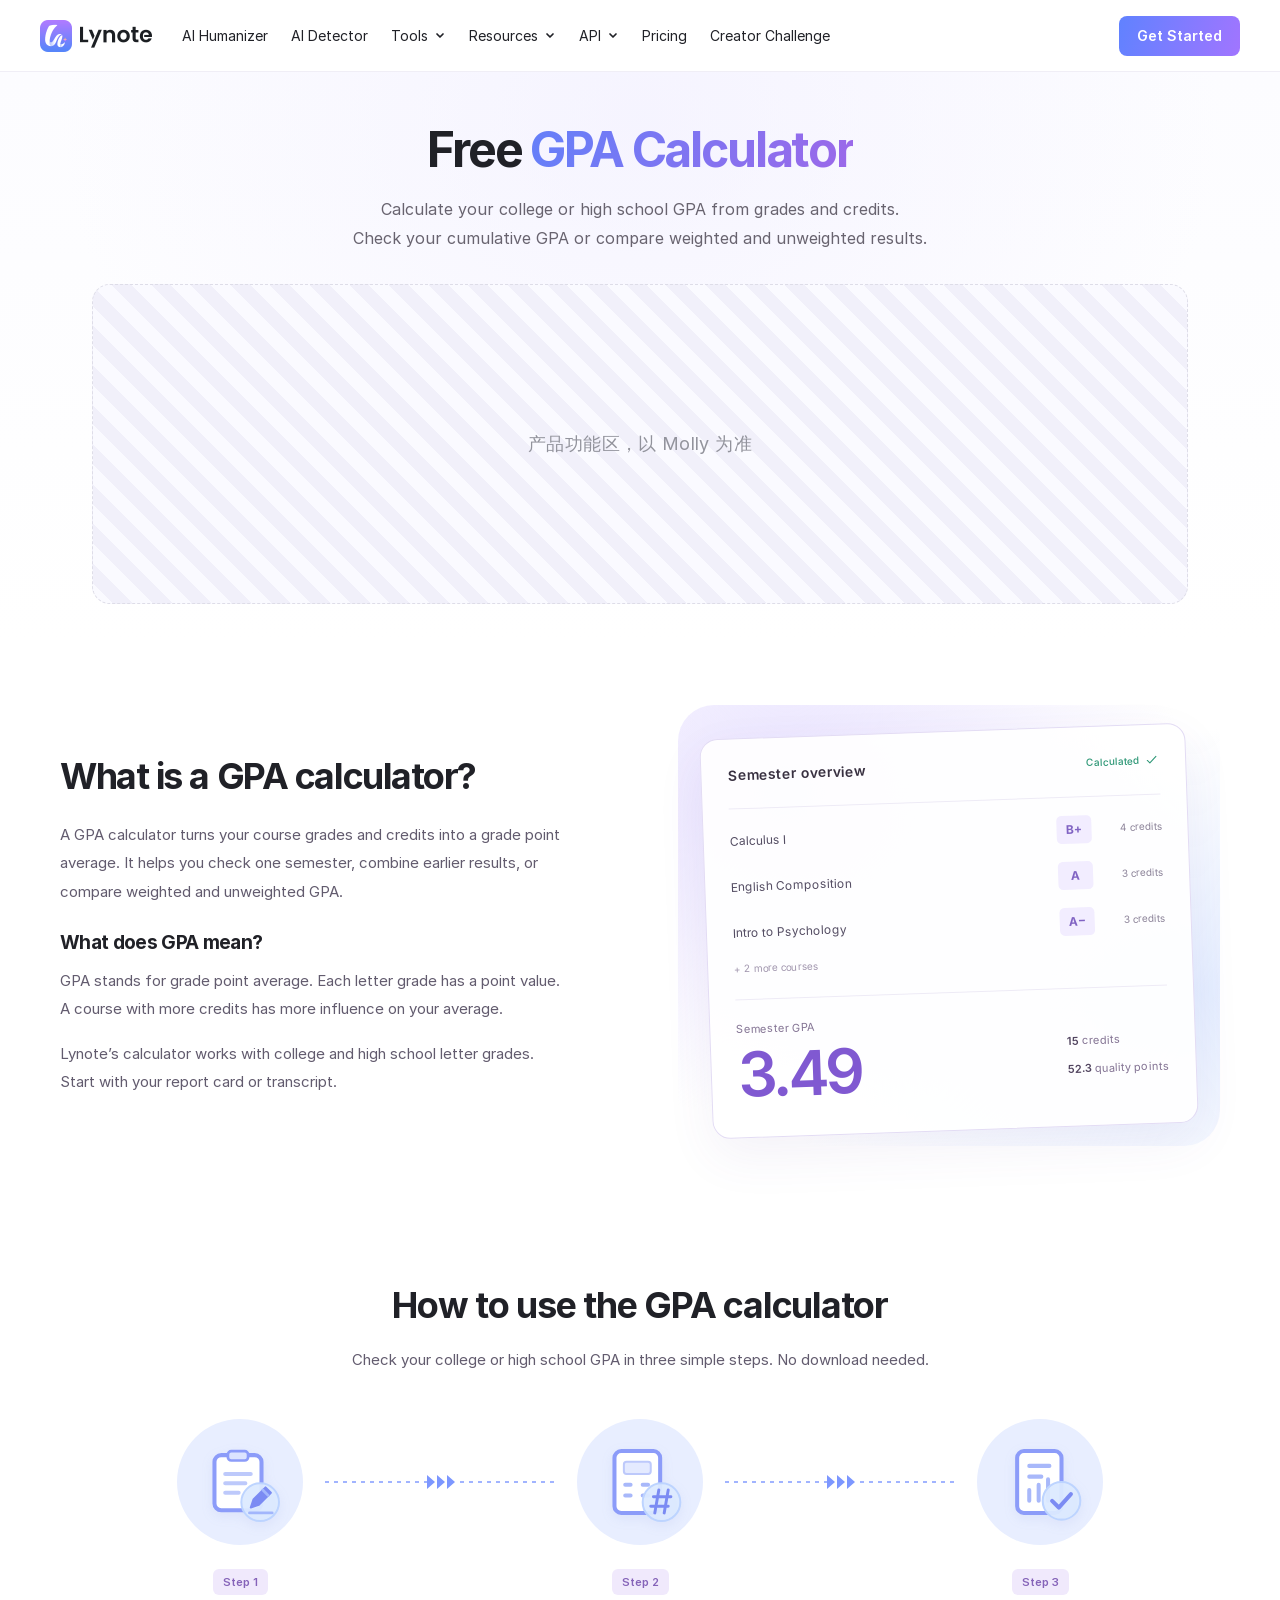
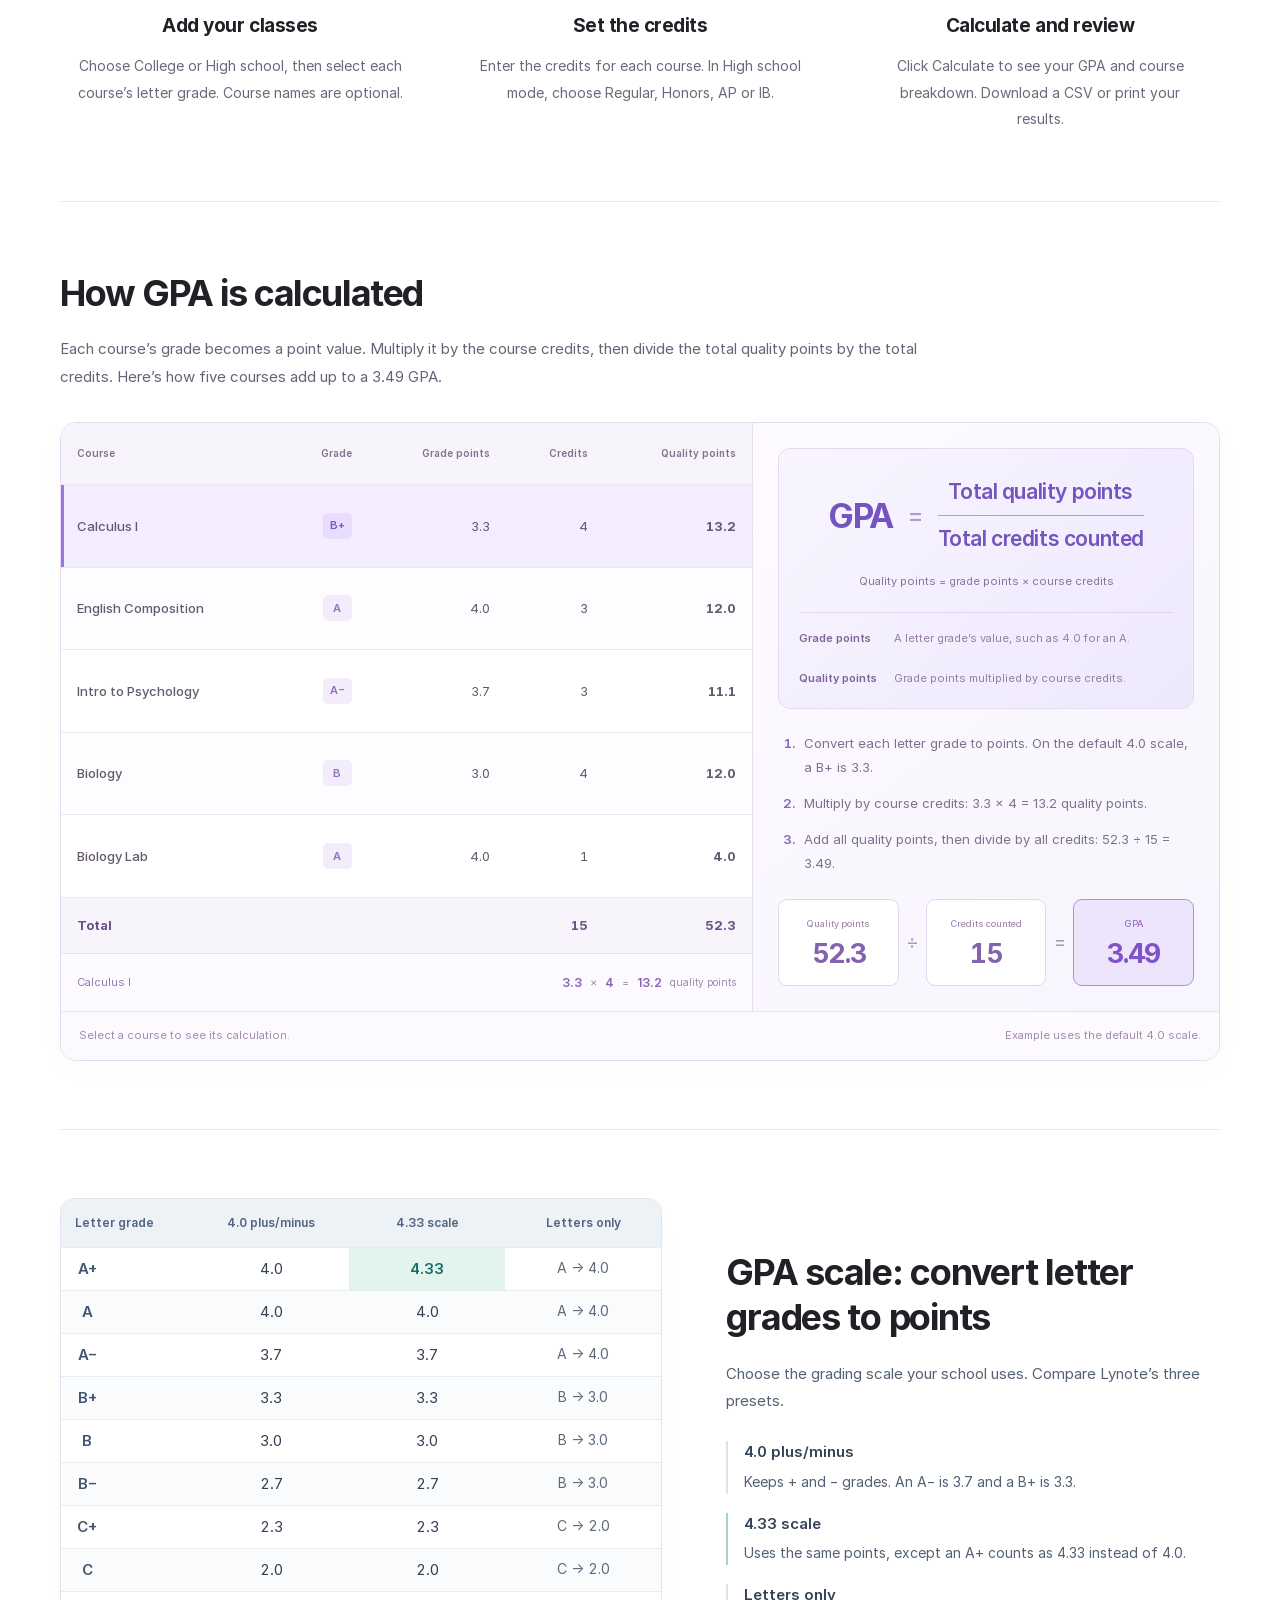
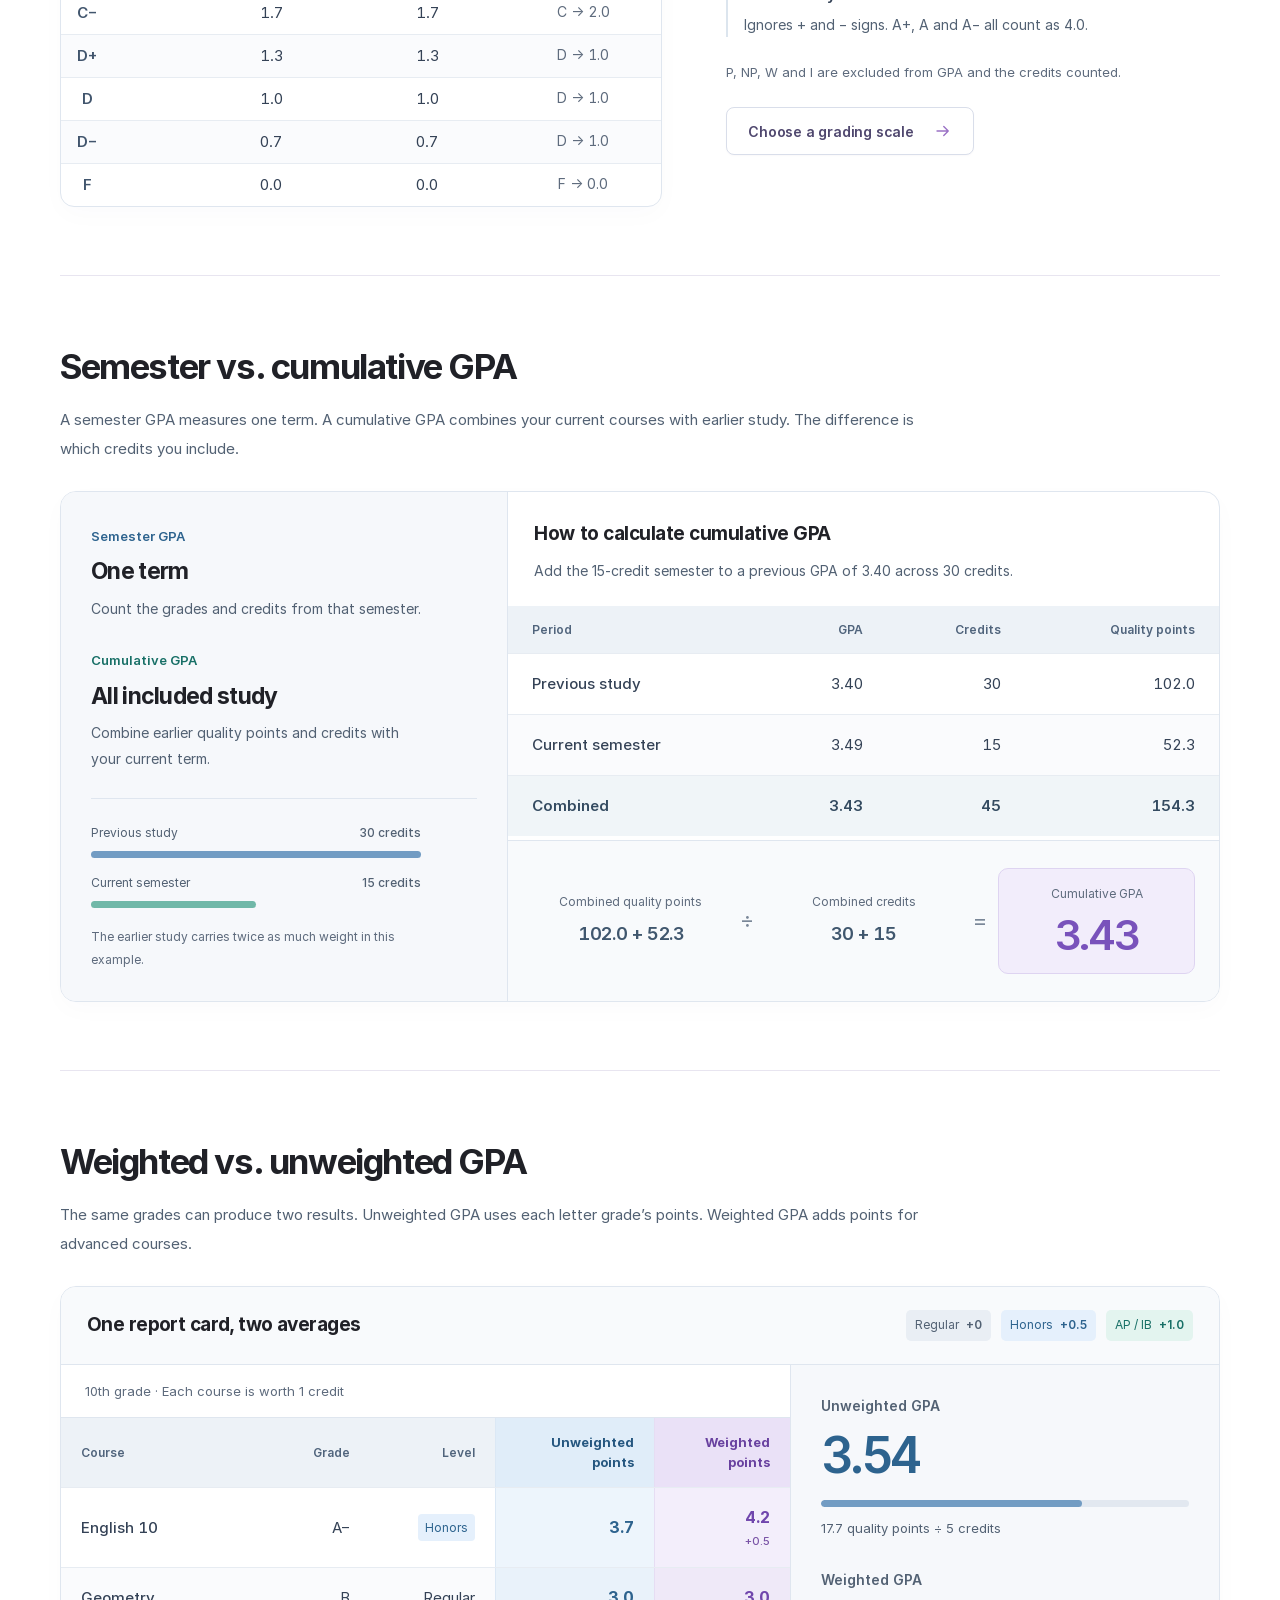
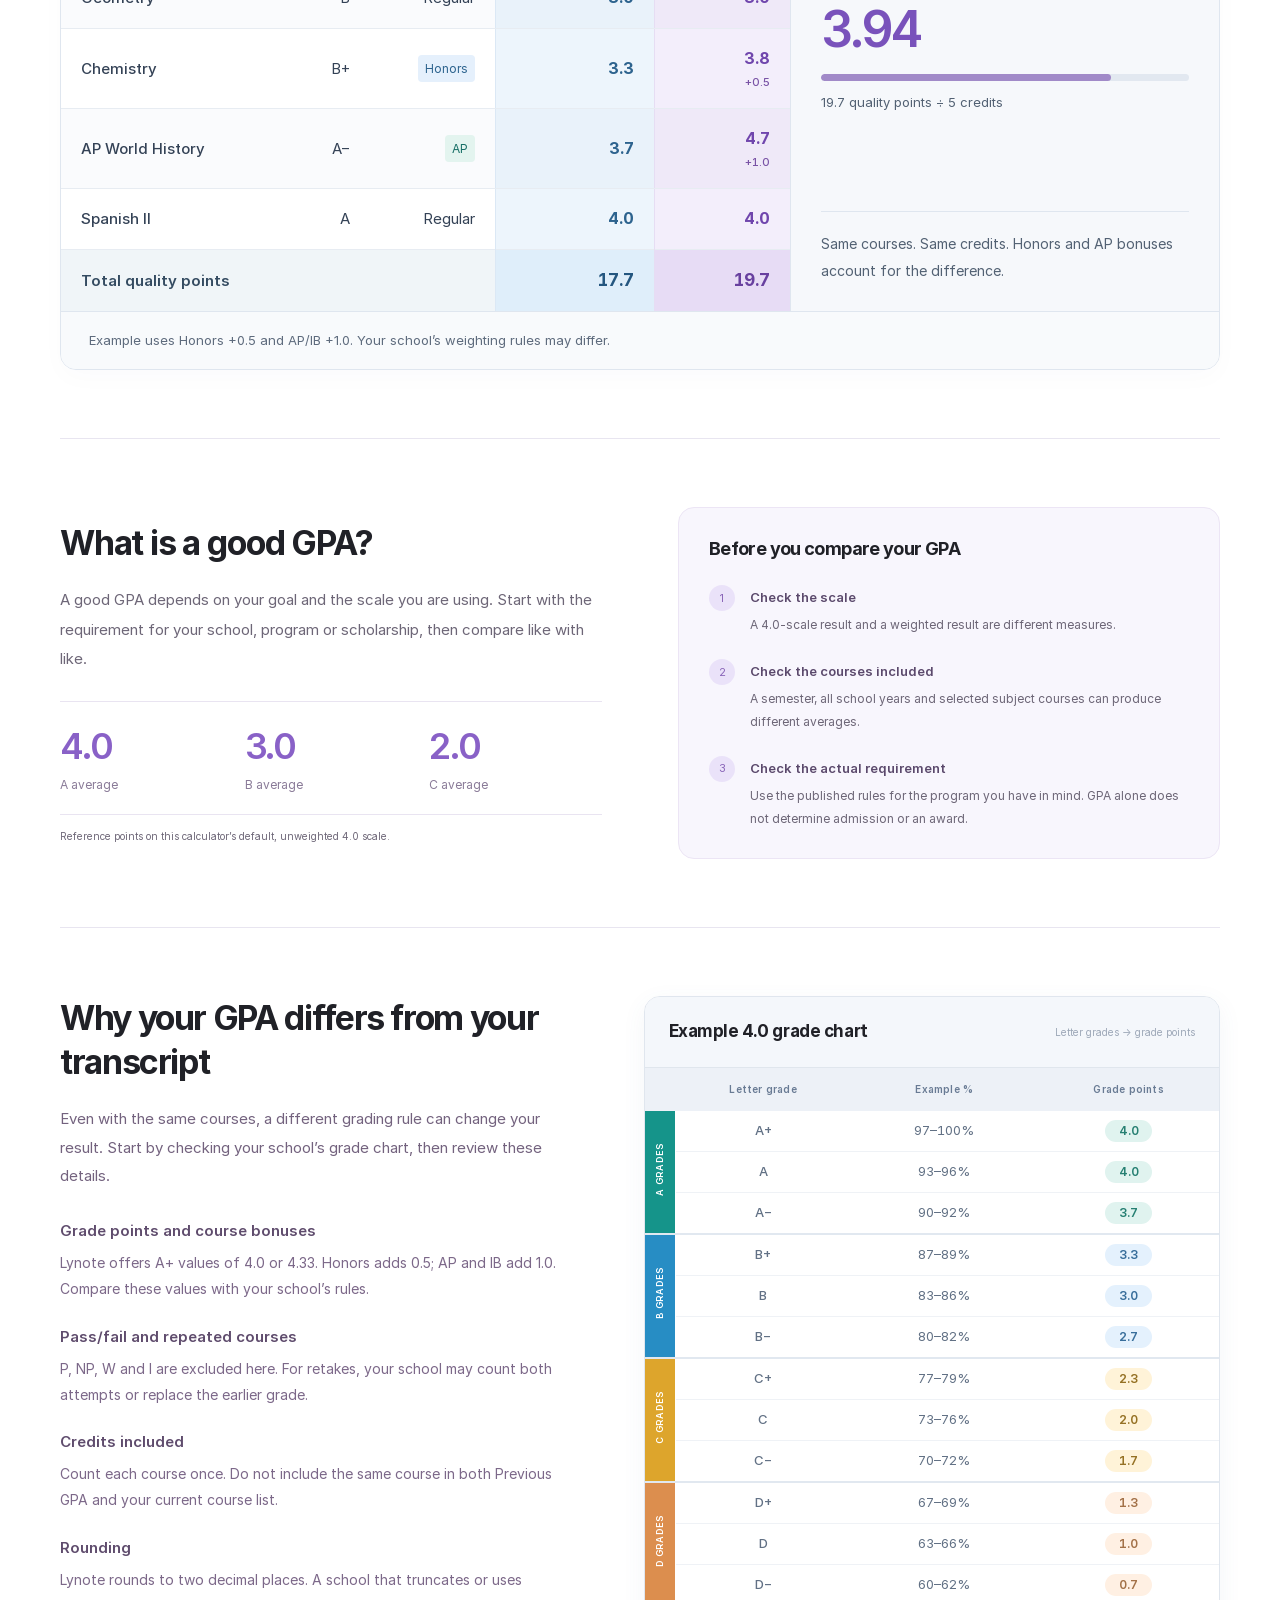
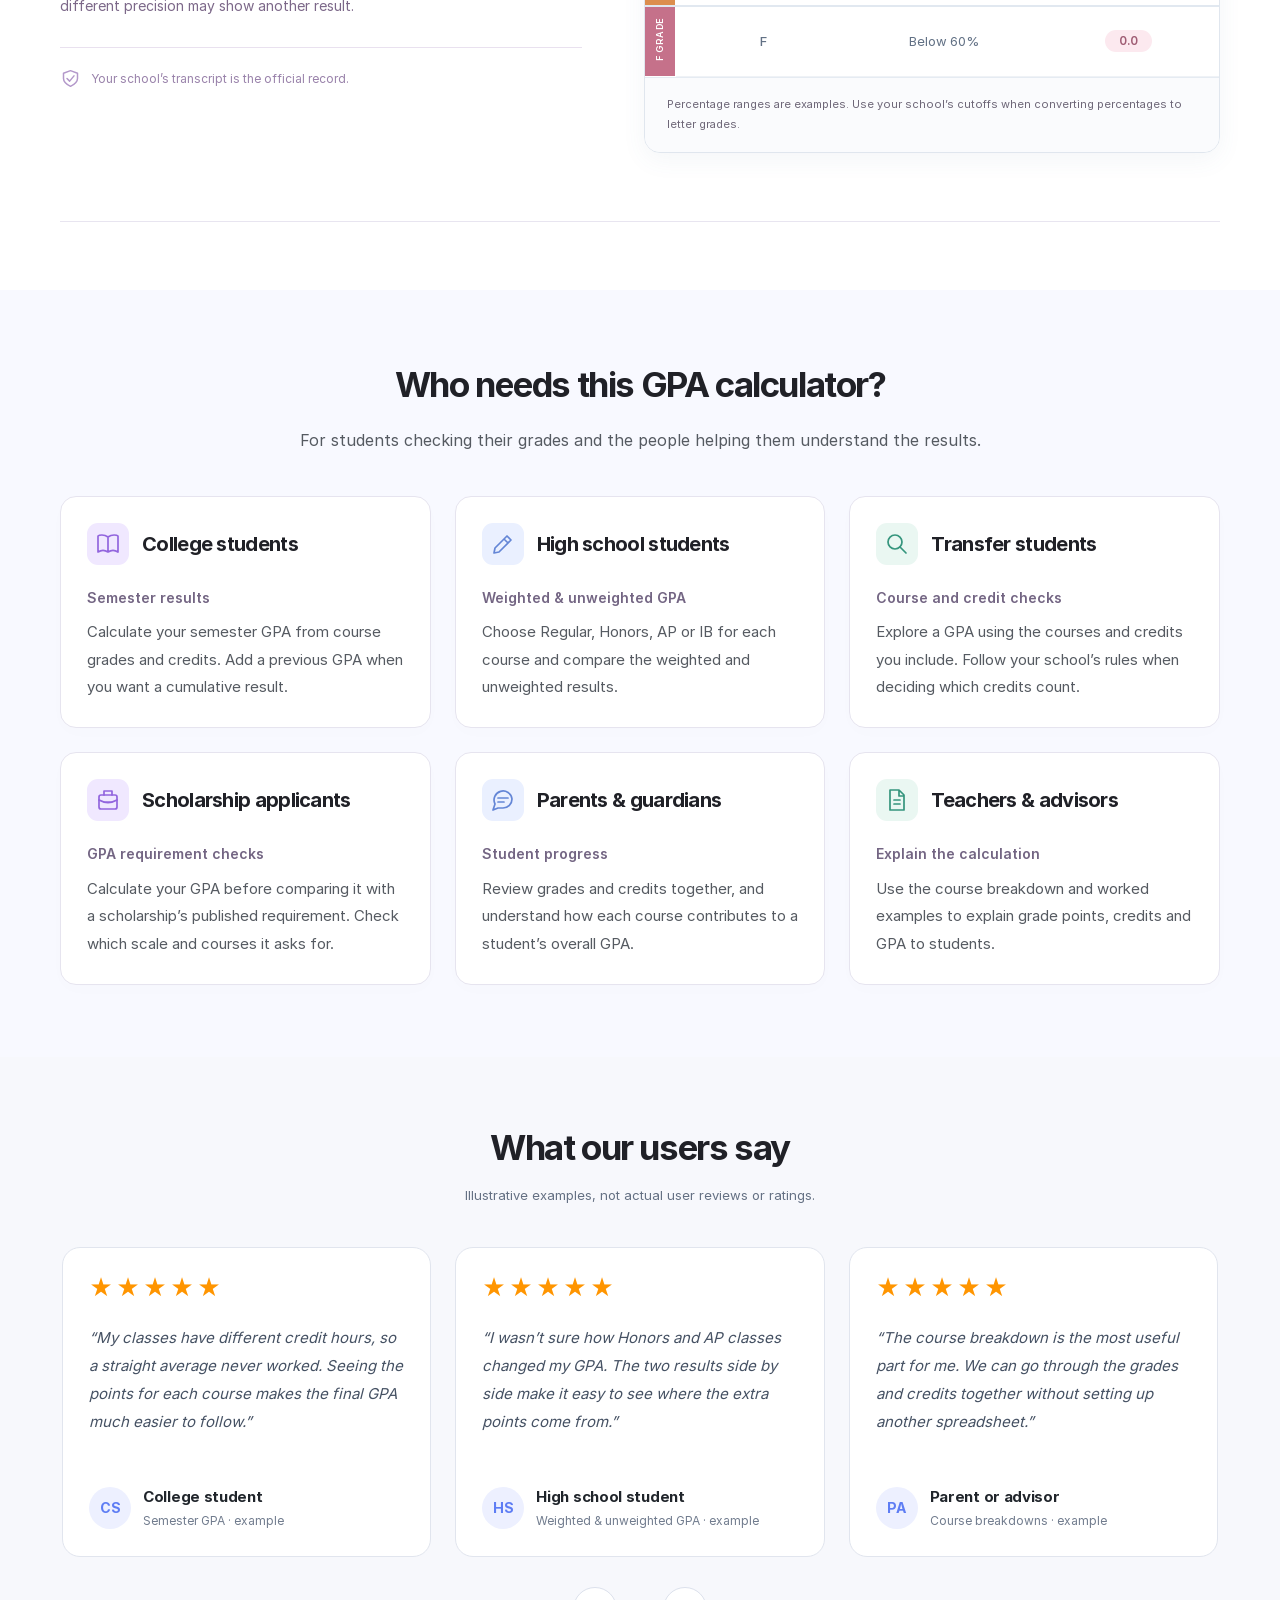
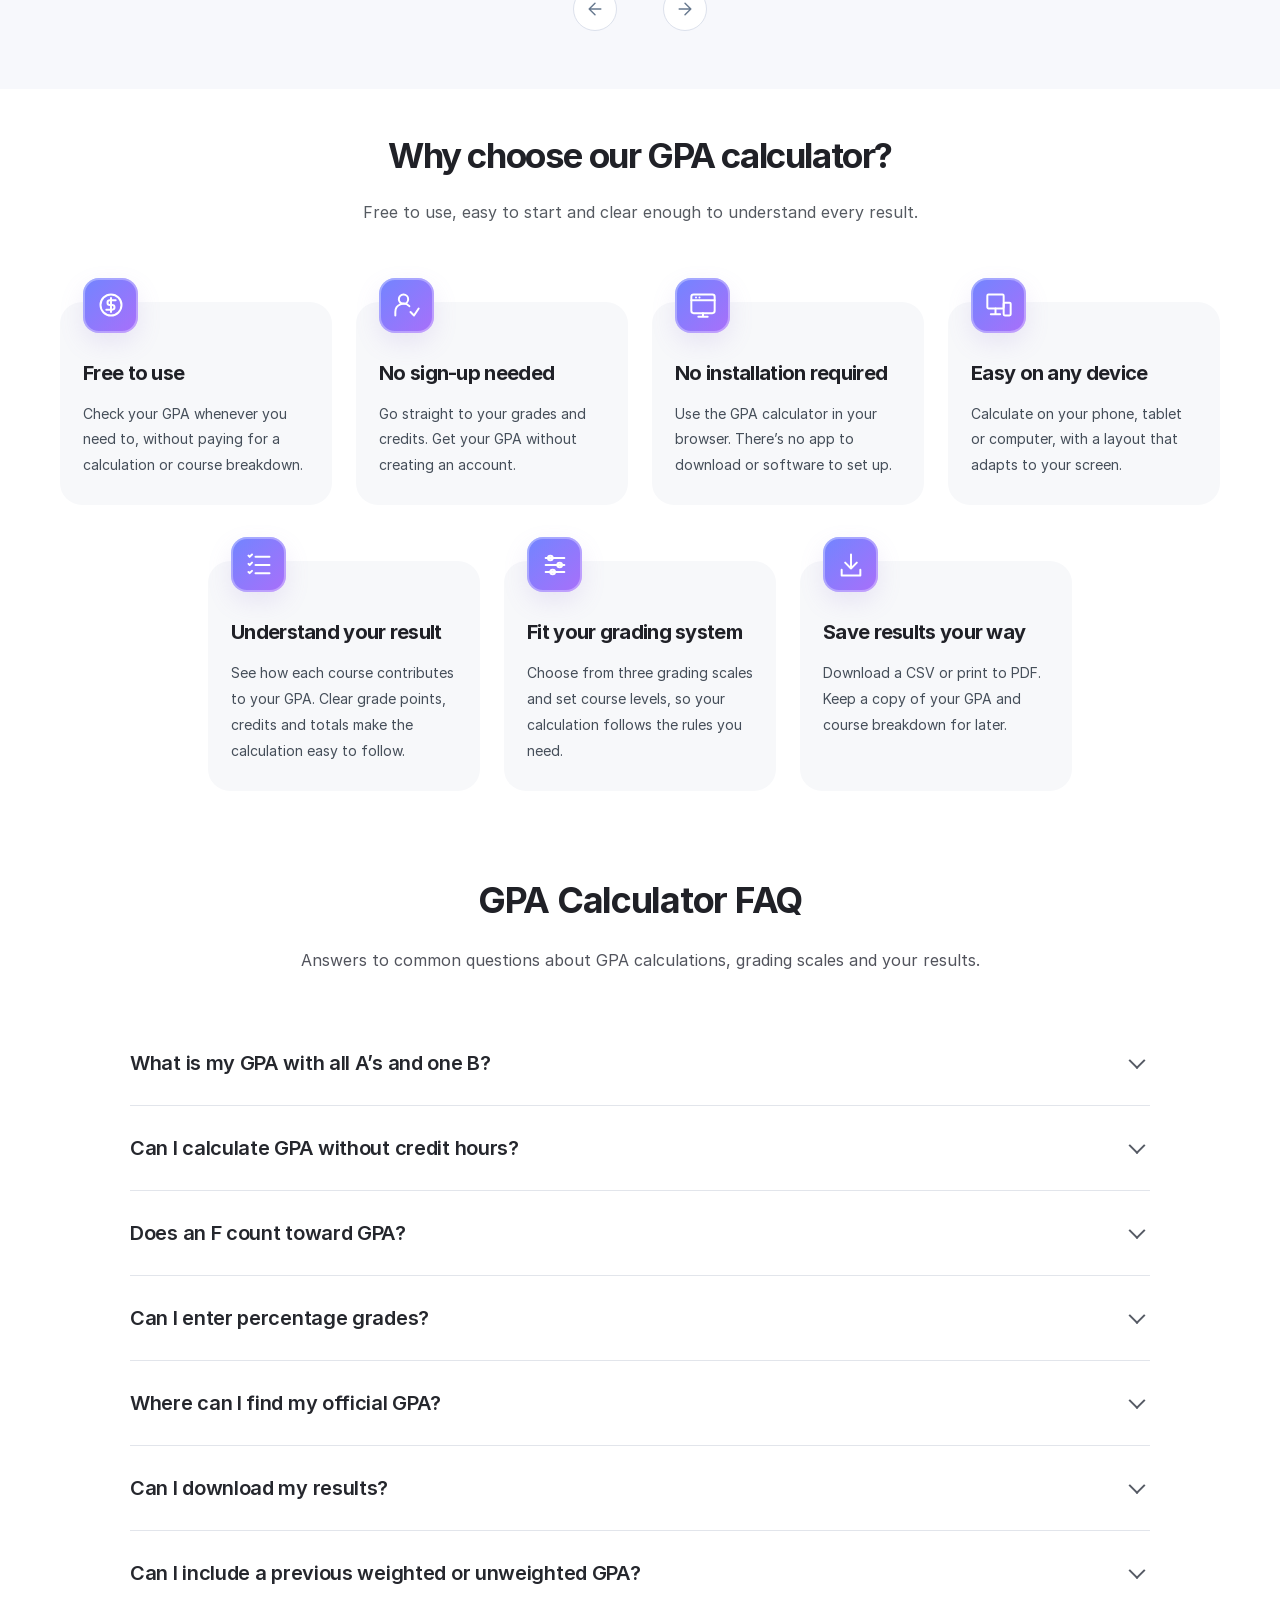
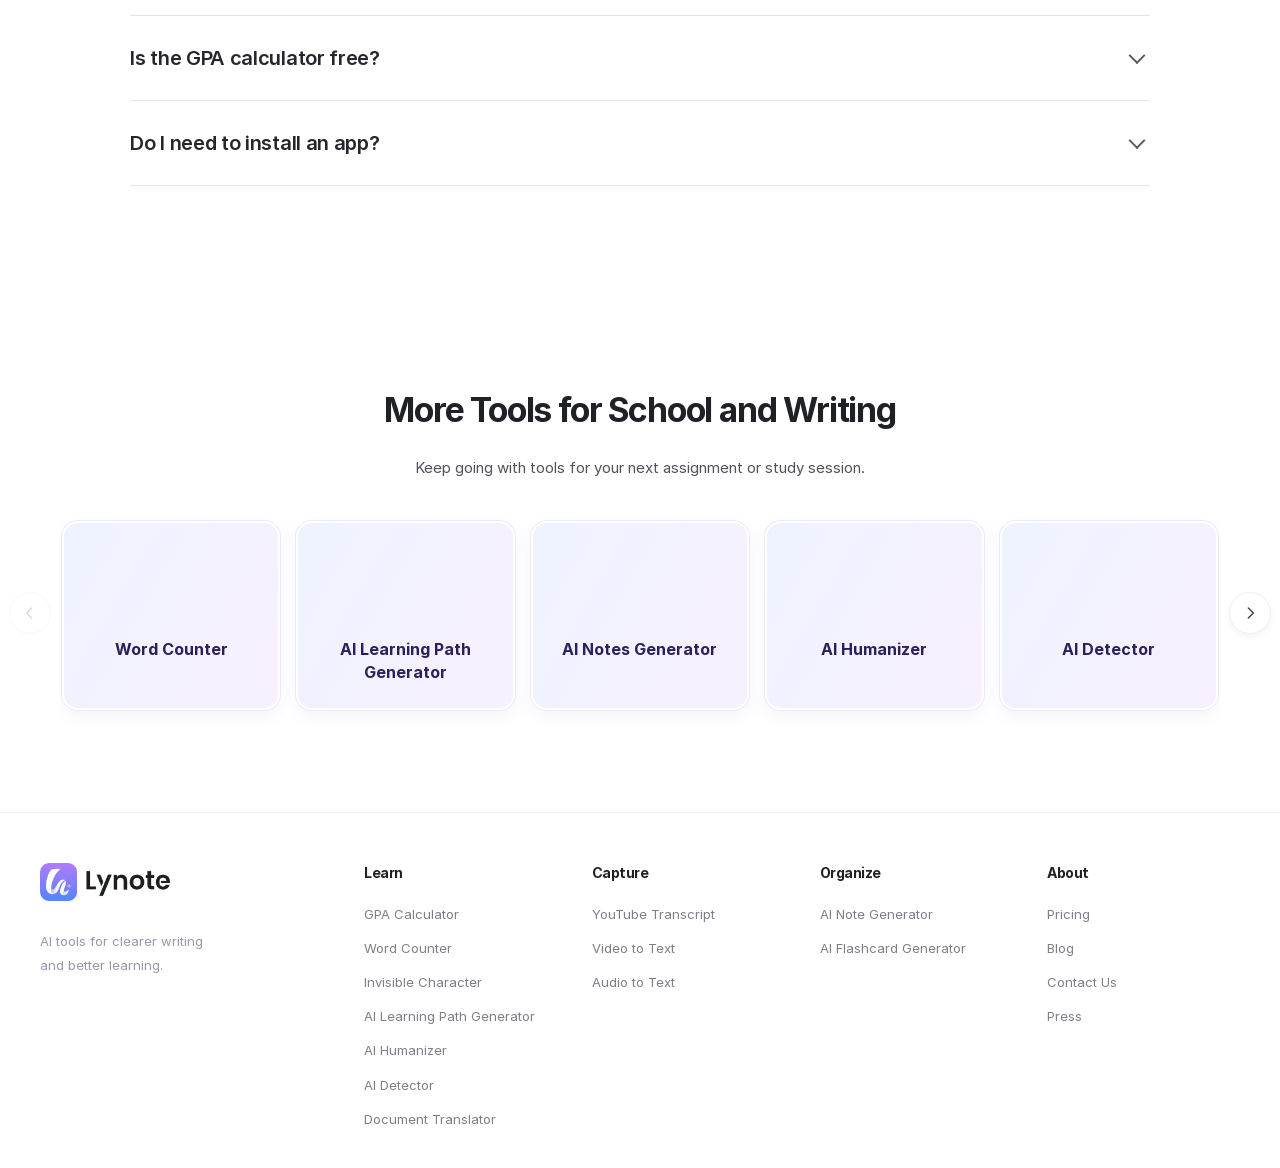
<file: index.html>
<!doctype html><html lang="en"><head><meta charset="utf-8"><meta name="viewport" content="width=device-width,initial-scale=1"><meta http-equiv="refresh" content="0;url=./gpa-calculator/"><title>Lynote GPA Calculator</title></head><body><a href="./gpa-calculator/">Open GPA Calculator</a></body></html>
</file>
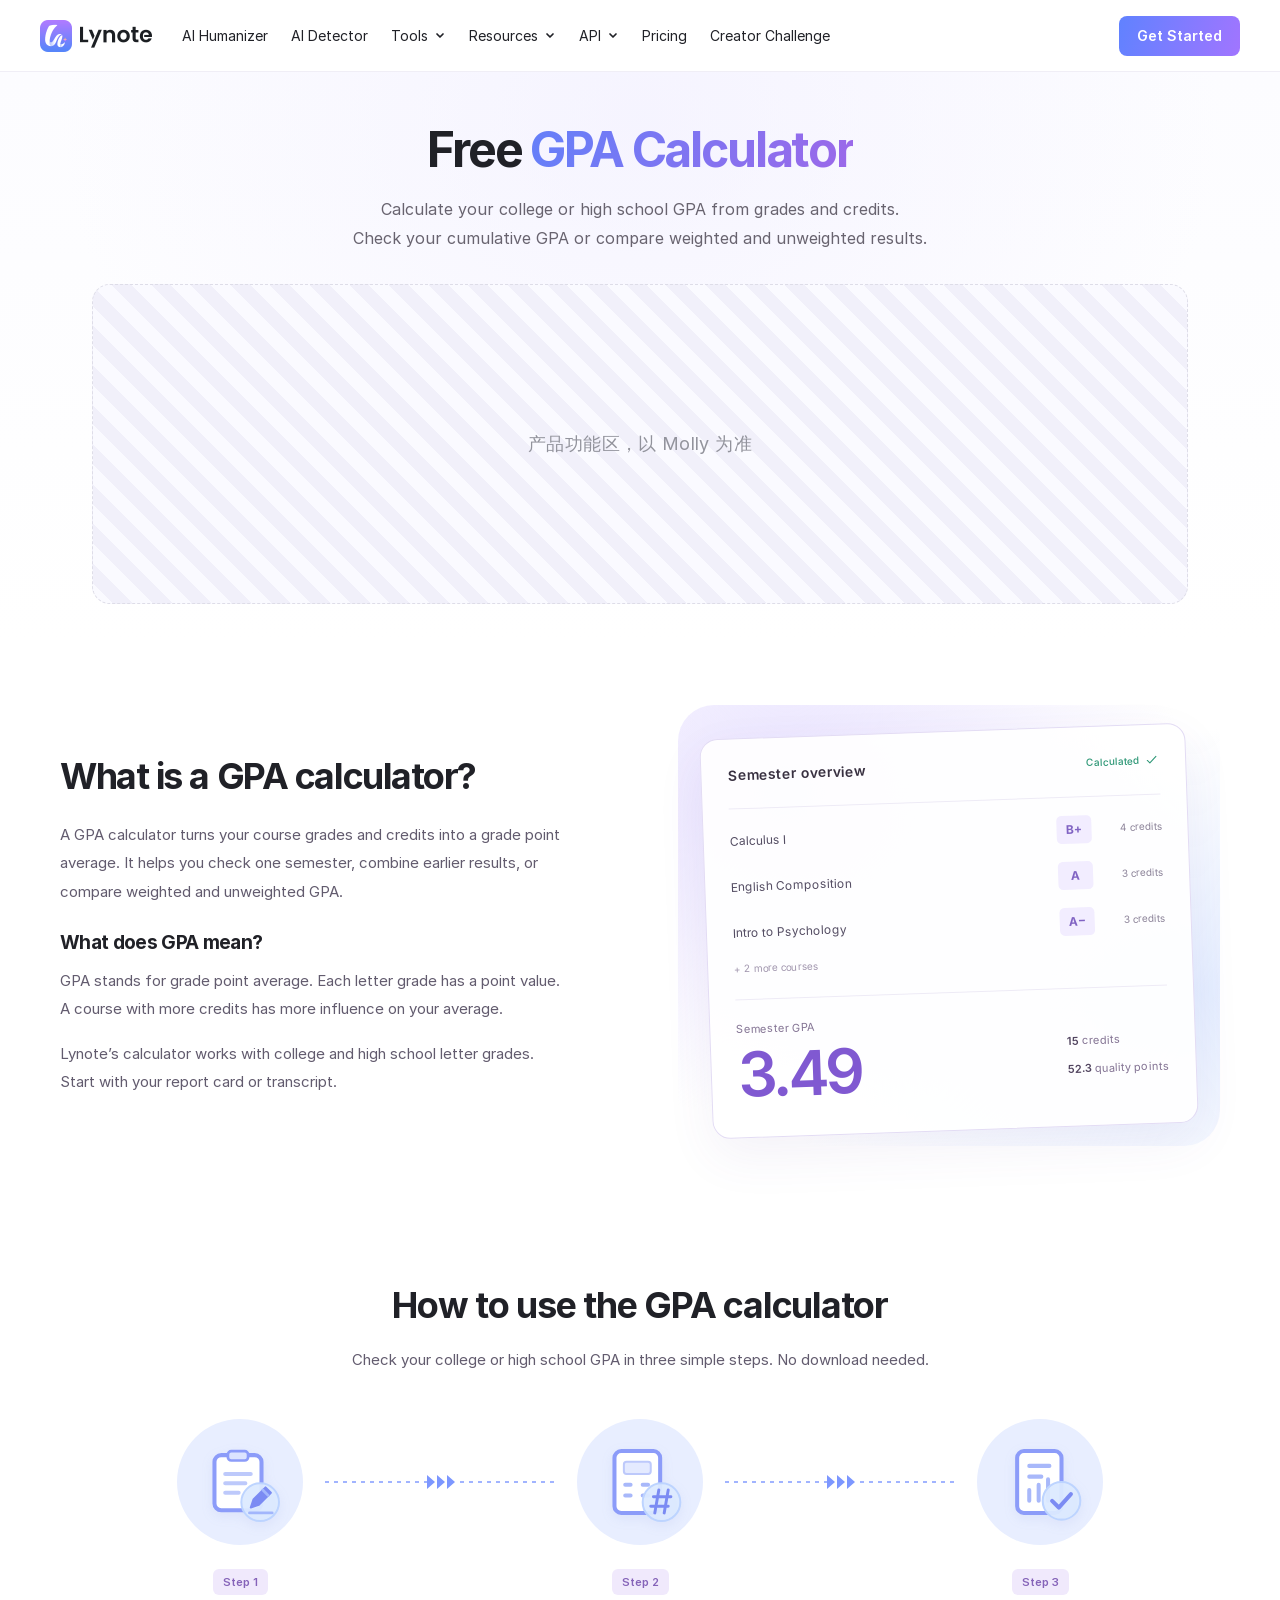
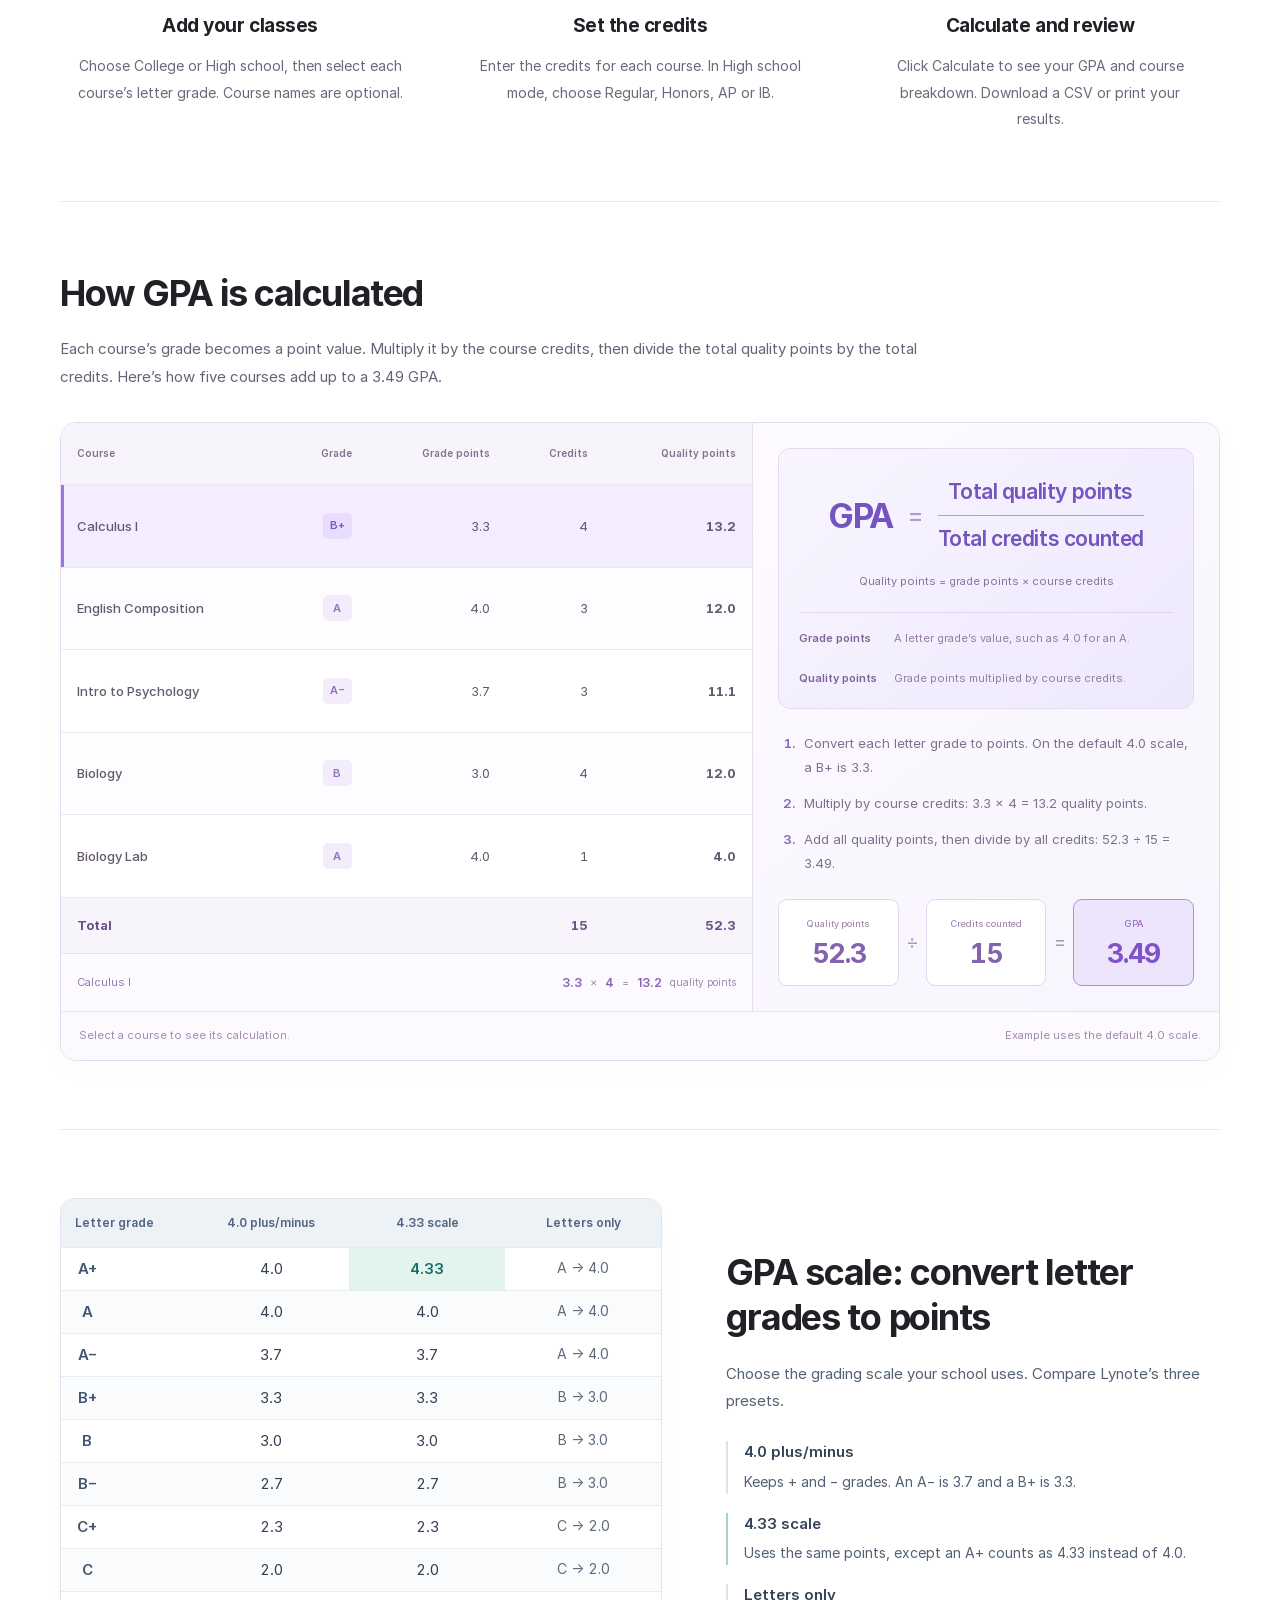
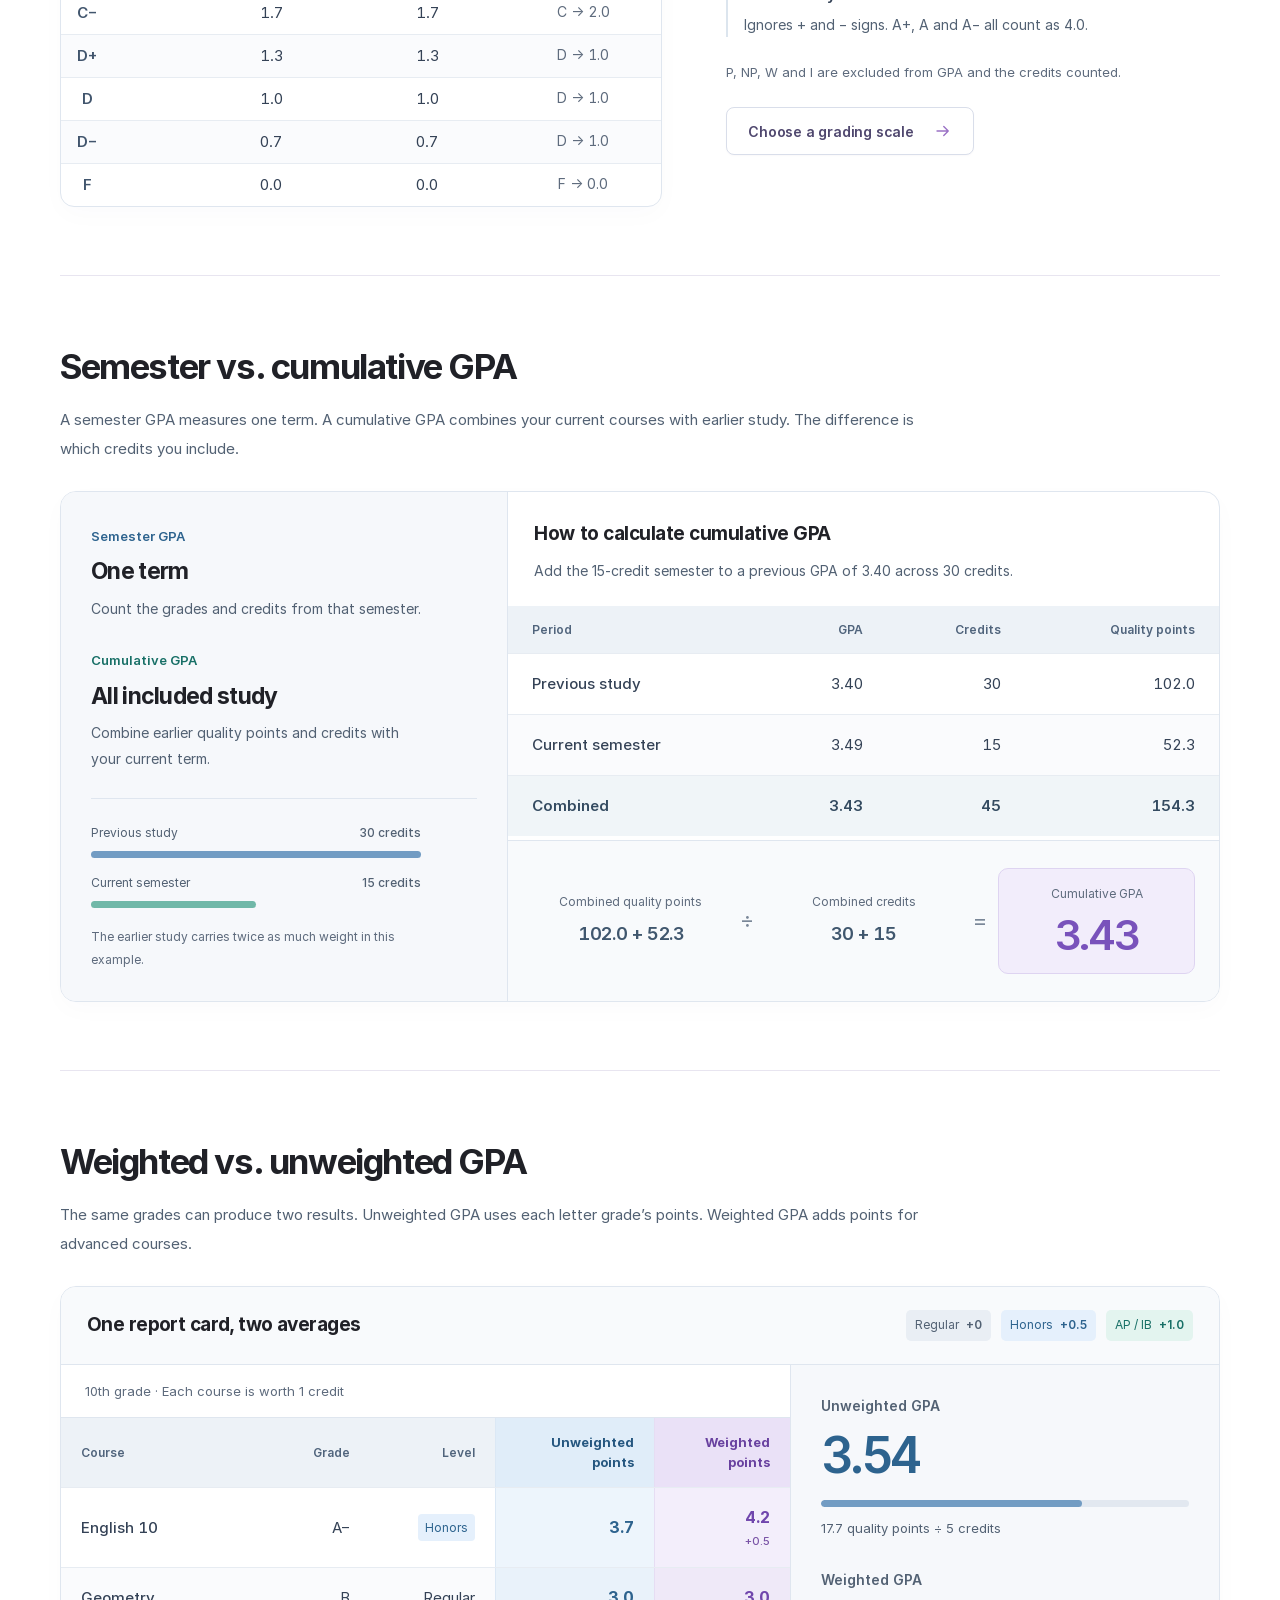
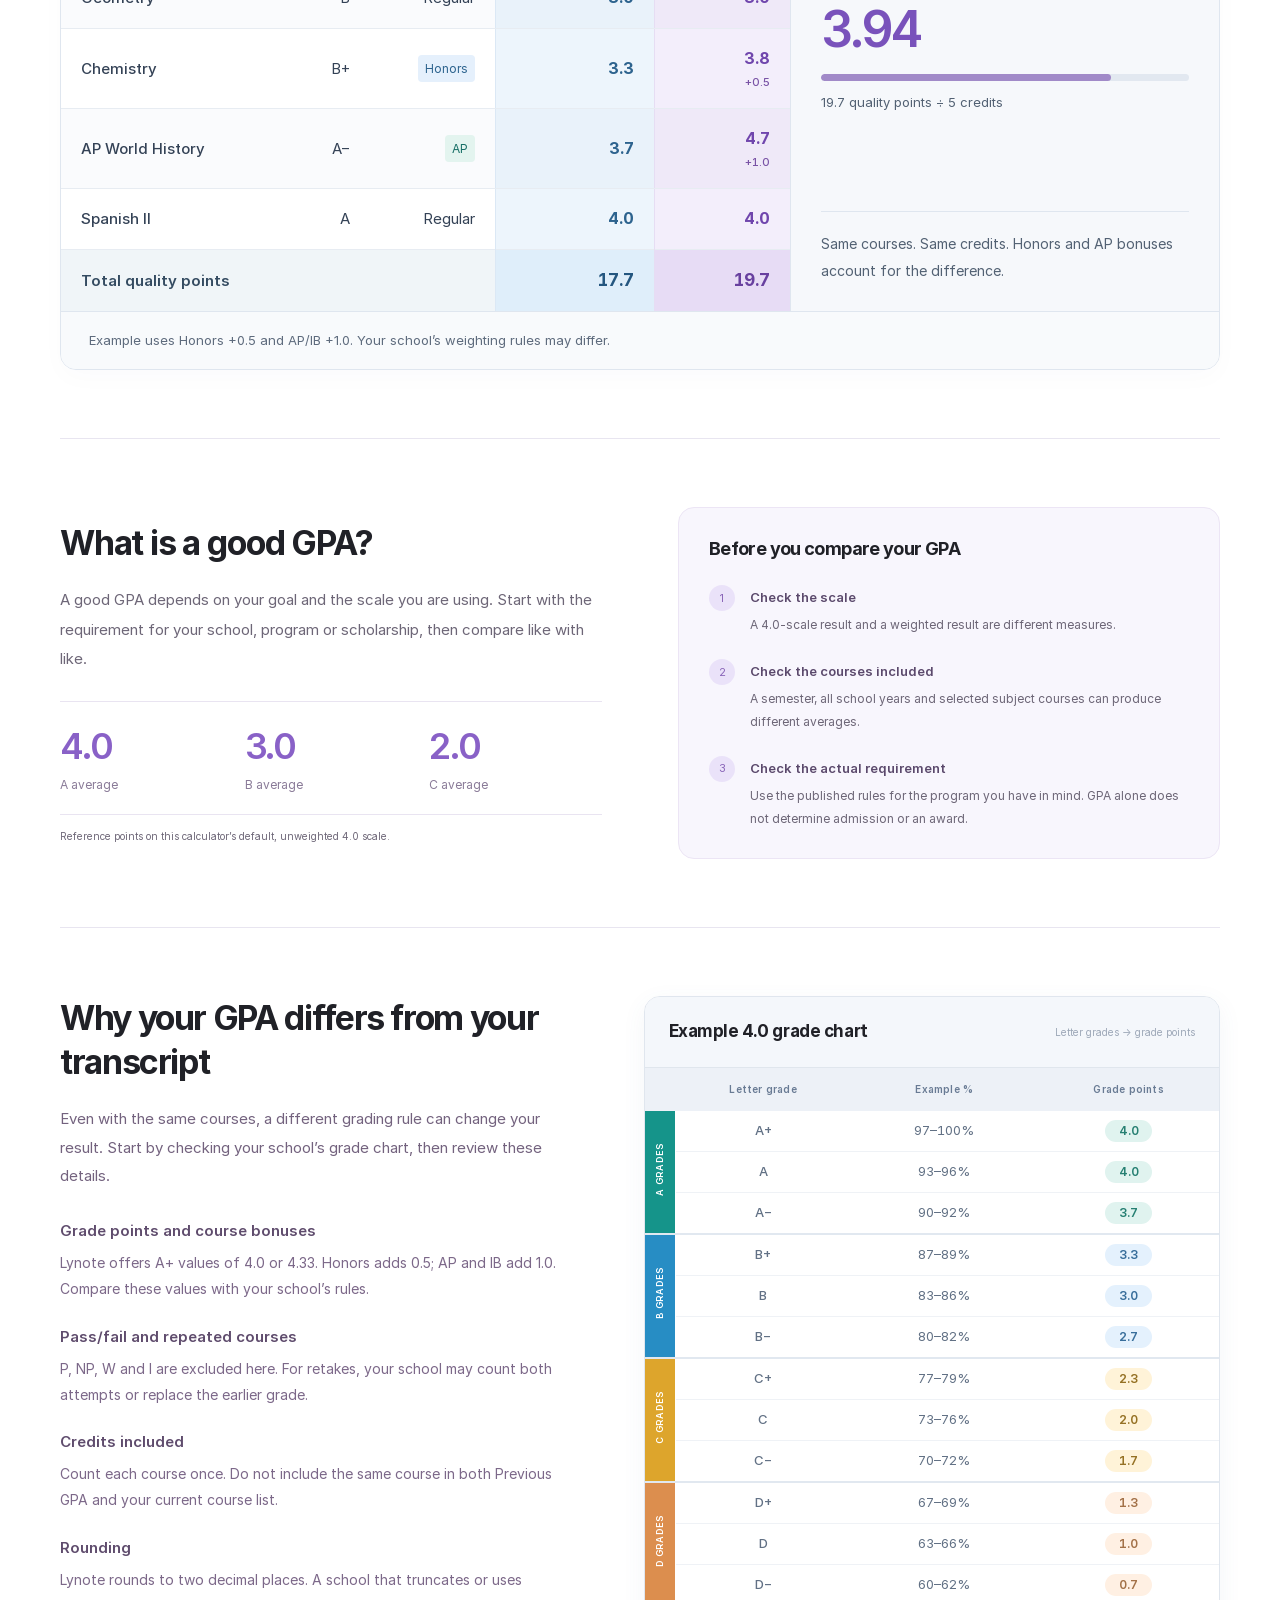
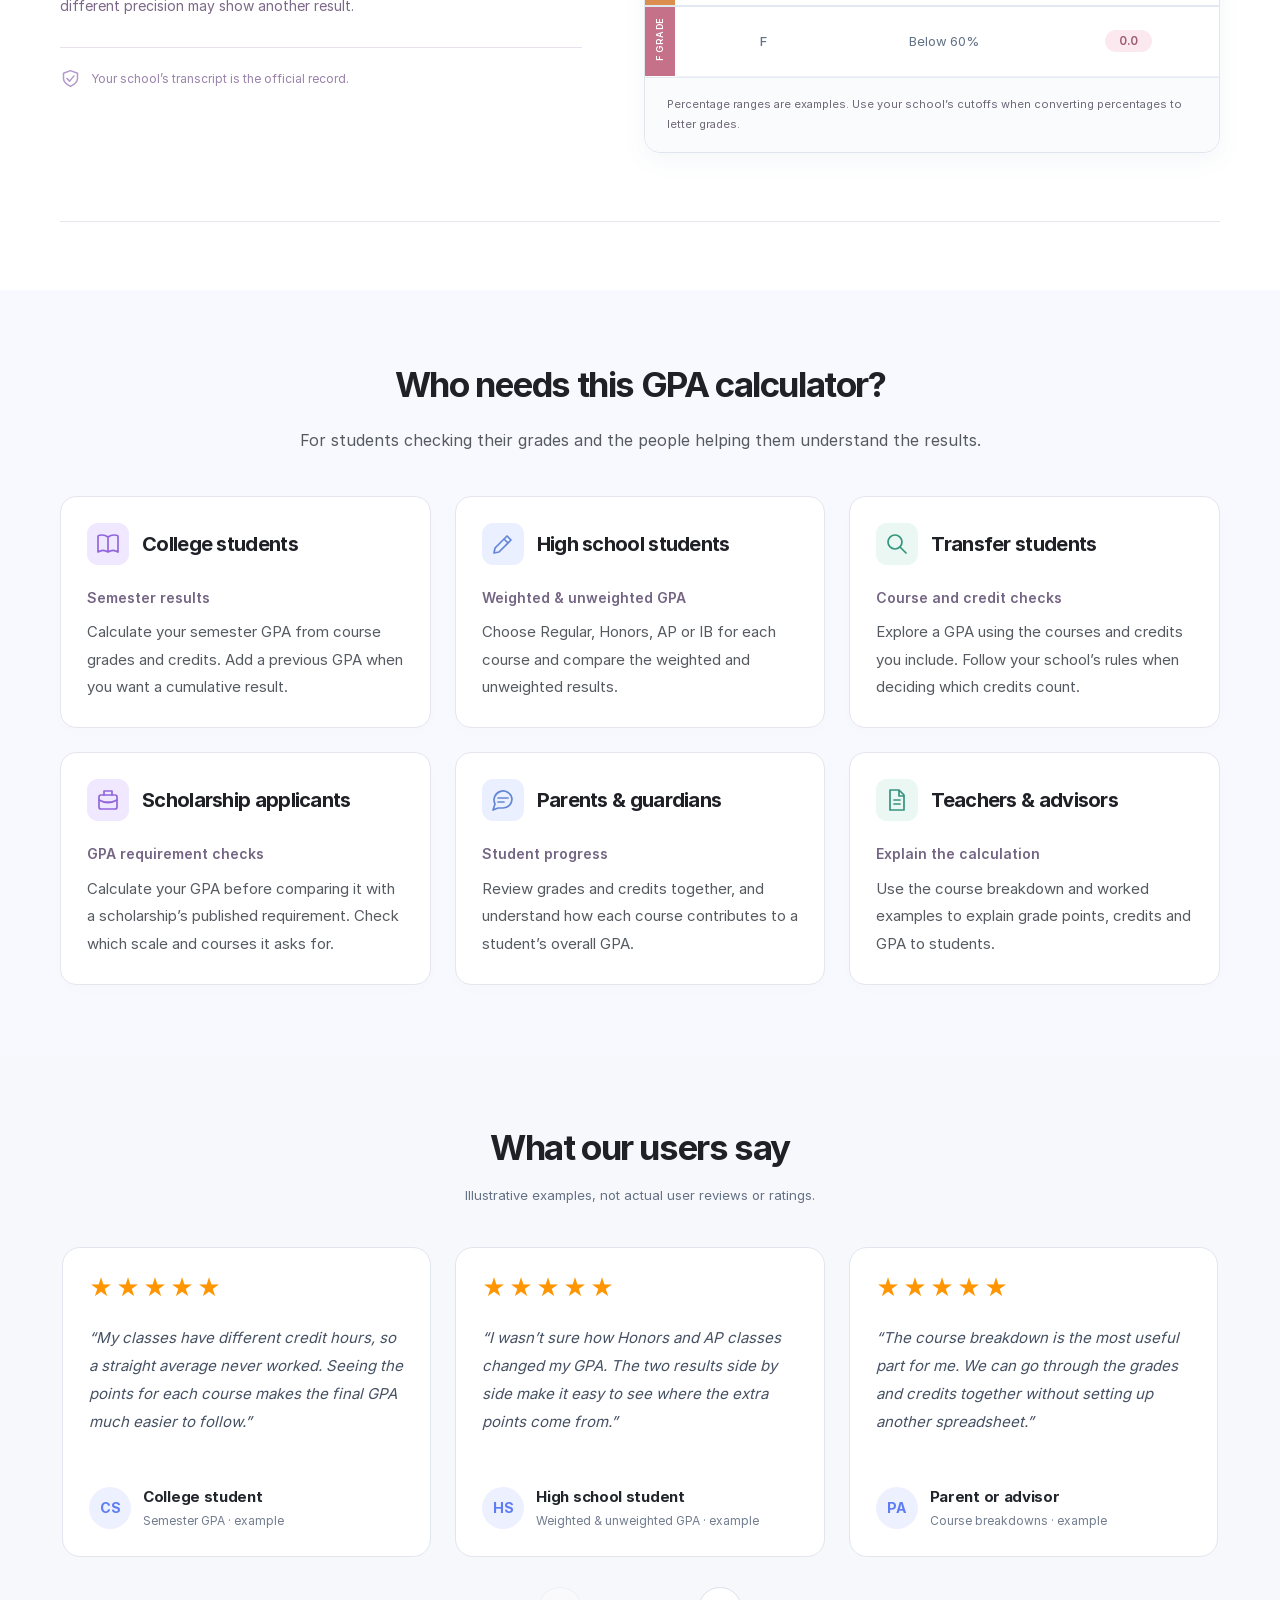
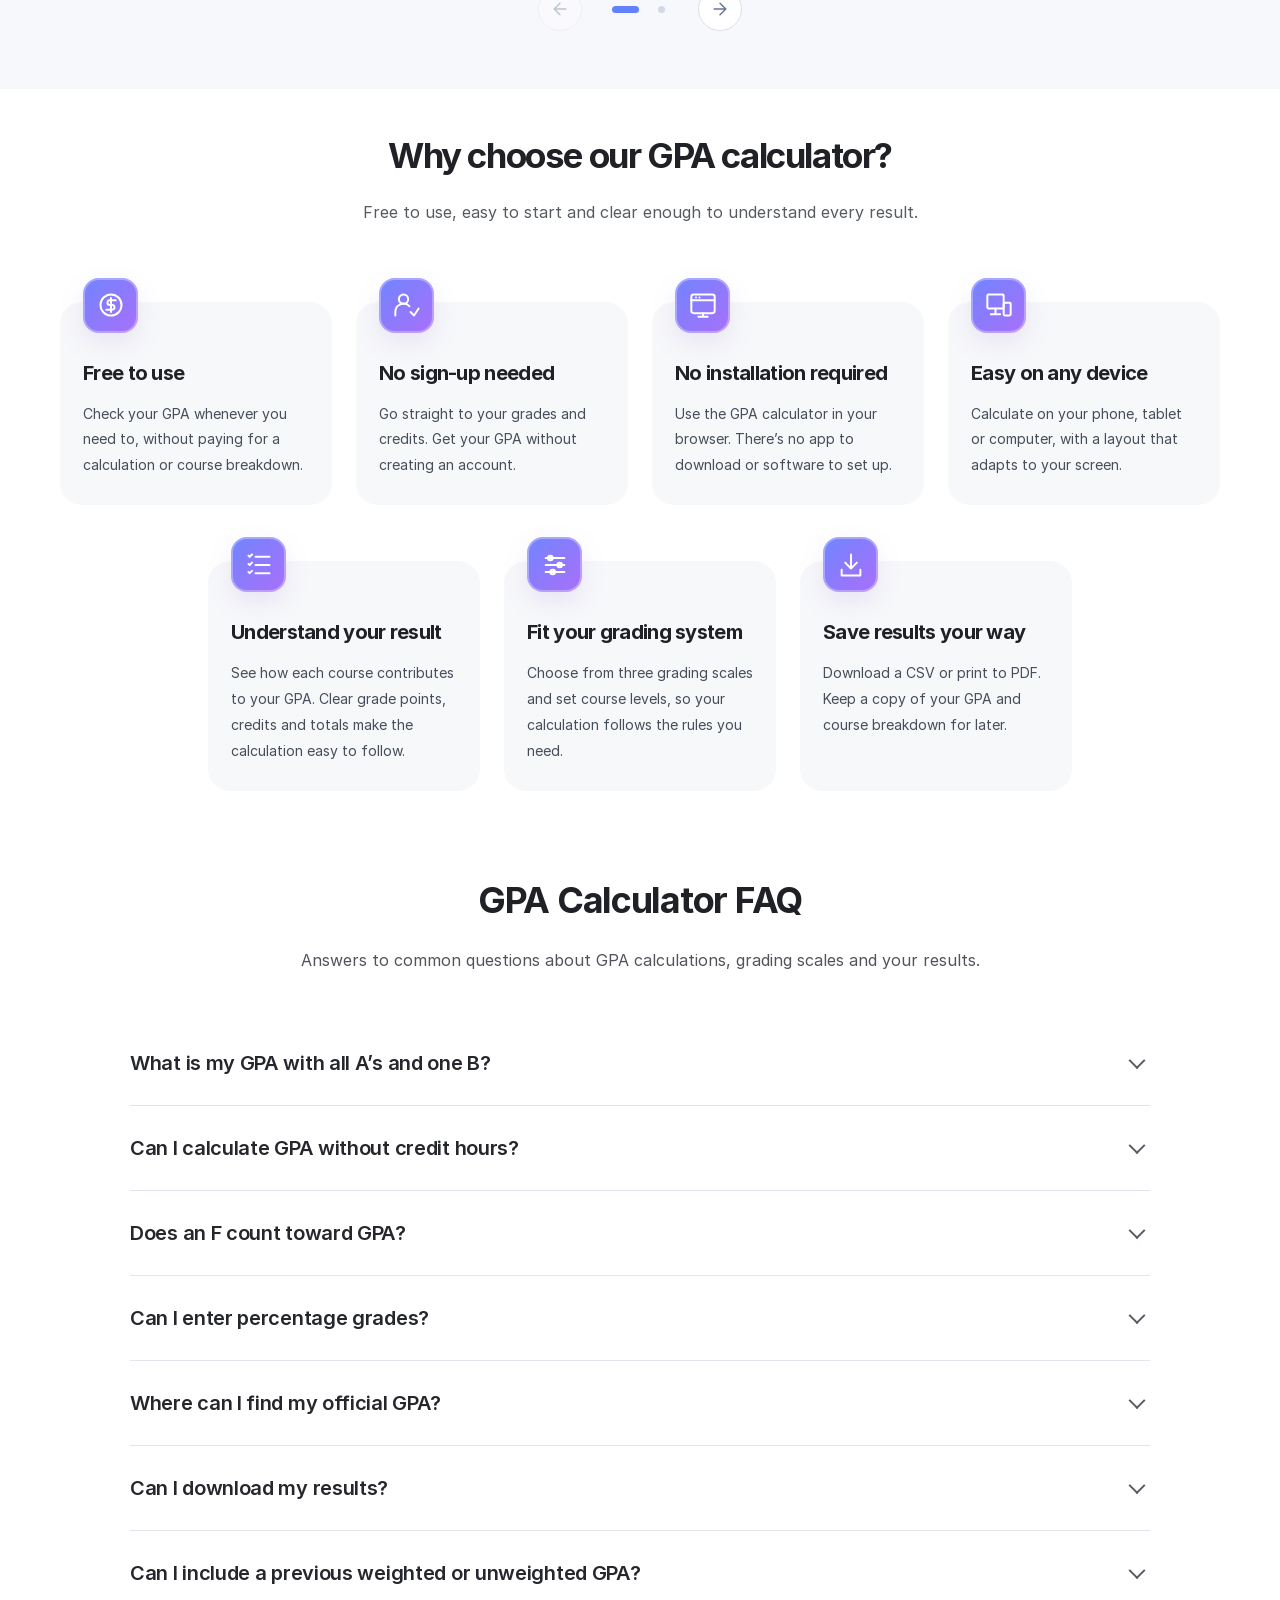
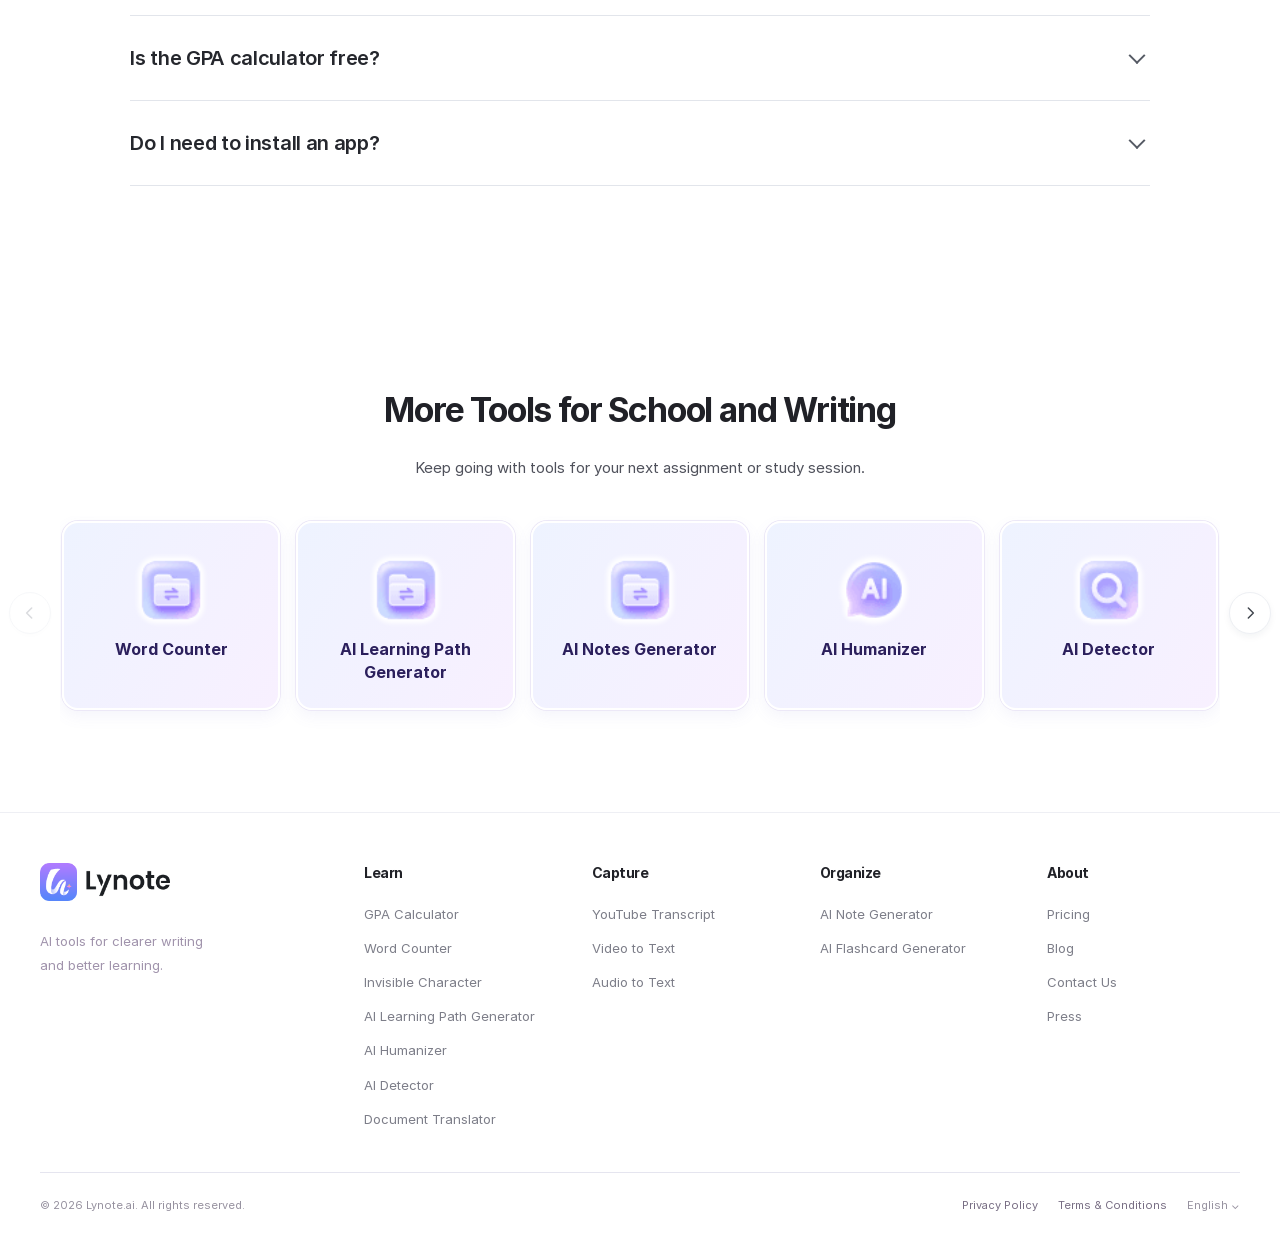
<file: gpa-calculator/index.html>
<!DOCTYPE html><html lang="en"><head><meta charset="utf-8"><meta name="viewport" content="width=device-width, initial-scale=1"><title>Free GPA Calculator for College &amp; High School | Lynote</title><meta name="description" content="Calculate your GPA from grades and credits. Check the GPA scale and follow examples for semester, cumulative, weighted and unweighted GPA."><meta name="theme-color" content="#865eff"><link rel="icon" href="../assets/lynote.png"><link rel="stylesheet" href="../assets/demo/styles.css"><link rel="stylesheet" href="../assets/shared.css"><link rel="stylesheet" href="../assets/gpa.css?v=c7d6f3b48f"><script defer src="../assets/guide.js?v=7b9aa734a0"></script></head><body class="gpa-page"><a class="sr-only" href="#main">Skip to content</a><header class="site-header"><div class="wrap header-inner"><a class="brand" href="https://lynote.ai/"><img alt="Lynote" height="32" src="../assets/lynote.png" width="112"></a><nav aria-label="Main navigation" class="global-nav"><a href="https://lynote.ai/ai-humanizer">AI Humanizer</a><a href="https://lynote.ai/ai-detector">AI Detector</a><div class="nav-dropdown tools-dropdown"><button aria-controls="tools-menu" aria-expanded="false" id="tools-menu-button">Tools <svg aria-hidden="true" viewbox="0 0 12 12"><path d="m3 4 3 3 3-3"></path></svg></button><div aria-labelledby="tools-menu-button" class="nav-menu tools-mega-menu" id="tools-menu"><div class="tools-mega-column"><h3>Writing &amp; Checking</h3><a class="tools-mega-link" href="https://taryntong00-prog.github.io/lynote-word-counter/word-counter/"><span class="tools-mega-copy"><span class="tools-mega-title">Word Counter <span class="nav-new-badge">New</span></span><span class="tools-mega-description">Count words and characters instantly.</span></span></a><a class="tools-mega-link" href="https://taryntong00-prog.github.io/lynote-invisible-character/invisible-character/"><span class="tools-mega-copy"><span class="tools-mega-title">Invisible Character <span class="nav-new-badge">New</span></span><span class="tools-mega-description">Copy blank text for names, bios and messages.</span></span></a><a class="tools-mega-link" href="https://lynote.ai/ai-image-detector"><svg aria-hidden="true" viewbox="0 0 32 32"><rect height="24" rx="3" width="24" x="4" y="4"></rect><circle cx="12" cy="12" r="3"></circle><path d="m5 25 8-8 5 5 4-5 6 7M25 2v6M22 5h6"></path></svg><span class="tools-mega-copy"><span class="tools-mega-title">AI Image Detector</span><span class="tools-mega-description">Check images for signs of AI generation.</span></span></a><a class="tools-mega-link" href="https://lynote.ai/document-translator"><svg aria-hidden="true" viewbox="0 0 32 32"><path d="M4 8h17M11 4v4M7 12c2 5 5 8 11 11M18 8c-1 7-6 12-13 15M21 28l4-12 5 12M23 24h5"></path></svg><span class="tools-mega-copy"><span class="tools-mega-title">Document Translator</span><span class="tools-mega-description">Translate PDFs, Word files and more.</span></span></a><a class="tools-mega-link" href="https://lynote.ai/content-translator"><svg aria-hidden="true" viewbox="0 0 32 32"><path d="M6 3h14l6 6v20H6zM20 3v7h6M10 15h12M10 20h12M10 25h8"></path></svg><span class="tools-mega-copy"><span class="tools-mega-title">Text Translator</span><span class="tools-mega-description">Translate text and sentences online.</span></span></a></div><div class="tools-mega-column"><h3>Video &amp; Transcription</h3><a class="tools-mega-link" href="https://lynote.ai/youtube-transcript"><svg aria-hidden="true" viewbox="0 0 32 32"><rect height="21" rx="3" width="26" x="3" y="5"></rect><path d="m13 10 8 5-8 5z"></path></svg><span class="tools-mega-copy"><span class="tools-mega-title">YouTube Video Transcript</span><span class="tools-mega-description">Get searchable text from YouTube videos.</span></span></a><a class="tools-mega-link" href="https://lynote.ai/youtube-summary"><svg aria-hidden="true" viewbox="0 0 32 32"><rect height="21" rx="3" width="26" x="3" y="5"></rect><path d="m13 10 8 5-8 5z"></path></svg><span class="tools-mega-copy"><span class="tools-mega-title">YouTube Video Summarizer</span><span class="tools-mega-description">Turn videos into clear summaries.</span></span></a><a class="tools-mega-link" href="https://lynote.ai/video-to-text"><svg aria-hidden="true" viewbox="0 0 32 32"><path d="M6 3h14l6 6v20H6zM20 3v7h6M10 15h12M10 20h12M10 25h8"></path></svg><span class="tools-mega-copy"><span class="tools-mega-title">Video to Text</span><span class="tools-mega-description">Convert video content into editable text.</span></span></a><a class="tools-mega-link" href="https://lynote.ai/audio-to-text"><svg aria-hidden="true" viewbox="0 0 32 32"><rect height="15" rx="4" width="8" x="12" y="3"></rect><path d="M7 13v2a9 9 0 0 0 18 0v-2M16 24v5M11 29h10"></path></svg><span class="tools-mega-copy"><span class="tools-mega-title">Audio to Text</span><span class="tools-mega-description">Transcribe audio into searchable text.</span></span></a></div><div class="tools-mega-column"><h3>Study &amp; Notes</h3><a class="tools-mega-link" href="#tool"><span class="tools-mega-copy"><span class="tools-mega-title">GPA Calculator <span class="nav-new-badge">New</span></span><span class="tools-mega-description">Calculate semester and cumulative GPA from grades and credits.</span></span></a><a class="tools-mega-link" href="https://lynote.ai/ai-note-generator"><svg aria-hidden="true" viewbox="0 0 32 32"><rect height="26" rx="2" width="20" x="7" y="3"></rect><path d="M3 8h8M3 16h8M3 24h8M16 9h6M16 15h6M16 21h4"></path></svg><span class="tools-mega-copy"><span class="tools-mega-title">AI Notes Generator</span><span class="tools-mega-description">Turn your materials into organized notes.</span></span></a><a class="tools-mega-link" href="https://lynote.ai/ai-summarizer"><svg aria-hidden="true" viewbox="0 0 32 32"><path d="M6 3h14l6 6v20H6zM20 3v7h6M10 15h12M10 20h12M10 25h8"></path></svg><span class="tools-mega-copy"><span class="tools-mega-title">AI Summarizer</span><span class="tools-mega-description">Find key ideas across your sources.</span></span></a><a class="tools-mega-link" href="https://lynote.ai/ai-chat"><svg aria-hidden="true" viewbox="0 0 32 32"><path d="M5 5h22v17H14l-7 6v-6H5zM10 11h12M10 16h8"></path></svg><span class="tools-mega-copy"><span class="tools-mega-title">AI Chat &amp; Q&amp;A</span><span class="tools-mega-description">Ask questions about your materials.</span></span></a><a class="tools-mega-link" href="https://lynote.ai/ai-flashcard"><svg aria-hidden="true" viewbox="0 0 32 32"><rect height="19" rx="3" width="20" x="9" y="9"></rect><path d="M23 9V4H3v20h6M14 15h10M14 20h6"></path></svg><span class="tools-mega-copy"><span class="tools-mega-title">Auto Flashcards</span><span class="tools-mega-description">Review key concepts with flashcards.</span></span></a></div><div class="tools-mega-column tools-mega-continued"><h3 class="sr-only">More study tools</h3><a class="tools-mega-link" href="https://taryntong00-prog.github.io/lynote-learning-path-generator/learning-path-generator/"><svg aria-hidden="true" viewbox="0 0 32 32"><circle cx="7" cy="6" r="3"></circle><circle cx="25" cy="16" r="3"></circle><circle cx="7" cy="26" r="3"></circle><path d="M10 6h8a7 7 0 0 1 7 7M22 16h-8a7 7 0 0 0-7 7"></path></svg><span class="tools-mega-copy"><span class="tools-mega-title">AI Learning Path Generator <span class="nav-new-badge">New</span></span><span class="tools-mega-description">Turn your study materials into a personalized learning path.</span></span></a><a class="tools-mega-link" href="https://lynote.ai/compress-image"><svg aria-hidden="true" viewbox="0 0 32 32"><rect height="24" rx="3" width="24" x="4" y="4"></rect><circle cx="12" cy="12" r="3"></circle><path d="m5 25 8-8 5 5 4-5 6 7M25 2v6M22 5h6"></path></svg><span class="tools-mega-copy"><span class="tools-mega-title">Compress Image</span><span class="tools-mega-description">Reduce image file sizes for easier sharing.</span></span></a><a class="tools-mega-link" href="https://lynote.ai/compress-pdf"><svg aria-hidden="true" viewbox="0 0 32 32"><rect height="26" rx="3" width="22" x="5" y="3"></rect><path d="m11 10 5 5 5-5M16 6v9m-5 7 5-5 5 5M16 17v9"></path></svg><span class="tools-mega-copy"><span class="tools-mega-title">Compress PDF</span><span class="tools-mega-description">Make PDF files smaller and easier to share.</span></span></a></div></div></div><div class="nav-dropdown"><button aria-expanded="false">Resources <svg aria-hidden="true" viewbox="0 0 12 12"><path d="m3 4 3 3 3-3"></path></svg></button><div class="nav-menu"><a href="https://lynote.ai/blog">Blog</a><a href="#how-to">Tool Guide</a></div></div><div class="nav-dropdown"><button aria-expanded="false">API <svg aria-hidden="true" viewbox="0 0 12 12"><path d="m3 4 3 3 3-3"></path></svg></button><div class="nav-menu"><a href="https://lynote.ai/ai-humanizer-api">AI Humanizer API</a><a href="https://lynote.ai/ai-detector-api">AI Detector API</a></div></div><a href="https://lynote.ai/pricing">Pricing</a><a href="https://lynote.ai/creator-challenge">Creator Challenge</a></nav><button class="account-link" data-tool-focus="" type="button">Get Started</button><button aria-expanded="false" aria-label="Open menu" class="mobile-toggle"><svg viewbox="0 0 24 24"><path d="M4 7h16M4 12h16M4 17h16"></path></svg></button></div></header><main id="main"><section class="gpa-hero" id="tool"><div class="gpa-heading"><h1>Free <span>GPA Calculator</span></h1><p>Calculate your college or high school GPA from grades and credits.<br>Check your cumulative GPA or compare weighted and unweighted results.</p></div><section class="calc-section" aria-label="产品功能区"><div class="product-placeholder"><p>产品功能区，以 Molly 为准</p></div></section></section><div class="guide-layout page-width">
  <div class="guide-content">
    <section class="guide-section calculator-definition" id="what-is-gpa">
  <div class="definition-copy"><h2>What is a GPA calculator?</h2>
    <p>A GPA calculator turns your course grades and credits into a grade point average. It helps you check one semester, combine earlier results, or compare weighted and unweighted GPA.</p>
    <h3>What does GPA mean?</h3><p>GPA stands for grade point average. Each letter grade has a point value. A course with more credits has more influence on your average.</p>
    <p>Lynote’s calculator works with college and high school letter grades. Start with your report card or transcript.</p>
  </div>
  <div class="gpa-overview" role="img" aria-label="Example: five courses, fifteen credits and fifty-two point three quality points give a semester GPA of three point four nine.">
    <div class="overview-paper"><div class="paper-top"><span>Semester overview</span><span class="paper-status">Calculated <svg viewbox="0 0 24 24"><path d="m5 12 4 4L19 6"></path></svg></span></div>
    <div class="paper-course"><span>Calculus I</span><b>B+</b><span>4 credits</span></div><div class="paper-course"><span>English Composition</span><b>A</b><span>3 credits</span></div><div class="paper-course"><span>Intro to Psychology</span><b>A−</b><span>3 credits</span></div><div class="paper-more">+ 2 more courses</div>
    <div class="paper-result"><div><span>Semester GPA</span><strong>3.49</strong></div><div class="paper-facts"><span><b>15</b> credits</span><span><b>52.3</b> quality points</span></div></div>
    </div>
  </div>
</section><section class="guide-section gpa-how" id="how-to"><div class="how-heading"><h2>How to use the GPA calculator</h2><p>Check your college or high school GPA in three simple steps. No download needed.</p></div><ol class="how-steps"><li><span class="how-illustration" aria-hidden="true"><svg viewbox="0 0 64 64" fill="none"><rect x="13" y="12" width="35" height="41" rx="5" fill="#fff" stroke="#8c9cf9" stroke-width="3"></rect><rect x="23" y="9" width="15" height="7" rx="2.5" fill="#dce4ff" stroke="#8c9cf9" stroke-width="2"></rect><path d="M21 26h19M21 33h15M21 40h10" stroke="#bdc9fb" stroke-width="3"></path><circle cx="47" cy="47" r="14" fill="#dceaff" fill-opacity=".94" stroke="#bdd4ff" stroke-width="1.5"></circle><path d="m40 51 2-6 9-9 4 4-9 9-6 2Z" fill="#7b8bf3" stroke="#7b8bf3" stroke-width="1.5"></path><path d="m49 38 4 4M39 55h17" stroke="#a2b6fc" stroke-width="2"></path></svg></span><span class="how-step-label">Step 1</span><div class="how-step-copy"><h3>Add your classes</h3><p>Choose College or High school, then select each course’s letter grade. Course names are optional.</p></div></li><li><span class="how-illustration" aria-hidden="true"><svg viewbox="0 0 64 64" fill="none"><rect x="13" y="9" width="34" height="46" rx="5" fill="#fff" stroke="#8c9cf9" stroke-width="3"></rect><rect x="20" y="17" width="20" height="9" rx="2" fill="#e4eaff" stroke="#bdc9fb" stroke-width="1.5"></rect><path d="M21 34h4M34 34h4M21 42h4M34 42h4" stroke="#a8b8fa" stroke-width="3"></path><circle cx="48" cy="47" r="14" fill="#dceaff" fill-opacity=".94" stroke="#bdd4ff" stroke-width="1.5"></circle><path d="M42 43h13M40 50h13M46 38l-3 17M53 38l-3 17" stroke="#7b8bf3" stroke-width="2.2"></path></svg></span><span class="how-step-label">Step 2</span><div class="how-step-copy"><h3>Set the credits</h3><p>Enter the credits for each course. In High school mode, choose Regular, Honors, AP or IB.</p></div></li><li><span class="how-illustration" aria-hidden="true"><svg viewbox="0 0 64 64" fill="none"><rect x="15" y="9" width="33" height="46" rx="5" fill="#fff" stroke="#8c9cf9" stroke-width="3"></rect><path d="M24 20h15M24 28h9M24 46v-8M31 46V34M38 46V30" stroke="#a8b8fa" stroke-width="3"></path><circle cx="48" cy="46" r="14" fill="#dceaff" fill-opacity=".94" stroke="#bdd4ff" stroke-width="1.5"></circle><path d="m41 46 5 5 9-10" stroke="#7b8bf3" stroke-width="3"></path></svg></span><span class="how-step-label">Step 3</span><div class="how-step-copy"><h3>Calculate and review</h3><p>Click Calculate to see your GPA and course breakdown. Download a CSV or print your results.</p></div></li></ol></section><section class="guide-section gpa-calculation calculation-combined" id="gpa-formula">
  <div class="combined-heading"><h2>How GPA is calculated</h2><p>Each course’s grade becomes a point value. Multiply it by the course credits, then divide the total quality points by the total credits. Here’s how five courses add up to a 3.49 GPA.</p></div>
  <div class="calculation-board">
    <div class="calculation-board-table"><div class="worked-example-table"><div class="table-box"><div class="table-scroll"><table class="data-table course-example" id="college-example"><caption class="sr-only">Five-course college GPA example using the standard 4.0 scale</caption><thead><tr><th scope="col">Course</th><th scope="col">Grade</th><th scope="col">Grade points</th><th scope="col">Credits</th><th scope="col">Quality points</th></tr></thead><tbody>
        <tr class="selected" data-points="3.3" data-credits="4" data-total="13.2" data-name="Calculus I"><th scope="row"><button aria-pressed="true">Calculus I</button></th><td><span class="grade-pill">B+</span></td><td>3.3</td><td>4</td><td><strong>13.2</strong></td></tr>
        <tr data-points="4.0" data-credits="3" data-total="12.0" data-name="English Composition"><th scope="row"><button aria-pressed="false">English Composition</button></th><td><span class="grade-pill">A</span></td><td>4.0</td><td>3</td><td><strong>12.0</strong></td></tr>
        <tr data-points="3.7" data-credits="3" data-total="11.1" data-name="Intro to Psychology"><th scope="row"><button aria-pressed="false">Intro to Psychology</button></th><td><span class="grade-pill">A−</span></td><td>3.7</td><td>3</td><td><strong>11.1</strong></td></tr>
        <tr data-points="3.0" data-credits="4" data-total="12.0" data-name="Biology"><th scope="row"><button aria-pressed="false">Biology</button></th><td><span class="grade-pill">B</span></td><td>3.0</td><td>4</td><td><strong>12.0</strong></td></tr>
        <tr data-points="4.0" data-credits="1" data-total="4.0" data-name="Biology Lab"><th scope="row"><button aria-pressed="false">Biology Lab</button></th><td><span class="grade-pill">A</span></td><td>4.0</td><td>1</td><td><strong>4.0</strong></td></tr>
      </tbody><tfoot><tr><th scope="row" colspan="3">Total</th><td>15</td><td>52.3</td></tr></tfoot></table></div>
      <div class="row-calculation" aria-live="polite"><span id="example-row-name">Calculus I</span><div><b id="example-points">3.3</b><span>×</span><b id="example-credits">4</b><span>=</span><b id="example-total">13.2</b><small>quality points</small></div></div></div></div>
        </div>
    <div class="calculation-board-explanation">
      <div class="calculation-formula calculation-formula-large">
        <div class="formula-equation" aria-label="GPA equals total quality points divided by total credits counted"><strong>GPA</strong><span aria-hidden="true">=</span><div class="fraction"><span>Total quality points</span><span>Total credits counted</span></div></div>
        <p class="formula-quality">Quality points = grade points × course credits</p>
        <dl class="formula-terms"><div><dt>Grade points</dt><dd>A letter grade’s value, such as 4.0 for an A.</dd></div><div><dt>Quality points</dt><dd>Grade points multiplied by course credits.</dd></div></dl>
      </div>
      <ol class="calculation-guide calculation-guide-compact">
        <li>Convert each letter grade to points. On the default 4.0 scale, a B+ is 3.3.</li>
        <li>Multiply by course credits: 3.3 × 4 = 13.2 quality points.</li>
        <li>Add all quality points, then divide by all credits: 52.3 ÷ 15 = 3.49.</li>
      </ol>
      <div class="calculation-result" aria-label="52.3 total quality points divided by 15 credits equals a GPA of 3.49">
        <div><span>Quality points</span><strong>52.3</strong></div><span class="calculation-operator" aria-hidden="true">÷</span><div><span>Credits counted</span><strong>15</strong></div><span class="calculation-operator" aria-hidden="true">=</span><div class="calculation-final"><span>GPA</span><strong>3.49</strong></div>
      </div>
    </div>
    <div class="calculation-board-footer"><p>Select a course to see its calculation.</p><p>Example uses the default 4.0 scale.</p></div>
  </div>
</section>

    <section class="guide-section grade-scale-section grade-scale-split" id="grade-scale">
 <div class="grade-scale-chart"><div class="table-box"><div class="table-scroll"><table class="data-table preset-table"><caption class="sr-only">Lynote GPA calculator grade point presets. Letters-only removes plus and minus signs.</caption><thead><tr><th scope="col">Letter grade</th><th scope="col">4.0 plus/minus</th><th scope="col">4.33 scale</th><th scope="col">Letters only</th></tr></thead><tbody><tr><th scope="row"><span class="grade-pill">A+</span></th><td>4.0</td><td class="scale-highlight">4.33</td><td>A → 4.0</td></tr><tr><th scope="row"><span class="grade-pill">A</span></th><td>4.0</td><td>4.0</td><td>A → 4.0</td></tr><tr><th scope="row"><span class="grade-pill">A−</span></th><td>3.7</td><td>3.7</td><td>A → 4.0</td></tr><tr><th scope="row"><span class="grade-pill">B+</span></th><td>3.3</td><td>3.3</td><td>B → 3.0</td></tr><tr><th scope="row"><span class="grade-pill">B</span></th><td>3.0</td><td>3.0</td><td>B → 3.0</td></tr><tr><th scope="row"><span class="grade-pill">B−</span></th><td>2.7</td><td>2.7</td><td>B → 3.0</td></tr><tr><th scope="row"><span class="grade-pill">C+</span></th><td>2.3</td><td>2.3</td><td>C → 2.0</td></tr><tr><th scope="row"><span class="grade-pill">C</span></th><td>2.0</td><td>2.0</td><td>C → 2.0</td></tr><tr><th scope="row"><span class="grade-pill">C−</span></th><td>1.7</td><td>1.7</td><td>C → 2.0</td></tr><tr><th scope="row"><span class="grade-pill">D+</span></th><td>1.3</td><td>1.3</td><td>D → 1.0</td></tr><tr><th scope="row"><span class="grade-pill">D</span></th><td>1.0</td><td>1.0</td><td>D → 1.0</td></tr><tr><th scope="row"><span class="grade-pill">D−</span></th><td>0.7</td><td>0.7</td><td>D → 1.0</td></tr><tr><th scope="row"><span class="grade-pill">F</span></th><td>0.0</td><td>0.0</td><td>F → 0.0</td></tr></tbody></table></div></div></div>
 <div class="grade-scale-copy">
  <div class="section-intro"><h2>GPA scale: convert letter grades to points</h2><p>Choose the grading scale your school uses. Compare Lynote’s three presets.</p></div>
  <dl class="grade-scale-options">
   <div><dt>4.0 plus/minus</dt><dd>Keeps + and − grades. An A− is 3.7 and a B+ is 3.3.</dd></div>
   <div><dt>4.33 scale</dt><dd>Uses the same points, except an A+ counts as 4.33 instead of 4.0.</dd></div>
   <div><dt>Letters only</dt><dd>Ignores + and − signs. A+, A and A− all count as 4.0.</dd></div>
  </dl>
  <p class="grade-scale-exclusions">P, NP, W and I are excluded from GPA and the credits counted.</p>
  <button class="gpa-action-button action-secondary" data-gpa-action="scale">Choose a grading scale <svg aria-hidden="true" viewbox="0 0 24 24"><path d="M4 12h15m-6-6 6 6-6 6"></path></svg></button>
 </div>
</section><section class="guide-section unified-comparison" id="cumulative-gpa">
 <div class="unified-heading"><h2>Semester vs. cumulative GPA</h2><p>A semester GPA measures one term. A cumulative GPA combines your current courses with earlier study. The difference is which credits you include.</p></div>
 <div class="cumulative-board">
  <div class="period-definitions"><div><span class="period-marker">Semester GPA</span><h3>One term</h3><p>Count the grades and credits from that semester.</p></div><div><span class="period-marker">Cumulative GPA</span><h3>All included study</h3><p>Combine earlier quality points and credits with your current term.</p></div><div class="credit-weight"><span>Previous study <b>30 credits</b></span><div class="credit-bar previous-credit" aria-hidden="true"></div><span>Current semester <b>15 credits</b></span><div class="credit-bar current-credit" aria-hidden="true"></div><p>The earlier study carries twice as much weight in this example.</p></div></div>
  <div class="cumulative-working"><div class="unified-panel-title"><h3>How to calculate cumulative GPA</h3><p>Add the 15-credit semester to a previous GPA of 3.40 across 30 credits.</p></div><div class="table-scroll"><table class="data-table cumulative-example"><caption class="sr-only">Previous and current study combine to a cumulative GPA of 3.43</caption><thead><tr><th scope="col">Period</th><th scope="col">GPA</th><th scope="col">Credits</th><th scope="col">Quality points</th></tr></thead><tbody><tr><th scope="row">Previous study</th><td>3.40</td><td>30</td><td>102.0</td></tr><tr><th scope="row">Current semester</th><td>3.49</td><td>15</td><td>52.3</td></tr></tbody><tfoot><tr><th scope="row">Combined</th><td>3.43</td><td>45</td><td>154.3</td></tr></tfoot></table></div><div class="cumulative-total"><div><span>Combined quality points</span><b>102.0 + 52.3</b></div><span aria-hidden="true">÷</span><div><span>Combined credits</span><b>30 + 15</b></div><span aria-hidden="true">=</span><div class="cumulative-answer"><span>Cumulative GPA</span><strong>3.43</strong></div></div></div>
 </div>
</section>

    <section class="guide-section unified-comparison" id="weighted-gpa">
 <div class="unified-heading"><h2>Weighted vs. unweighted GPA</h2><p>The same grades can produce two results. Unweighted GPA uses each letter grade’s points. Weighted GPA adds points for advanced courses.</p></div>
 <div class="weighted-board"><div class="weighted-board-top"><h3>One report card, two averages</h3><div class="weighting-legend"><span class="regular-legend">Regular <b>+0</b></span><span class="honors-legend">Honors <b>+0.5</b></span><span class="advanced-legend">AP / IB <b>+1.0</b></span></div></div>
 <div class="weighted-board-main"><div class="weighted-courses"><p class="weighted-course-label">10th grade · Each course is worth 1 credit</p><div class="table-scroll"><table class="data-table weighted-table"><caption class="sr-only">Weighted and unweighted grade points for five one-credit high school courses</caption><thead><tr><th scope="col">Course</th><th scope="col">Grade</th><th scope="col">Level</th><th scope="col">Unweighted<br>points</th><th scope="col">Weighted<br>points</th></tr></thead><tbody><tr><th scope="row">English 10</th><td>A−</td><td><span class="level-tag">Honors</span></td><td>3.7</td><td class="boost">4.2 <small>+0.5</small></td></tr><tr><th scope="row">Geometry</th><td>B</td><td>Regular</td><td>3.0</td><td>3.0</td></tr><tr><th scope="row">Chemistry</th><td>B+</td><td><span class="level-tag">Honors</span></td><td>3.3</td><td class="boost">3.8 <small>+0.5</small></td></tr><tr><th scope="row">AP World History</th><td>A−</td><td><span class="level-tag level-tag-ap">AP</span></td><td>3.7</td><td class="boost">4.7 <small>+1.0</small></td></tr><tr><th scope="row">Spanish II</th><td>A</td><td>Regular</td><td>4.0</td><td>4.0</td></tr></tbody><tfoot><tr><th scope="row" colspan="3">Total quality points</th><td>17.7</td><td>19.7</td></tr></tfoot></table></div></div>
 <div class="weighted-comparison-result"><div class="weight-result weight-unweighted"><span>Unweighted GPA</span><strong>3.54</strong><div class="result-meter" aria-hidden="true"><span style="width:70.8%"></span></div><p>17.7 quality points ÷ 5 credits</p></div><div class="weight-result weight-weighted"><span>Weighted GPA</span><strong>3.94</strong><div class="result-meter" aria-hidden="true"><span style="width:78.8%"></span></div><p>19.7 quality points ÷ 5 credits</p></div><p class="weight-result-note">Same courses. Same credits. Honors and AP bonuses account for the difference.</p></div></div>
 <div class="unified-footnote"><p>Example uses Honors +0.5 and AP/IB +1.0. Your school’s weighting rules may differ.</p></div></div>
</section>

    <section class="guide-section good-gpa-section" id="good-gpa"><div class="good-gpa-intro"><h2>What is a good GPA?</h2><p>A good GPA depends on your goal and the scale you are using. Start with the requirement for your school, program or scholarship, then compare like with like.</p><div class="gpa-reference"><div><b>4.0</b><span>A average</span></div><div><b>3.0</b><span>B average</span></div><div><b>2.0</b><span>C average</span></div></div><p class="reference-caption">Reference points on this calculator’s default, unweighted 4.0 scale.</p></div><div class="good-gpa-checks"><h3>Before you compare your GPA</h3><ol><li><span>1</span><div><h4>Check the scale</h4><p>A 4.0-scale result and a weighted result are different measures.</p></div></li><li><span>2</span><div><h4>Check the courses included</h4><p>A semester, all school years and selected subject courses can produce different averages.</p></div></li><li><span>3</span><div><h4>Check the actual requirement</h4><p>Use the published rules for the program you have in mind. GPA alone does not determine admission or an award.</p></div></li></ol></div></section><section class="guide-section transcript-split" id="transcript"><div class="transcript-copy"><h2>Why your GPA differs from your transcript</h2><p>Even with the same courses, a different grading rule can change your result. Start by checking your school’s grade chart, then review these details.</p>
 <dl class="transcript-reasons"><div><dt>Grade points and course bonuses</dt><dd>Lynote offers A+ values of 4.0 or 4.33. Honors adds 0.5; AP and IB add 1.0. Compare these values with your school’s rules.</dd></div><div><dt>Pass/fail and repeated courses</dt><dd>P, NP, W and I are excluded here. For retakes, your school may count both attempts or replace the earlier grade.</dd></div><div><dt>Credits included</dt><dd>Count each course once. Do not include the same course in both Previous GPA and your current course list.</dd></div><div><dt>Rounding</dt><dd>Lynote rounds to two decimal places. A school that truncates or uses different precision may show another result.</dd></div></dl>
 <p class="transcript-official"><svg aria-hidden="true" viewBox="0 0 24 24"><path d="m12 3 8 3v6c0 5-8 9-8 9s-8-4-8-9V6zM8 12l3 3 5-6"/></svg>Your school’s transcript is the official record.</p></div><div class="transcript-chart"><div class="grade-chart-title"><h3>Example 4.0 grade chart</h3><span>Letter grades → grade points</span></div><div class="table-scroll"><table class="color-grade-table"><caption class="sr-only">Illustrative percentage to letter grade ranges with Lynote’s default 4.0 grade point values. Schools set their own percentage cutoffs.</caption><thead><tr><th scope="col" class="band-column"><span class="sr-only">Grade band</span></th><th scope="col">Letter grade</th><th scope="col">Example %</th><th scope="col">Grade points</th></tr></thead><tbody class="grade-band-a"><tr><th scope="rowgroup" rowspan="3" class="grade-band-label"><span>A grades</span></th><th scope="row" class="chart-letter">A+</th><td>97–100%</td><td><span class="chart-point">4.0</span></td></tr><tr><th scope="row" class="chart-letter">A</th><td>93–96%</td><td><span class="chart-point">4.0</span></td></tr><tr><th scope="row" class="chart-letter">A−</th><td>90–92%</td><td><span class="chart-point">3.7</span></td></tr></tbody><tbody class="grade-band-b"><tr><th scope="rowgroup" rowspan="3" class="grade-band-label"><span>B grades</span></th><th scope="row" class="chart-letter">B+</th><td>87–89%</td><td><span class="chart-point">3.3</span></td></tr><tr><th scope="row" class="chart-letter">B</th><td>83–86%</td><td><span class="chart-point">3.0</span></td></tr><tr><th scope="row" class="chart-letter">B−</th><td>80–82%</td><td><span class="chart-point">2.7</span></td></tr></tbody><tbody class="grade-band-c"><tr><th scope="rowgroup" rowspan="3" class="grade-band-label"><span>C grades</span></th><th scope="row" class="chart-letter">C+</th><td>77–79%</td><td><span class="chart-point">2.3</span></td></tr><tr><th scope="row" class="chart-letter">C</th><td>73–76%</td><td><span class="chart-point">2.0</span></td></tr><tr><th scope="row" class="chart-letter">C−</th><td>70–72%</td><td><span class="chart-point">1.7</span></td></tr></tbody><tbody class="grade-band-d"><tr><th scope="rowgroup" rowspan="3" class="grade-band-label"><span>D grades</span></th><th scope="row" class="chart-letter">D+</th><td>67–69%</td><td><span class="chart-point">1.3</span></td></tr><tr><th scope="row" class="chart-letter">D</th><td>63–66%</td><td><span class="chart-point">1.0</span></td></tr><tr><th scope="row" class="chart-letter">D−</th><td>60–62%</td><td><span class="chart-point">0.7</span></td></tr></tbody><tbody class="grade-band-f"><tr><th scope="rowgroup" rowspan="1" class="grade-band-label"><span>F grade</span></th><th scope="row" class="chart-letter">F</th><td>Below 60%</td><td><span class="chart-point">0.0</span></td></tr></tbody></table></div><p class="chart-range-note">Percentage ranges are examples. Use your school’s cutoffs when converting percentages to letter grades.</p></div></section>

    <section class="gpa-marketing gpa-audiences" id="who-needs-gpa"><div class="marketing-heading"><h2>Who needs this GPA calculator?</h2><p>For students checking their grades and the people helping them understand the results.</p></div><div class="audience-grid">
<article class="audience-card"><div class="audience-title"><span class="use-icon" aria-hidden="true"><svg aria-hidden="true" viewbox="0 0 24 24"><path d="M12 5C8 2 3 3 2 4v16c3-2 7-2 10 0 3-2 7-2 10 0V4c-1-1-6-2-10 1zM12 5v15"></path></svg></span><h3>College students</h3></div><h4>Semester results</h4><p>Calculate your semester GPA from course grades and credits. Add a previous GPA when you want a cumulative result.</p></article>
<article class="audience-card"><div class="audience-title"><span class="use-icon" aria-hidden="true"><svg aria-hidden="true" viewbox="0 0 24 24"><path d="m4 16 12-12 4 4L8 20l-5 1zM13 7l4 4"></path></svg></span><h3>High school students</h3></div><h4>Weighted &amp; unweighted GPA</h4><p>Choose Regular, Honors, AP or IB for each course and compare the weighted and unweighted results.</p></article>
<article class="audience-card"><div class="audience-title"><span class="use-icon" aria-hidden="true"><svg aria-hidden="true" viewbox="0 0 24 24"><circle cx="10" cy="10" r="7"></circle><path d="m15 15 6 6"></path></svg></span><h3>Transfer students</h3></div><h4>Course and credit checks</h4><p>Explore a GPA using the courses and credits you include. Follow your school’s rules when deciding which credits count.</p></article>
<article class="audience-card"><div class="audience-title"><span class="use-icon" aria-hidden="true"><svg aria-hidden="true" viewbox="0 0 24 24"><rect height="14" rx="2" width="18" x="3" y="7"></rect><path d="M8 7V3h8v4M3 12a18 18 0 0 0 18 0M10 14h4"></path></svg></span><h3>Scholarship applicants</h3></div><h4>GPA requirement checks</h4><p>Calculate your GPA before comparing it with a scholarship’s published requirement. Check which scale and courses it asks for.</p></article>
<article class="audience-card"><div class="audience-title"><span class="use-icon" aria-hidden="true"><svg aria-hidden="true" viewbox="0 0 24 24"><path d="M21 11a9 9 0 0 1-9 9H7l-5 2 2-6a9 9 0 1 1 17-5zM7 10h10M7 14h6"></path></svg></span><h3>Parents &amp; guardians</h3></div><h4>Student progress</h4><p>Review grades and credits together, and understand how each course contributes to a student’s overall GPA.</p></article>
<article class="audience-card"><div class="audience-title"><span class="use-icon" aria-hidden="true"><svg aria-hidden="true" viewbox="0 0 24 24"><path d="M5 2h9l5 5v15H5zM14 2v6h5M9 12h6M9 16h6"></path></svg></span><h3>Teachers &amp; advisors</h3></div><h4>Explain the calculation</h4><p>Use the course breakdown and worked examples to explain grade points, credits and GPA to students.</p></article>
</div></section>
<section class="gpa-marketing gpa-testimonials" id="user-reviews" aria-labelledby="reviews-heading"><div class="marketing-heading"><h2 id="reviews-heading">What our users say</h2><p>Illustrative examples, not actual user reviews or ratings.</p></div><div class="gpa-reviews-carousel" role="group" aria-roledescription="carousel" aria-label="Illustrative GPA calculator reviews"><ul class="gpa-reviews-track" id="gpa-reviews-track" tabindex="0" aria-label="Six illustrative reviews"><li><article class="gpa-review-card"><span class="review-stars" aria-hidden="true">★★★★★</span><blockquote class="review-sample-copy"><p>“My classes have different credit hours, so a straight average never worked. Seeing the points for each course makes the final GPA much easier to follow.”</p></blockquote><div class="review-person"><span class="review-avatar" aria-hidden="true">CS</span><div><h3>College student</h3><p>Semester GPA · example</p></div></div></article></li><li><article class="gpa-review-card"><span class="review-stars" aria-hidden="true">★★★★★</span><blockquote class="review-sample-copy"><p>“I wasn’t sure how Honors and AP classes changed my GPA. The two results side by side make it easy to see where the extra points come from.”</p></blockquote><div class="review-person"><span class="review-avatar" aria-hidden="true">HS</span><div><h3>High school student</h3><p>Weighted &amp; unweighted GPA · example</p></div></div></article></li><li><article class="gpa-review-card"><span class="review-stars" aria-hidden="true">★★★★★</span><blockquote class="review-sample-copy"><p>“The course breakdown is the most useful part for me. We can go through the grades and credits together without setting up another spreadsheet.”</p></blockquote><div class="review-person"><span class="review-avatar" aria-hidden="true">PA</span><div><h3>Parent or advisor</h3><p>Course breakdowns · example</p></div></div></article></li><li><article class="gpa-review-card"><span class="review-stars" aria-hidden="true">★★★★★</span><blockquote class="review-sample-copy"><p>“I already had my previous GPA and credits. Adding those to this semester was much easier than entering all my old courses again.”</p></blockquote><div class="review-person"><span class="review-avatar" aria-hidden="true">RS</span><div><h3>Returning student</h3><p>Cumulative GPA · example</p></div></div></article></li><li><article class="gpa-review-card"><span class="review-stars" aria-hidden="true">★★★★★</span><blockquote class="review-sample-copy"><p>“I needed to check my GPA on a specific scale. Having the grading options explained helped me choose the right one before comparing my result.”</p></blockquote><div class="review-person"><span class="review-avatar" aria-hidden="true">SA</span><div><h3>Scholarship applicant</h3><p>Grading scales · example</p></div></div></article></li><li><article class="gpa-review-card"><span class="review-stars" aria-hidden="true">★★★★★</span><blockquote class="review-sample-copy"><p>“The worked example makes credits and quality points much easier to explain. Students can follow a single course and see how it affects the total.”</p></blockquote><div class="review-person"><span class="review-avatar" aria-hidden="true">TA</span><div><h3>Teaching assistant</h3><p>Explaining GPA · example</p></div></div></article></li></ul><div class="review-controls"><button type="button" class="review-previous" aria-label="Previous reviews" aria-controls="gpa-reviews-track"><svg viewbox="0 0 24 24" aria-hidden="true"><path d="M19 12H5m7-7-7 7 7 7"></path></svg></button><div class="review-dots" aria-label="Review pages"></div><button type="button" class="review-next" aria-label="Next reviews" aria-controls="gpa-reviews-track"><svg viewbox="0 0 24 24" aria-hidden="true"><path d="M5 12h14m-7-7 7 7-7 7"></path></svg></button><span class="review-page-status sr-only" role="status" aria-live="polite" aria-atomic="true"></span></div></div></section><section class="gpa-marketing gpa-why" id="why-choose-gpa"><div class="marketing-heading"><h2>Why choose our GPA calculator?</h2><p>Free to use, easy to start and clear enough to understand every result.</p></div><div class="privacy-grid">
<article class="privacy-card"><span class="floating-icon" aria-hidden="true"><svg aria-hidden="true" viewbox="0 0 24 24"><circle cx="12" cy="12" r="9"></circle><path d="M16 8h-5a2 2 0 0 0 0 4h2a2 2 0 0 1 0 4H8M12 6v12"></path></svg></span><h3>Free to use</h3><p>Check your GPA whenever you need to, without paying for a calculation or course breakdown.</p></article>
<article class="privacy-card"><span class="floating-icon" aria-hidden="true"><svg aria-hidden="true" viewbox="0 0 24 24"><circle cx="9" cy="7" r="4"></circle><path d="M2 21v-3a7 7 0 0 1 12-5M15 18l3 3 4-6"></path></svg></span><h3>No sign-up needed</h3><p>Go straight to your grades and credits. Get your GPA without creating an account.</p></article>
<article class="privacy-card"><span class="floating-icon" aria-hidden="true"><svg aria-hidden="true" viewbox="0 0 24 24"><rect x="2" y="3" width="20" height="16" rx="2"></rect><path d="M2 8h20M8 22h8M12 19v3M6 5.5h.01M9 5.5h.01"></path></svg></span><h3>No installation required</h3><p>Use the GPA calculator in your browser. There’s no app to download or software to set up.</p></article>
<article class="privacy-card"><span class="floating-icon" aria-hidden="true"><svg aria-hidden="true" viewbox="0 0 24 24"><rect x="2" y="3" width="14" height="12" rx="1"></rect><path d="M5 20h8M9 15v5"></path><rect x="16" y="10" width="6" height="11" rx="1"></rect></svg></span><h3>Easy on any device</h3><p>Calculate on your phone, tablet or computer, with a layout that adapts to your screen.</p></article>
<article class="privacy-card"><span class="floating-icon" aria-hidden="true"><svg aria-hidden="true" viewbox="0 0 24 24"><path d="M9 5h12M9 12h12M9 19h12M3 4l1 1 2-2M3 11l1 1 2-2M3 18l1 1 2-2"></path></svg></span><h3>Understand your result</h3><p>See how each course contributes to your GPA. Clear grade points, credits and totals make the calculation easy to follow.</p></article>
<article class="privacy-card"><span class="floating-icon" aria-hidden="true"><svg aria-hidden="true" viewbox="0 0 24 24"><path d="M4 6h16M4 12h16M4 18h16"></path><circle cx="8" cy="6" r="2"></circle><circle cx="16" cy="12" r="2"></circle><circle cx="10" cy="18" r="2"></circle></svg></span><h3>Fit your grading system</h3><p>Choose from three grading scales and set course levels, so your calculation follows the rules you need.</p></article>
<article class="privacy-card"><span class="floating-icon" aria-hidden="true"><svg aria-hidden="true" viewbox="0 0 24 24"><path d="M12 3v12m-5-5 5 5 5-5M4 16v5h16v-5"></path></svg></span><h3>Save results your way</h3><p>Download a CSV or print to PDF. Keep a copy of your GPA and course breakdown for later.</p></article>
</div></section>





<section class="guide-section gpa-faq" id="faq"><div class="section-intro"><h2>GPA Calculator FAQ</h2><p>Answers to common questions about GPA calculations, grading scales and your results.</p></div>
      <details><summary>What is my GPA with all A’s and one B?</summary><p>It depends on the number of courses and their credits. With four equally weighted courses, three A’s and one B give (4 + 4 + 4 + 3) ÷ 4 = 3.75 on the default 4.0 scale.</p></details><details><summary>Can I calculate GPA without credit hours?</summary><p>If every course counts equally, enter the same credit value for each. If the credits differ, use the actual course credits.</p></details>
      <details><summary>Does an F count toward GPA?</summary><p>Yes. In this calculator, an F earns zero grade points, but its course credits are included. P, NP, W and I are excluded from both the points and the GPA credits.</p></details><details><summary>Can I enter percentage grades?</summary><p>The current calculator accepts letter grades. Use your school’s grading rules to convert a percentage to the correct letter grade first.</p></details>
      <details><summary>Where can I find my official GPA?</summary><p>Check your transcript or your school’s student portal. This calculator estimates GPA from the grades and credits you enter.</p></details>
      <details><summary>Can I download my results?</summary><p>Yes. Download a CSV or choose Print / PDF to print or save through your browser. Your entries are not automatically saved after a page refresh.</p></details>
      <details><summary>Can I include a previous weighted or unweighted GPA?</summary><p>Yes. In high school mode, select the type of your previous GPA. It is combined only with the matching result type. The other result covers your entered classes.</p></details>
      <details><summary>Is the GPA calculator free?</summary><p>You can start with 50 free calculations without signing up. Signed-in users receive a one-time allowance of 100 free calculations. Additional calculations follow Lynote’s credit rules.</p></details>
      <details><summary>Do I need to install an app?</summary><p>No. Use the GPA calculator in your browser on a computer, tablet or phone.</p></details>
    </section>
  </div>
</div>



<section class="gpa-related" id="related-tools" aria-labelledby="related-tools-heading"><div class="page-width"><div class="related-heading"><h2 id="related-tools-heading">More Tools for School and Writing</h2><p>Keep going with tools for your next assignment or study session.</p></div><div class="related-carousel"><button class="related-carousel-button previous-tools" type="button" aria-label="Previous tools" aria-controls="related-tools-track" disabled><svg aria-hidden="true" viewBox="0 0 24 24"><path d="m14 6-6 6 6 6"/></svg></button><ul class="related-tools-track" id="related-tools-track" aria-label="Recommended tools" tabindex="0"><li><a class="related-tool-card" href="https://taryntong00-prog.github.io/lynote-word-counter/word-counter/"><img src="../assets/related/document.png" alt="" width="80" height="80" loading="lazy"><h3>Word Counter</h3></a></li><li><a class="related-tool-card" href="https://taryntong00-prog.github.io/lynote-learning-path-generator/learning-path-generator/"><img src="../assets/related/document.png" alt="" width="80" height="80" loading="lazy"><h3>AI Learning Path Generator</h3></a></li><li><a class="related-tool-card" href="https://lynote.ai/ai-notes"><img src="../assets/related/document.png" alt="" width="80" height="80" loading="lazy"><h3>AI Notes Generator</h3></a></li><li><a class="related-tool-card" href="https://lynote.ai/ai-humanizer"><img src="../assets/related/ai-bubble.png" alt="" width="80" height="80" loading="lazy"><h3>AI Humanizer</h3></a></li><li><a class="related-tool-card" href="https://lynote.ai/ai-detector"><img src="../assets/related/search.png" alt="" width="80" height="80" loading="lazy"><h3>AI Detector</h3></a></li><li><a class="related-tool-card" href="https://taryntong00-prog.github.io/lynote-invisible-character/invisible-character/"><img src="../assets/related/search.png" alt="" width="80" height="80" loading="lazy"><h3>Invisible Character</h3></a></li><li><a class="related-tool-card" href="https://lynote.ai/document-translator"><img src="../assets/related/document.png" alt="" width="80" height="80" loading="lazy"><h3>Document Translator</h3></a></li></ul><button class="related-carousel-button next-tools" type="button" aria-label="Next tools" aria-controls="related-tools-track"><svg aria-hidden="true" viewBox="0 0 24 24"><path d="m10 6 6 6-6 6"/></svg></button></div></div></section>



<dialog class="sample-dialog" id="sample-dialog"><form method="dialog"><div class="dialog-symbol">↺</div><h2>Try the sample grades?</h2><p>This will replace the current College entries. Your High school entries will stay as they are.</p><div class="dialog-actions"><button value="cancel" class="btn secondary">Keep my entries</button><button value="replace" class="btn primary">Use sample grades</button></div></form></dialog>
</main><footer class="site-footer"><div class="wrap footer-grid"><div class="footer-brand"><a href="https://lynote.ai/"><img alt="Lynote" src="../assets/lynote.png" width="130"></a><p>AI tools for clearer writing<br>and better learning.</p></div><div><h3>Learn</h3><a href="#tool">GPA Calculator</a><a href="https://taryntong00-prog.github.io/lynote-word-counter/word-counter/">Word Counter</a><a href="https://taryntong00-prog.github.io/lynote-invisible-character/invisible-character/">Invisible Character</a><a href="https://taryntong00-prog.github.io/lynote-learning-path-generator/learning-path-generator/">AI Learning Path Generator</a><a href="https://lynote.ai/ai-humanizer">AI Humanizer</a><a href="https://lynote.ai/ai-detector">AI Detector</a><a href="https://lynote.ai/document-translator">Document Translator</a></div><div><h3>Capture</h3><a href="https://lynote.ai/youtube-transcript">YouTube Transcript</a><a href="https://lynote.ai/video-to-text">Video to Text</a><a href="https://lynote.ai/audio-to-text">Audio to Text</a></div><div><h3>Organize</h3><a href="https://lynote.ai/ai-note-generator">AI Note Generator</a><a href="https://lynote.ai/ai-flashcard">AI Flashcard Generator</a></div><div><h3>About</h3><a href="https://lynote.ai/pricing">Pricing</a><a href="https://lynote.ai/blog">Blog</a><a href="https://lynote.ai/contact-us">Contact Us</a><a href="https://lynote.ai/press">Press</a></div></div><div class="wrap footer-bottom"><span>© 2026 Lynote.ai. All rights reserved.</span><div><a href="https://lynote.ai/privacy">Privacy Policy</a><a href="https://lynote.ai/terms">Terms &amp; Conditions</a><span>English ⌄</span></div></div></footer><script type="application/ld+json">{"@context": "https://schema.org", "@type": "FAQPage", "mainEntity": [{"@type": "Question", "name": "What is my GPA with all A’s and one B?", "acceptedAnswer": {"@type": "Answer", "text": "It depends on the number of courses and their credits. With four equally weighted courses, three A’s and one B give (4 + 4 + 4 + 3) ÷ 4 = 3.75 on the default 4.0 scale."}}, {"@type": "Question", "name": "Can I calculate GPA without credit hours?", "acceptedAnswer": {"@type": "Answer", "text": "If every course counts equally, enter the same credit value for each. If the credits differ, use the actual course credits."}}, {"@type": "Question", "name": "Does an F count toward GPA?", "acceptedAnswer": {"@type": "Answer", "text": "Yes. In this calculator, an F earns zero grade points, but its course credits are included. P, NP, W and I are excluded from both the points and the GPA credits."}}, {"@type": "Question", "name": "Can I enter percentage grades?", "acceptedAnswer": {"@type": "Answer", "text": "The current calculator accepts letter grades. Use your school’s grading rules to convert a percentage to the correct letter grade first."}}, {"@type": "Question", "name": "Where can I find my official GPA?", "acceptedAnswer": {"@type": "Answer", "text": "Check your transcript or your school’s student portal. This calculator estimates GPA from the grades and credits you enter."}}, {"@type": "Question", "name": "Can I download my results?", "acceptedAnswer": {"@type": "Answer", "text": "Yes. Download a CSV or choose Print / PDF to print or save through your browser. Your entries are not automatically saved after a page refresh."}}, {"@type": "Question", "name": "Can I include a previous weighted or unweighted GPA?", "acceptedAnswer": {"@type": "Answer", "text": "Yes. In high school mode, select the type of your previous GPA. It is combined only with the matching result type. The other result covers your entered classes."}}, {"@type": "Question", "name": "Is the GPA calculator free?", "acceptedAnswer": {"@type": "Answer", "text": "You can start with 50 free calculations without signing up. Signed-in users receive a one-time allowance of 100 free calculations. Additional calculations follow Lynote’s credit rules."}}, {"@type": "Question", "name": "Do I need to install an app?", "acceptedAnswer": {"@type": "Answer", "text": "No. Use the GPA calculator in your browser on a computer, tablet or phone."}}]}</script></body></html>
</file>
<file: assets/demo/styles.css>
@import "tokens/fonts.css";
@import "tokens/colors.css";
@import "tokens/typography.css";
@import "tokens/spacing.css";
@import "tokens/radius.css";
@import "tokens/effects.css";
@import "tokens/base.css";
</file>
<file: assets/shared.css>
@font-face{font-family:Inter;src:url(inter-400.woff2);font-weight:400;font-display:swap}@font-face{font-family:Inter;src:url(inter-500.woff2);font-weight:500;font-display:swap}@font-face{font-family:Inter;src:url(inter-600.woff2);font-weight:600;font-display:swap}@font-face{font-family:Inter;src:url(inter-700.woff2);font-weight:700;font-display:swap}
:root{--ink:#1c1f23;--body:#555a61;--muted:#777b85;--blue:#5785fa;--violet:#865eff;--line:#e5e5ef;--soft:#f7f8ff;--lav:#f6f3ff;--gradient:linear-gradient(105deg,#6082ff,#a175ff)}*{box-sizing:border-box}html{scroll-behavior:smooth;scroll-padding-top:86px}body{margin:0;font-family:Inter,Arial,sans-serif;color:var(--ink);font-size:16px;line-height:1.65}a{color:inherit;text-decoration:none}button,input,textarea,select{font:inherit;color:inherit}button,summary{cursor:pointer}button{border:0;background:none}button:disabled{cursor:not-allowed;opacity:.5}a,button,input,textarea,summary,select{-webkit-tap-highlight-color:transparent}a:focus-visible,button:focus-visible,input:focus-visible,textarea:focus-visible,summary:focus-visible,select:focus-visible{outline:3px solid #6f6afc;outline-offset:3px}h1,h2,h3,p{margin:0}h1,h2,h3{letter-spacing:-.035em}h1{font-size:42px;line-height:1.2}h2{font-size:34px;line-height:1.27}h3{font-size:21px;line-height:1.4}p{color:var(--body)}svg{height:22px;width:22px;fill:none;stroke:currentColor;stroke-width:1.7;stroke-linecap:round;stroke-linejoin:round;flex-shrink:0}.wrap{width:min(1200px,calc(100% - 80px));margin:auto}.section{padding-block:88px}.soft-section{background:#f8f9ff}.section-heading{text-align:center;max-width:820px;margin:0 auto 42px}.section-heading p{margin-top:17px;font-size:17px}.btn{display:inline-flex;align-items:center;justify-content:center;gap:10px;min-height:48px;padding:11px 25px;border-radius:9px;font-size:15px;font-weight:600;line-height:1.5;transition:background .18s,box-shadow .18s,transform .18s}.btn:hover{box-shadow:0 5px 15px #7862cc1a;transform:translateY(-1px)}.primary{background:var(--gradient);color:#fff}.secondary{border:1px solid #d9d5ea;background:#fff}.text-button{color:#7654c6;font-weight:600;font-size:14px;padding:8px 0}.eyebrow{display:block;font-size:13px;font-weight:600;letter-spacing:.08em;color:#7756c6;text-transform:uppercase;margin-bottom:15px}.small{font-size:13px;color:var(--muted)}.sr-only{position:absolute;width:1px;height:1px;padding:0;overflow:hidden;clip:rect(0,0,0,0);white-space:nowrap;border:0}[hidden]{display:none!important}.site-header{position:sticky;top:0;z-index:40;background:#fff;box-shadow:0 2px 10px #24213908;height:72px}.header-inner{display:flex;height:100%;align-items:center;gap:32px}.brand{display:flex;flex-shrink:0}.brand img{width:112px;height:32px;object-fit:contain}.global-nav{display:flex;align-items:center;gap:24px;flex:1;font-size:14px;white-space:nowrap}.global-nav>a:hover,.nav-dropdown>button:hover{color:var(--violet)}.nav-dropdown{position:relative}.nav-dropdown>button{display:flex;align-items:center;gap:6px;font-size:14px;min-height:44px;padding:0}.nav-dropdown>button svg{width:12px;height:12px}.nav-menu{display:none;position:absolute;top:44px;left:-15px;min-width:225px;padding:8px;border:1px solid var(--line);border-radius:12px;background:#fff;box-shadow:0 15px 40px #29214715;white-space:normal}.nav-dropdown.open .nav-menu{display:grid}.nav-menu a{padding:9px 12px;border-radius:6px;font-size:14px}.nav-menu a:hover{background:var(--lav);color:#7654c6}.tools-dropdown{position:static}.tools-mega-menu{left:50%;transform:translateX(-50%);top:64px;width:min(1200px,calc(100vw - 64px));grid-template-columns:repeat(4,1fr);gap:20px;padding:28px}.tools-mega-column+ .tools-mega-column{border-left:1px solid var(--line);padding-left:20px}.tools-mega-column h3{font-size:16px;letter-spacing:-.02em;margin:0 0 18px}.tools-mega-link{display:flex;gap:10px;margin-bottom:9px}.tools-mega-link>svg{width:24px;height:24px;margin-top:2px}.tools-mega-copy{display:flex;flex-direction:column;gap:4px}.tools-mega-title{font-weight:600;line-height:1.45}.tools-mega-description{color:var(--body);font-size:12px;line-height:1.6}.nav-new-badge{font-size:10px;color:#7653d7;background:#ece6ff;border-radius:4px;padding:2px 5px;margin-left:3px;vertical-align:middle}.account-link{display:flex;align-items:center;justify-content:center;min-height:40px;white-space:nowrap;padding:8px 18px;border-radius:8px;font-size:14px;font-weight:600;background:var(--gradient);color:white}.mobile-toggle{display:none;padding:10px}.hero{padding:40px 0 35px;background:linear-gradient(180deg,#f6f6ff,white)}.hero-heading{text-align:center;margin:0 auto 28px}.hero-heading h1 span{background:linear-gradient(90deg,#4288fc,#865eff);background-clip:text;-webkit-background-clip:text;color:transparent}.hero-heading p{margin:15px auto 0;max-width:760px;font-size:17px;line-height:1.75}.tool-shell{background:#fff;border:1px solid #e2dfee;border-radius:20px;box-shadow:0 12px 40px #44376c08;overflow:hidden}.tool-top{display:flex;align-items:center;justify-content:space-between;gap:16px;padding:17px 26px;border-bottom:1px solid var(--line);font-size:14px}.tool-top strong{font-size:15px;font-weight:600}.local-label{display:flex;align-items:center;gap:6px;font-size:12px;color:#6c737c}.local-label svg{width:15px;height:15px}.invisible-workspace{display:grid;grid-template-columns:1.05fr 1fr;min-height:310px}.copy-zone{padding:28px 35px;border-right:1px solid var(--line);text-align:center;background:linear-gradient(155deg,#fcfbff,white)}.character-preview{display:flex;justify-content:center;align-items:center;gap:20px;margin-bottom:16px}.blank-square{display:grid;place-items:center;width:58px;height:58px;border:1px dashed #b6a5e9;border-radius:12px;color:#9586b8;font-size:24px;background:linear-gradient(135deg,#fff,#f8f5ff);position:relative}.blank-square:before,.blank-square:after{content:'';position:absolute;height:7px;width:7px;border-color:#a08bdd}.blank-square:before{top:7px;left:7px;border-top:1.5px solid;border-left:1.5px solid}.blank-square:after{bottom:7px;right:7px;border-bottom:1.5px solid;border-right:1.5px solid}.character-label{text-align:left}.character-label strong{display:block;font-size:18px}.character-label span{font-size:12px;color:#787082}.quantity-row{display:flex;align-items:center;justify-content:center;gap:14px;font-size:13px;color:#686270;margin:15px 0}.stepper{display:flex;align-items:center;border:1px solid #ded9e9;border-radius:7px;background:#fff}.stepper button{width:33px;height:33px;color:#7b62ac;font-size:18px}.stepper input{width:49px;height:30px;border:0;text-align:center;font-size:14px;appearance:textfield;-moz-appearance:textfield}.stepper input::-webkit-inner-spin-button{appearance:none}.copy-zone .btn{width:min(100%,310px)}.copy-status{font-size:12px;color:#6c6577;min-height:24px;margin-top:8px}.copy-status.success{color:#17865e}.manual-copy{margin-top:12px;padding:10px;background:#faf8ff;border-radius:8px;font-size:12px}.manual-copy input{display:block;width:100%;height:34px;border:1px solid #d7c9ed;border-radius:4px;margin-top:5px;background:#fff;text-align:center}.test-zone{padding:26px 30px;display:flex;flex-direction:column}.test-heading{display:flex;align-items:center;justify-content:space-between;margin-bottom:12px}.test-heading label{font-size:16px;font-weight:600}.icon-btn{width:32px;height:32px;padding:6px;color:#888191;border-radius:6px}.icon-btn:hover{background:#f3effb}.icon-btn svg{width:18px;height:18px}.test-zone textarea{resize:vertical;width:100%;min-height:109px;max-height:220px;border:1px solid #dedbe8;border-radius:10px;padding:15px;font-size:14px;line-height:1.7;background:#fdfdff}.test-zone textarea::placeholder{color:#92919b}.test-status{display:flex;align-items:center;gap:7px;min-height:26px;margin-top:10px;font-size:12px;color:#88818f}.test-status.has-text{color:#14845e}.test-status svg{width:16px;height:16px}.test-hint{font-size:12px;line-height:1.65;margin-top:auto;padding-top:8px}.tool-benefits{display:flex;justify-content:center;gap:28px;margin-top:19px;font-size:13px;color:#666374}.tool-benefits span{display:flex;align-items:center;gap:7px}.tool-benefits svg{width:16px;height:16px;color:#8d73cb}.anchor-nav{display:flex;justify-content:center;gap:32px;border-bottom:1px solid #efedf6;padding:19px 10px;font-size:13px;color:#716a80}.anchor-nav a:hover{color:#7854cf}.character-section{padding-top:48px}.character-intro{display:flex;align-items:end;justify-content:space-between;gap:30px;margin-bottom:27px}.character-intro h2{font-size:27px}.character-intro p{margin-top:9px;font-size:15px}.character-table{border:1px solid var(--line);border-radius:16px;overflow:hidden}.char-row{display:grid;grid-template-columns:50px 1.35fr .65fr 1.5fr 80px;align-items:center;gap:18px;min-height:75px;padding:15px 24px;border-top:1px solid #efedf5;font-size:14px}.char-row:first-child{border:0}.char-row .blank-square{width:36px;height:36px;border-radius:7px;font-size:17px}.char-row .blank-square:before,.char-row .blank-square:after{display:none}.char-row strong{font-weight:600}.char-row code{font-size:12px;color:#797282;background:#f7f5fb;padding:4px 8px;border-radius:5px;justify-self:start}.char-row p{font-size:13px;color:#797482}.char-row .btn{min-height:36px;padding:6px 14px;font-size:13px;background:#f6f2ff;color:#7955c4}.row-tag{display:inline-block;font-size:10px;background:#e9e2ff;color:#7754c7;border-radius:4px;padding:2px 5px;margin-left:7px;vertical-align:middle}.table-note{font-size:12px;margin-top:15px;color:#827c8b}.steps-grid{display:grid;grid-template-columns:repeat(3,minmax(0,1fr));gap:22px}.step-card{border:1px solid var(--line);border-radius:18px;overflow:hidden;background:white}.step-visual{height:175px;display:flex;align-items:center;justify-content:center;background:radial-gradient(ellipse at center,#eee7ff,white 70%);position:relative;overflow:hidden;border-bottom:1px solid #f0edf7}.step-copy{padding:23px}.step-copy h3{font-size:18px}.step-copy p{font-size:14px;line-height:1.8;margin-top:13px}.mini-ui{background:#fff;border:1px solid #e0d5ff;border-radius:11px;padding:16px 22px;box-shadow:0 10px 25px #8b70d82b;min-width:185px;font-size:13px;position:relative}.mini-ui strong{display:block;font-size:16px;line-height:1.4}.mini-pill{background:var(--gradient);border-radius:7px;color:white;padding:9px 15px;display:block;text-align:center;font-size:12px;font-weight:600;margin-top:12px}.mini-line{height:7px;border-radius:8px;background:#e7e1fa;margin-top:9px;width:100%}.mini-line.short{width:65%}.mini-text{color:#80778f;font-size:12px;display:block;margin-top:6px}.mini-blank{display:inline-block;width:33px;height:23px;border:1px dashed #a68cdd;border-radius:5px;vertical-align:middle;margin:0 5px;background:#f7f3ff}.check-orb{display:grid;place-items:center;width:36px;height:36px;background:linear-gradient(140deg,#58e0b5,#13b58d);color:#fff;border-radius:50%;font-size:20px;box-shadow:0 5px 15px #5dd7b633;position:absolute;right:-12px;bottom:-10px}.story{display:grid;grid-template-columns:1fr 1fr;gap:70px;align-items:center}.story+.story{margin-top:95px}.story-copy p{margin-top:23px;font-size:17px;line-height:1.9}.story-copy .btn{margin-top:26px}.story-copy ul{list-style:none;padding:0;margin:24px 0 0}.story-copy li{position:relative;padding-left:25px;color:#55515e;font-size:15px;margin:12px 0}.story-copy li:before{content:'✓';position:absolute;left:0;color:#8b67cf}.feature-art{position:relative;min-height:365px;display:grid;place-items:center;isolation:isolate;padding:30px}.feature-art:before{content:'';position:absolute;width:92%;height:80%;left:2%;top:7%;background:radial-gradient(ellipse,#dcd8ff 0%,#eeebff 55%,#fafaff 72%);border-radius:43% 57% 61% 39%;z-index:-1;transform:rotate(-14deg)}.art-window{background:linear-gradient(140deg,#fff,#fcfbff);border:1px solid #cfc3ff;border-radius:18px;box-shadow:0 14px 30px #8070d030;position:relative;padding:25px;width:90%;transform:rotate(-3deg)}.window-top{font-size:13px;font-weight:600;display:flex;align-items:center;justify-content:space-between;color:#7e758b;margin-bottom:23px}.window-dots{display:flex;gap:4px}.window-dots i{width:5px;height:5px;border-radius:50%;background:#ddd5ee}.art-window h3{font-size:24px}.art-format{display:flex;align-items:center;gap:12px;background:#f8f5ff;border:1px solid #e7defb;border-radius:11px;padding:13px 15px;margin-top:13px;font-size:13px}.art-format>b{display:grid;place-items:center;width:37px;height:37px;border-radius:9px;color:#8c67dc;background:#ece4ff;font-size:16px}.art-format>span{display:flex;flex-direction:column;font-weight:600}.art-format small{font-size:11px;color:#9a8bb1;font-weight:400}.float-label{position:absolute;right:0;bottom:18px;padding:13px 20px;border:1px solid #d7ccff;border-radius:12px;background:#fff;box-shadow:0 8px 25px #8c78cd26;color:#7452c1;font-size:14px;font-weight:600;transform:rotate(3deg)}.float-label svg{width:18px;height:18px;vertical-align:middle;margin-right:6px}.use-grid{display:grid;grid-template-columns:repeat(3,1fr);gap:24px}.use-card{padding:28px;border:1px solid var(--line);border-radius:16px;background:#fff}.use-card h3{font-size:20px;margin-top:19px}.use-card p{font-size:14px;line-height:1.85;margin-top:13px}.use-icon{display:grid;place-items:center;width:44px;height:44px;border-radius:12px;background:#f0e9ff;color:#8b62d4}.use-card:nth-child(2) .use-icon{background:#eaf1ff;color:#5984d9}.use-card:nth-child(3) .use-icon{background:#eaf7f2;color:#38a07a}.example{border-top:1px solid #efecf5;margin-top:22px;padding-top:17px;font-size:13px;color:#8d72c4;display:flex;align-items:center;gap:8px}.example .mini-blank{margin:0}.intro-pair{display:grid;grid-template-columns:.8fr 1.2fr;gap:80px;align-items:start}.intro-pair p{font-size:17px;line-height:1.9}.intro-pair p+p{margin-top:20px}.privacy-grid{display:grid;grid-template-columns:repeat(3,1fr);gap:24px;padding-top:22px}.privacy-card{position:relative;border-radius:22px;background:#f6f3ff;padding:58px 28px 30px}.floating-icon{position:absolute;left:28px;top:-24px;width:61px;height:61px;border-radius:18px;display:grid;place-items:center;color:white;background:linear-gradient(135deg,#7185ff,#a96ffa);box-shadow:inset 0 0 0 2px #ffffff50,0 10px 24px #9476d526}.floating-icon svg{width:29px;height:29px}.privacy-card h3{font-size:22px}.privacy-card p{font-size:15px;line-height:1.85;margin-top:15px}.faq{max-width:900px;margin:auto}.faq details{border-bottom:1px solid var(--line);padding:22px 0}.faq summary{font-size:17px;font-weight:600;list-style:none;display:flex;justify-content:space-between;align-items:center;gap:24px}.faq summary::-webkit-details-marker{display:none}.faq summary:after{content:'+';font-size:24px;color:#a197b0;line-height:1}.faq details[open] summary:after{content:'−'}.faq details p{font-size:15px;line-height:1.9;padding:17px 35px 0 0}.related-section{padding:65px 0 80px;border-top:1px solid #f0edf7}.related-section .section-heading{margin-bottom:35px}.related-grid{display:grid;grid-template-columns:repeat(5,1fr);gap:18px}.related-card{padding:24px 15px 22px;text-align:center;border-radius:15px;background:#f8f8fb;font-size:15px;font-weight:600;display:flex;align-items:center;justify-content:center;flex-direction:column;gap:17px;transition:background .2s,transform .2s}.related-card:hover{background:#f0eafd;transform:translateY(-3px)}.related-card .use-icon{background:linear-gradient(135deg,#afbeff,#b88bf4);color:white;box-shadow:inset 0 0 0 2px #ffffff66,0 5px 10px #d4c6ef77}.site-footer{background:#f8f9fb;border-top:1px solid #eeeff4;padding-top:55px}.footer-grid{display:grid;grid-template-columns:1.5fr repeat(4,1fr);gap:35px;padding-bottom:42px}.footer-brand img{width:130px;height:auto}.footer-brand p{font-size:13px;line-height:1.9;margin-top:20px}.footer-grid h3{font-size:14px;letter-spacing:0;margin-bottom:20px}.footer-grid>div>a:not(:first-child){display:block;font-size:13px;color:#7d7e89;margin-top:12px}.footer-grid>div:not(.footer-brand)>a{display:block;font-size:13px;color:#7d7e89;margin-top:12px}.footer-grid a:hover{color:var(--violet)}.footer-bottom{border-top:1px solid var(--line);padding:23px 0;display:flex;justify-content:space-between;gap:20px;color:#96919f;font-size:11px}.footer-bottom>div{display:flex;gap:20px}.toast{position:fixed;left:50%;bottom:25px;transform:translate(-50%,20px);background:#2c263c;color:#fff;border-radius:10px;box-shadow:0 6px 30px #251c3022;padding:12px 23px;z-index:80;font-size:14px;opacity:0;pointer-events:none;transition:.2s}.toast.show{opacity:1;transform:translate(-50%,0)}
/* Word counter */
.counter-workspace{display:grid;grid-template-columns:minmax(0,1fr) 300px;min-height:330px}.editor-pane{display:flex;flex-direction:column;min-width:0;border-right:1px solid var(--line)}.editor-toolbar{display:flex;align-items:center;justify-content:space-between;padding:15px 22px;font-size:13px}.editor-toolbar label{font-weight:600}.toolbar-actions{display:flex;gap:16px}.toolbar-actions button{font-size:12px;color:#81778f;display:flex;gap:5px;align-items:center;padding:3px}.toolbar-actions svg{width:15px;height:15px}.editor-pane textarea{border:0;width:100%;resize:vertical;flex:1;min-height:245px;padding:6px 25px 20px;font-size:15px;line-height:1.9;outline-offset:-4px;background:transparent}.editor-pane textarea::placeholder{color:#aaa4b2}.editor-bottom{padding:13px 23px;display:flex;justify-content:space-between;align-items:center;border-top:1px solid #f0edf6;font-size:11px;color:#a096ad}.editor-bottom button{font-size:12px;color:#8b66ce;font-weight:500}.counter-stats{padding:22px;background:linear-gradient(140deg,#fdfcff,#faf9ff)}.stat-grid{display:grid;grid-template-columns:1fr 1fr;gap:19px 10px;padding-bottom:21px;border-bottom:1px solid #e8e2f2}.stat strong{display:block;font-size:33px;font-weight:600;line-height:1.2;letter-spacing:-.05em;font-variant-numeric:tabular-nums}.stat:first-child strong{color:#8060d5}.stat span{display:block;font-size:12px;color:#82788f;margin-top:5px}.detail-stats{display:flex;flex-direction:column;gap:13px;padding-top:18px}.detail-stat{display:flex;align-items:center;justify-content:space-between;font-size:12px;gap:15px}.detail-stat>span{display:flex;gap:5px;align-items:center;color:#80768d}.detail-stat strong{font-weight:500;white-space:nowrap}.info-tip{position:relative}.info-tip summary{list-style:none;border:1px solid #b5abca;color:#a498b5;border-radius:50%;width:13px;height:13px;line-height:12px;font-size:9px;text-align:center}.info-tip summary::-webkit-details-marker{display:none}.info-tip p{position:absolute;z-index:10;right:-150px;bottom:22px;width:235px;border:1px solid var(--line);padding:12px;border-radius:8px;box-shadow:0 5px 20px #63527622;background:#fff;color:#746a80;font-size:11px;line-height:1.7}.length-guide{padding:15px 25px;border-top:1px solid var(--line);display:flex;align-items:center;gap:25px;background:#fff}.length-target{display:flex;align-items:center;gap:9px;font-size:12px;white-space:nowrap}.length-target select{border:1px solid #e0dbea;border-radius:6px;font-size:12px;padding:6px;background:white}.length-target input{width:65px;border:1px solid #e0dbea;border-radius:6px;padding:6px 8px;font-size:12px}.target-track{flex:1;min-width:80px;height:5px;background:#eee8f8;border-radius:5px;overflow:hidden}.target-track i{display:block;height:100%;width:0;background:var(--gradient);transition:width .15s}.target-status{font-size:11px;color:#887c99;min-width:110px;text-align:right}.over-limit .target-track i{background:#e47666}.over-limit .target-status{color:#b25c4c}.count-art .art-window{padding:26px;width:94%;transform:rotate(3deg)}.art-stats{display:grid;grid-template-columns:1fr 1fr;gap:0;margin-top:24px;border-top:1px solid #eee8f8;padding-top:20px}.art-stats>div{text-align:center}.art-stats>div+div{border-left:1px solid #eee8f8}.art-stats b{font-size:40px;color:#7e5bda;font-weight:600;display:block;letter-spacing:-.05em;line-height:1.2}.art-stats span{font-size:12px;color:#9686af}.count-art .float-label{bottom:7px;right:8px;transform:rotate(-4deg)}.read-time-art{width:92%;padding:25px;background:linear-gradient(145deg,white,#fcfbff);border:1px solid #d0c4f5;border-radius:20px;box-shadow:0 15px 35px #8a76c52a;transform:rotate(-3deg);position:relative}.read-time-art>strong{font-size:19px}.time-display{font-size:52px;letter-spacing:-.06em;color:#8055d9;font-weight:600;display:flex;align-items:center;gap:16px;margin:20px 0}.time-display svg{width:45px;height:45px;color:#9a79e2}.time-display span{font-size:18px;letter-spacing:0;font-weight:400}.grade-scale{display:flex;gap:5px;margin:17px 0}.grade-scale i{height:9px;background:#dfd8ef;flex:1;border-radius:4px}.grade-scale i:nth-child(-n+3){background:#a28ce7}.grade-copy{font-size:13px;display:flex;justify-content:space-between}.grade-copy b{color:#7c5cb5}.read-time-art .small{font-size:11px;margin-top:16px}.metrics-grid{display:grid;grid-template-columns:repeat(3,1fr);gap:24px}.metric-card{border-top:2px solid #e6def8;padding:22px 10px 0}.metric-card h3{font-size:19px}.metric-card p{font-size:14px;line-height:1.85;margin-top:11px}.four-use{grid-template-columns:repeat(4,1fr)}.four-use .use-card{padding:24px}.four-use .use-card h3{font-size:19px}.four-use .use-card p{font-size:13px}.home-preview{max-width:900px;margin:100px auto;padding:30px}.home-preview h1{margin-bottom:35px}.home-preview .steps-grid{grid-template-columns:1fr 1fr}.home-preview a{padding:40px;border:1px solid var(--line);border-radius:15px;background:#faf8ff}.home-preview a strong{font-size:23px;display:block}.home-preview p{margin-top:14px}
@media(min-width:1300px){.site-header .wrap{width:min(1320px,calc(100% - 80px))}.global-nav{gap:27px}.header-inner{gap:38px}}
@media(max-width:1120px){.global-nav{gap:15px;font-size:12px}.nav-dropdown>button{font-size:12px}.header-inner{gap:22px}.global-nav>a:last-child{display:none}.tools-mega-menu{gap:14px;padding:20px}.tools-mega-column+.tools-mega-column{padding-left:14px}.tools-mega-description{font-size:11px}.story{gap:40px}}
@media(max-width:900px){.global-nav{display:none;position:absolute;left:0;right:0;top:65px;background:#fff;padding:20px 28px;box-shadow:0 15px 25px #44325815;white-space:normal;flex-direction:column;align-items:stretch;gap:12px;max-height:80vh;overflow:auto}.site-header.menu-open .global-nav{display:flex}.global-nav>a:last-child{display:block}.global-nav>a,.nav-dropdown>button{font-size:15px;min-height:36px}.nav-dropdown>button{width:100%;justify-content:space-between}.nav-menu{position:static;box-shadow:none;border:0;background:#faf8fe;transform:none;width:auto}.tools-mega-menu{grid-template-columns:1fr 1fr}.tools-mega-column+.tools-mega-column{border:0}.tools-mega-continued .sr-only{position:static;width:auto;height:auto;clip:auto}.tools-mega-menu a{font-size:13px}.tools-mega-description{display:none}.tools-mega-link>svg{display:none}.mobile-toggle{display:block}.header-inner{justify-content:space-between}.account-link{margin-left:auto}.site-header{height:65px}.wrap{width:calc(100% - 48px)}.story{gap:24px}.story-copy p{font-size:15px}.feature-art{padding:15px;min-height:320px}.char-row{grid-template-columns:35px 1.4fr .7fr 1.1fr 70px;gap:12px;padding:15px 18px}.row-tag{display:none}.four-use{grid-template-columns:repeat(2,1fr)}.footer-grid{gap:20px}.footer-grid>div>a{font-size:12px!important}.length-guide{gap:15px}.counter-workspace{grid-template-columns:minmax(0,1fr) 270px}}
@media(max-width:680px){.wrap{width:calc(100% - 32px)}.section{padding-block:62px}h1{font-size:29px}h2{font-size:26px}h3{font-size:20px}.hero{padding:30px 0 26px}.hero-heading{margin-bottom:24px}.hero-heading p{font-size:14px;line-height:1.8;max-width:350px;margin-top:13px}.header-inner{gap:12px}.brand img{width:105px;height:30px}.account-link{min-height:36px;font-size:12px;padding:7px 12px}.mobile-toggle{padding:6px}.tool-top{padding:13px 17px}.tool-top strong{font-size:13px}.local-label{font-size:10px}.local-label svg{width:13px;height:13px}.invisible-workspace{grid-template-columns:1fr}.copy-zone{border-right:0;border-bottom:1px solid var(--line);padding:22px 22px 17px}.character-preview{gap:15px;margin-bottom:10px}.blank-square{width:48px;height:48px}.character-label strong{font-size:16px}.quantity-row{margin:13px 0}.test-zone{padding:20px}.test-zone textarea{min-height:85px}.test-hint{font-size:11px}.tool-benefits{gap:14px;flex-wrap:wrap;font-size:11px;margin-top:16px}.tool-benefits svg{width:13px;height:13px}.anchor-nav{gap:22px;font-size:11px;padding:16px 8px}.character-section{padding-top:28px}.character-intro{display:block}.character-intro h2{font-size:23px}.character-intro p{font-size:13px}.char-row{grid-template-columns:30px minmax(0,1fr) 63px;gap:10px;padding:14px}.char-row .blank-square{width:29px;height:29px}.char-row strong{font-size:13px}.char-row code{grid-column:2;grid-row:auto;margin-top:-9px;padding:0;background:none;font-size:10px}.char-row p{display:none}.char-row .btn{grid-column:3;grid-row:span 2;align-self:center;padding:6px 9px;min-height:38px}.char-row>div{grid-row:span 2}.char-row strong{grid-column:2}.section-heading{margin-bottom:32px}.section-heading p{font-size:14px;margin-top:13px}.steps-grid{grid-template-columns:1fr;gap:18px}.step-visual{height:155px}.step-copy{padding:21px}.step-copy p{font-size:14px;margin-top:10px}.story{grid-template-columns:1fr;gap:28px}.story+.story{margin-top:65px}.story-copy p{font-size:15px;line-height:1.9;margin-top:19px}.story-copy .btn{margin-top:23px}.feature-art{min-height:315px;padding:24px 14px}.art-window h3{font-size:21px}.art-window{padding:20px}.art-format{padding:10px 12px}.float-label{font-size:12px;padding:11px 16px;bottom:0}.story.reverse .feature-art{order:2}.story.reverse .story-copy{order:1}.use-grid,.four-use{grid-template-columns:1fr;gap:17px}.use-card{padding:23px}.use-card h3{font-size:20px;margin-top:15px}.use-card p{font-size:14px}.intro-pair{grid-template-columns:1fr;gap:22px}.intro-pair p{font-size:15px}.privacy-grid{grid-template-columns:1fr;gap:48px;padding-top:22px}.privacy-card{padding:49px 25px 26px}.floating-icon{width:55px;height:55px}.privacy-card h3{font-size:22px}.privacy-card p{font-size:14px}.faq details{padding:21px 0}.faq summary{font-size:15px;line-height:1.6}.faq details p{font-size:14px;padding-right:10px}.related-section{padding:48px 0 55px}.related-grid{display:flex;overflow-x:auto;gap:13px;padding-bottom:12px;scroll-snap-type:x mandatory}.related-card{min-width:155px;max-width:155px;scroll-snap-align:start;font-size:13px;padding:22px 13px}.footer-grid{grid-template-columns:1fr 1fr;gap:30px;padding-bottom:30px}.footer-brand{grid-column:1/-1}.footer-brand img{width:125px}.footer-brand p{margin-top:12px}.footer-grid h3{margin-bottom:15px}.footer-bottom{flex-direction:column;font-size:10px;gap:14px;padding:20px 0}.footer-bottom>div{gap:15px;flex-wrap:wrap}.counter-workspace{grid-template-columns:1fr}.editor-pane{border-right:0;border-bottom:1px solid var(--line)}.editor-pane textarea{min-height:210px;padding:4px 18px 18px;font-size:14px}.editor-toolbar{padding:14px 18px}.toolbar-actions{gap:12px}.editor-bottom{padding:11px 18px}.counter-stats{padding:18px}.stat-grid{grid-template-columns:repeat(4,1fr);gap:8px;padding-bottom:15px}.stat strong{font-size:27px}.stat span{font-size:10px}.detail-stats{padding-top:16px;gap:12px}.detail-stat{font-size:12px}.info-tip p{right:-80px;width:220px}.length-guide{flex-wrap:wrap;padding:15px 18px;gap:12px}.length-target{width:100%;justify-content:space-between}.length-target select{margin-left:auto}.target-track{flex:1}.target-status{font-size:10px}.metrics-grid{grid-template-columns:1fr;gap:26px}.metric-card{padding-top:18px}.metric-card p{font-size:14px}.time-display{font-size:45px}.home-preview{margin:40px auto;padding:20px}.home-preview .steps-grid{grid-template-columns:1fr}.home-preview a{padding:25px}}
@media(prefers-reduced-motion:reduce){html{scroll-behavior:auto}*,*:before,*:after{transition:none!important;animation:none!important}}
@media(min-width:681px){.editor-pane textarea{min-height:205px}.counter-workspace{min-height:295px}}
@media(max-width:680px){.char-row{grid-template-areas:"preview name copy" "preview code copy";grid-template-rows:auto auto;row-gap:2px;min-height:75px}.char-row>div{grid-area:preview}.char-row strong{grid-area:name}.char-row code{grid-area:code;margin-top:0}.char-row .btn{grid-area:copy}}
/* Revision 2: match the accepted Learning Path illustration and marketing rhythm. */
.revision-v2 .hero-heading h1{font-size:40px;letter-spacing:-.04em}.revision-v2 .hero-heading p{max-width:850px}.revision-v2 .character-section{padding-top:48px;padding-bottom:55px}.revision-v2 .character-intro h2{font-size:28px}.revision-v2 #how-to{padding-top:65px}.revision-v2 .step-visual-image{height:auto;aspect-ratio:3/2;background:white;padding:8px;border-bottom-color:#ebe7f4}.step-visual-image img{display:block;width:100%;height:100%;object-fit:contain}.revision-v2 .step-copy{padding:23px 25px 26px}.revision-v2 .step-copy h3{font-size:19px;line-height:1.45}.revision-v2 .step-copy p{font-size:14px;line-height:1.85;margin-top:12px}.revision-v2 .feature-section{padding:32px 0 88px}.revision-v2 .feature-section .story{grid-template-columns:1.04fr 1fr;gap:64px}.revision-v2 .feature-section .story+.story{margin-top:100px}.revision-v2 .feature-section h2{font-size:33px;line-height:1.28;max-width:520px}.revision-v2 .story-copy p{font-size:16px;line-height:1.95;margin-top:21px;max-width:525px}.revision-v2 .story-copy .btn{margin-top:26px}.feature-image{min-width:0}.feature-image img{display:block;width:100%;height:auto;object-fit:contain}.revision-v2 .feature-section .story.reverse{grid-template-columns:1fr 1.04fr}.revision-v2 #use-cases .section-heading{max-width:960px}.revision-v2 #use-cases .section-heading h2{max-width:900px;margin:auto}.revision-v2 .section-heading p{font-size:16px}.revision-v2 #why-lynote .section-heading{margin-bottom:57px}.revision-v2 #why-lynote .privacy-card p{font-size:15px;line-height:1.85}.revision-v2 .use-card{box-shadow:0 6px 18px #30245404}.revision-v2 .table-note{max-width:1000px}.revision-v2 .faq{max-width:900px}.revision-v2 .faq summary{font-size:16px}.revision-v2 .faq details p{font-size:14px}.revision-v2 .related-section .section-heading p{max-width:800px;margin-inline:auto}.revision-v2 .test-hint{font-size:12px;max-width:440px}
@media(max-width:1000px){.revision-v2 .feature-section .story,.revision-v2 .feature-section .story.reverse{gap:32px}.revision-v2 .feature-section h2{font-size:29px}.revision-v2 .story-copy p{font-size:15px}.revision-v2 .hero-heading h1{font-size:35px}}
@media(max-width:680px){.revision-v2 .hero-heading h1{font-size:28px;line-height:1.25}.revision-v2 .hero-heading p{font-size:14px;line-height:1.8}.revision-v2 .character-section{padding-top:30px;padding-bottom:24px}.revision-v2 .character-intro h2{font-size:23px}.revision-v2 #how-to{padding-top:48px;padding-bottom:48px}.revision-v2 .step-visual-image{padding:8px;aspect-ratio:3/2}.revision-v2 .step-copy{padding:20px 22px 23px}.revision-v2 .step-copy h3{font-size:18px}.revision-v2 .feature-section{padding:10px 0 58px}.revision-v2 .feature-section .story,.revision-v2 .feature-section .story.reverse{grid-template-columns:1fr;gap:23px}.revision-v2 .feature-section .story+.story{margin-top:62px}.revision-v2 .feature-section h2{font-size:26px}.revision-v2 .feature-section .story .story-copy{order:1}.revision-v2 .feature-section .story .feature-image{order:2}.revision-v2 .story-copy p{font-size:15px;line-height:1.9;margin-top:18px}.revision-v2 .feature-image{margin-inline:-5px}.revision-v2 .section-heading p{font-size:14px}.revision-v2 #why-lynote .privacy-card p{font-size:14px}.revision-v2 #why-lynote .section-heading{margin-bottom:48px}.revision-v2 .faq summary{font-size:15px}.revision-v2 .test-hint{font-size:11px}}
/* Word Counter v3: intent-led content, compact how-to, audience + task cards. */
.word-v3 .counter-overview{padding:51px 0 45px;border-top:1px solid #f2f0f8}.word-v3 .overview-layout{display:grid;grid-template-columns:.7fr 1.3fr;gap:82px;align-items:start}.word-v3 .overview-layout h2{font-size:30px;line-height:1.3;max-width:280px}.word-v3 .overview-layout p{font-size:15px;line-height:1.9;max-width:735px}.word-v3 .overview-layout p+p{margin-top:13px}.word-v3 .feature-section{padding-top:42px;padding-bottom:60px}.word-v3 .feature-section h2{font-size:32px}.word-v3 #how-to.counter-how{padding-top:54px;padding-bottom:69px}.word-v3 .counter-how .section-heading{margin-bottom:30px}.word-v3 .counter-how .section-heading h2{font-size:30px}.word-v3 .counter-how .section-heading p{font-size:15px;margin-top:12px}.counter-steps{list-style:none;display:grid;grid-template-columns:repeat(3,minmax(0,1fr));gap:0;border:1px solid #e7e2f0;border-radius:17px;padding:25px 0;margin:0;background:linear-gradient(140deg,#fdfcff,#fff)}.counter-steps li{display:flex;align-items:start;gap:15px;padding:5px 24px}.counter-steps li+li{border-left:1px solid #e7e2f0}.counter-steps .step-label{font-size:11px;white-space:nowrap;color:#805fbd;font-weight:600;background:#eee8fc;border-radius:6px;padding:5px 7px;margin-top:2px}.counter-steps h3{font-size:16px;line-height:1.5;letter-spacing:-.025em}.counter-steps p{font-size:13px;line-height:1.8;margin-top:8px}.word-v3 .counter-audience{padding-top:72px;padding-bottom:75px}.word-v3 .counter-audience .section-heading{max-width:900px;margin-bottom:35px}.word-v3 .counter-audience h2{font-size:32px}.audience-grid{display:grid;grid-template-columns:repeat(3,minmax(0,1fr));gap:20px}.audience-card{border:1px solid #e6e4ef;border-radius:16px;background:#fff;padding:25px 26px;box-shadow:0 5px 18px #35284903}.audience-title{display:flex;align-items:center;gap:13px}.audience-title h3{font-size:19px;line-height:1.4}.audience-title .use-icon{width:39px;height:39px;border-radius:10px}.audience-title svg{width:22px;height:22px}.audience-card h4{font-size:13px;line-height:1.6;margin:19px 0 8px;font-weight:600;color:#736583;letter-spacing:0}.audience-card p{font-size:14px;line-height:1.85}.audience-card:nth-child(3n+2) .use-icon{background:#eaf0ff;color:#6b83d1}.audience-card:nth-child(3n) .use-icon{background:#eaf7f2;color:#42997c}.word-v3 #why-lynote{padding-top:77px;padding-bottom:75px}.word-v3 #why-lynote .privacy-card h3{font-size:21px}.word-v3 #faq{padding-top:64px;padding-bottom:74px}.word-v3 .related-section{padding-top:54px;padding-bottom:65px}
@media(max-width:1000px){.word-v3 .overview-layout{grid-template-columns:.8fr 1.2fr;gap:35px}.counter-steps li{display:block;padding:5px 20px}.counter-steps h3{margin-top:14px}.audience-grid{gap:16px}.audience-card{padding:22px}.audience-title{align-items:start;gap:10px}.audience-title h3{font-size:18px}}
@media(max-width:680px){.word-v3 .counter-overview{padding:32px 0 28px}.word-v3 .overview-layout{grid-template-columns:1fr;gap:17px}.word-v3 .overview-layout h2{font-size:25px;max-width:none}.word-v3 .overview-layout p{font-size:14px;line-height:1.9}.word-v3 .feature-section{padding-top:20px;padding-bottom:36px}.word-v3 .feature-section h2{font-size:26px}.word-v3 #how-to.counter-how{padding-top:40px;padding-bottom:46px}.word-v3 .counter-how .section-heading h2{font-size:25px}.word-v3 .counter-how .section-heading p{font-size:14px}.counter-steps{grid-template-columns:1fr;padding:0 20px}.counter-steps li{display:flex;padding:22px 0;gap:14px}.counter-steps li+li{border-left:0;border-top:1px solid #e7e2f0}.counter-steps h3{margin-top:0;font-size:16px}.counter-steps p{font-size:13px}.word-v3 .counter-audience{padding:49px 0}.word-v3 .counter-audience h2{font-size:26px}.audience-grid{grid-template-columns:1fr;gap:15px}.audience-card{padding:23px}.audience-title{align-items:center}.audience-title h3{font-size:19px}.audience-card h4{margin-top:16px}.audience-card p{font-size:14px}.word-v3 #why-lynote{padding-top:53px;padding-bottom:45px}.word-v3 #why-lynote .privacy-card h3{font-size:21px}.word-v3 #faq{padding-top:45px;padding-bottom:49px}.word-v3 .related-section{padding-top:45px;padding-bottom:48px}}

/* Word Counter: six benefits with room for the floating icons between rows. */
.word-v4 #why-lynote .privacy-grid{row-gap:56px}
@media(max-width:680px){.word-v4 #why-lynote .privacy-grid{row-gap:48px}}

.word-v4 #why-lynote .privacy-card h3{min-height:2.8em}
@media(max-width:680px){.word-v4 #why-lynote .privacy-card h3{min-height:0}}

/* Word Counter v4.5: illustrated three-step flow. */
.word-v4 #how-to .section-heading{margin-bottom:42px}
.word-v4 #how-to .counter-steps{grid-template-columns:repeat(3,minmax(0,1fr));gap:36px;padding:0;margin:0;border:0;border-radius:0;background:none}
.word-v4 #how-to .counter-steps li{position:relative;display:flex;flex-direction:column;align-items:center;gap:0;padding:0;text-align:center;min-width:0}
.word-v4 #how-to .counter-steps li+li{border:0}
.word-v4 #how-to .counter-steps li:not(:last-child)::after{content:'';position:absolute;top:55px;left:calc(50% + 72px);width:calc(100% - 108px);border-top:2px dashed #b9c5fb;pointer-events:none}
.word-v4 #how-to .counter-step-icon{display:grid;place-items:center;width:112px;height:112px;flex-shrink:0;border-radius:50%;background:radial-gradient(circle at 35% 25%,#f2f5ff,#e7ecff 70%)}
.word-v4 #how-to .counter-step-icon svg{display:block;width:79px;height:79px;filter:drop-shadow(0 4px 4px #8290dd15)}
.word-v4 #how-to .step-label{margin:21px 0 0;padding:3px 9px;border-radius:6px;font-size:12px;line-height:1.5;color:#7e60b5;background:#f0eafb}
.word-v4 #how-to .counter-step-copy{margin-top:12px}
.word-v4 #how-to .counter-steps h3{font-size:20px;line-height:1.45;margin:0;letter-spacing:-.025em}
.word-v4 #how-to .counter-steps p{font-size:14px;line-height:1.85;margin:13px auto 0;max-width:335px}
@media(max-width:1000px) and (min-width:681px){.word-v4 #how-to .counter-steps{gap:24px}.word-v4 #how-to .counter-steps li:not(:last-child)::after{width:calc(100% - 120px)}.word-v4 #how-to .counter-steps h3{font-size:18px}}
@media(max-width:680px){
 .word-v4 #how-to .section-heading{margin-bottom:30px}
 .word-v4 #how-to .counter-steps{grid-template-columns:1fr;gap:30px}
 .word-v4 #how-to .counter-steps li{display:grid;grid-template-columns:78px minmax(0,1fr);column-gap:18px;row-gap:9px;text-align:left;align-items:start}
 .word-v4 #how-to .counter-steps li:not(:last-child)::after{display:none}
 .word-v4 #how-to .counter-step-icon{grid-column:1;grid-row:1 / span 2;width:78px;height:78px}
 .word-v4 #how-to .counter-step-icon svg{width:59px;height:59px}
 .word-v4 #how-to .step-label{grid-column:2;grid-row:1;justify-self:start;margin:0;font-size:11px}
 .word-v4 #how-to .counter-step-copy{grid-column:2;grid-row:2;margin:0}
 .word-v4 #how-to .counter-steps h3{font-size:18px;line-height:1.45}
 .word-v4 #how-to .counter-steps p{font-size:13px;line-height:1.8;margin:9px 0 0;max-width:none}
}

/* Word Counter v4.6: four benefits above three centered benefits. */
.word-v4 #why-lynote .privacy-grid{grid-template-columns:repeat(8,minmax(0,1fr));column-gap:24px;row-gap:56px}
.word-v4 #why-lynote .privacy-card{grid-column:span 2;padding:58px 23px 27px}
.word-v4 #why-lynote .privacy-card:nth-child(5){grid-column:2 / span 2}
.word-v4 #why-lynote .floating-icon{left:23px}
.word-v4 #why-lynote .privacy-card h3{font-size:19px;line-height:1.4;min-height:2.8em}
.word-v4 #why-lynote .privacy-card p{font-size:14px;line-height:1.85;margin-top:13px}
@media(max-width:1000px) and (min-width:681px){
 .word-v4 #why-lynote .privacy-grid{grid-template-columns:repeat(4,minmax(0,1fr))}
 .word-v4 #why-lynote .privacy-card:nth-child(5){grid-column:span 2}
 .word-v4 #why-lynote .privacy-card:last-child{grid-column:2 / span 2}
 .word-v4 #why-lynote .privacy-card h3{min-height:2.8em}
}
@media(max-width:680px){
 .word-v4 #why-lynote .privacy-grid{grid-template-columns:1fr;row-gap:48px}
 .word-v4 #why-lynote .privacy-card,.word-v4 #why-lynote .privacy-card:nth-child(5),.word-v4 #why-lynote .privacy-card:last-child{grid-column:auto;padding:49px 25px 26px}
 .word-v4 #why-lynote .floating-icon{left:25px}
 .word-v4 #why-lynote .privacy-card h3{font-size:21px;min-height:0}
}

.word-v4 #faq p a{color:#7654c6;text-decoration:underline;text-underline-offset:3px}
</file>
<file: assets/gpa.css>
:root{--gpa-purple:#7958d8;--gpa-ink:#202127;--gpa-text:#62636f;--gpa-border:#e8e5f0;--gpa-soft:#f7f5fd;--font-body:Inter,Arial,sans-serif;--font-number:Inter,Arial,sans-serif}body.gpa-page{font-family:Inter,Arial,sans-serif;color:var(--gpa-ink);line-height:1.7}html{scroll-padding-top:100px}.gpa-page a{color:inherit}.gpa-page button{font-family:inherit}.gpa-page h1,.gpa-page h2,.gpa-page h3{color:var(--gpa-ink);letter-spacing:-.035em}.gpa-page p{color:var(--gpa-text)}.gpa-page svg{width:22px;height:22px;fill:none;stroke:currentColor;stroke-width:1.7;stroke-linecap:round;stroke-linejoin:round}.page-width{width:min(1160px,calc(100% - 64px));margin-inline:auto}.gpa-page .eyebrow{font-size:11px;font-weight:700;letter-spacing:.12em;color:#8a72b9;line-height:1.5;margin-bottom:12px}.gpa-page .site-header{box-shadow:none;border-bottom:1px solid #f0eef6}.gpa-page .header-inner{gap:30px}.gpa-page .brand img{width:112px}.gpa-page .global-nav{gap:23px}.gpa-page .account-link{color:white}.gpa-hero{padding:50px 0 35px;background:radial-gradient(ellipse at 50% 8%,#eeebff7a,transparent 64%),linear-gradient(#fcfcff,#fff)}.gpa-heading{text-align:center;margin:0 auto 30px}.gpa-heading h1{font-size:48px;line-height:1.16;font-weight:700;letter-spacing:-.045em}.gpa-heading h1 span{color:#825cdd;background:linear-gradient(110deg,#6480f9,#9c68e9);-webkit-background-clip:text;background-clip:text;-webkit-text-fill-color:transparent}.gpa-heading p{font-size:16px;line-height:1.85;max-width:690px;margin:17px auto 0}.calc-section{max-width:1160px;margin:auto;padding:0 32px}.calculator-frame{border:1px solid #e1dbee;border-radius:18px;background:white;box-shadow:0 12px 38px #74618f0c;overflow:clip}.calculator-cap{padding:14px 24px;display:flex;justify-content:space-between;gap:12px;align-items:center;border-bottom:1px solid #eeeaf5;color:#34313b;font-size:13px;font-weight:600}.calculator-cap>span{display:flex;align-items:center;gap:8px}.calculator-cap svg{width:17px;height:17px;color:#9a81cf}.calculator-cap small{font-size:11px;font-weight:500;color:#88818f}.calc-grid{display:grid!important;grid-template-columns:minmax(0,1.55fr) minmax(300px,1fr);border:0!important;border-radius:0!important;box-shadow:none!important;overflow:visible!important}.input-pane{padding:22px 24px!important;gap:19px!important;border:0!important;border-right:1px solid #e8e4f1!important}.result-pane{padding:29px 26px 23px!important;background:linear-gradient(135deg,#faf8ff,#fafbff)!important}.calc-grid select,.calc-grid input{border-color:#e8e4ef!important;background-color:#fff!important;border-radius:7px!important}.calc-grid select:focus,.calc-grid input:focus{border-color:#9c80e8!important;box-shadow:0 0 0 3px #895fee14}.calc-grid input,.calc-grid select{height:42px!important}.calc-grid [role=button]:focus-visible{outline:3px solid #9873ee;outline-offset:3px}.calc-grid [role=button]{user-select:none}.calc-grid [style*="font-size:52px"]{font-family:Inter,Arial,sans-serif!important;font-size:52px!important;font-weight:700!important;letter-spacing:-.06em!important}.result-pane>div:last-child{font-size:11px!important}.calc-grid svg{width:unset;height:unset}.promo-links{display:flex;gap:15px;max-width:1096px;margin:16px auto 0;padding:0 32px}.promo-links a{display:flex;align-items:center;gap:10px;border:1px solid #ece8f3;border-radius:10px;padding:11px 16px;background:#fff;flex:1;font-size:12px;color:#777180}.promo-links .promo-icon{display:grid;place-items:center;width:31px;height:31px;background:#f2edff;border-radius:8px;color:#9870df;flex:none}.promo-links svg{width:18px;height:18px}.promo-links b{font-size:12px;color:#39343f;font-weight:600}.promo-links .promo-arrow{margin-left:auto;color:#93879c}.promo-links a:hover{border-color:#c7b6e9}.gpa-how{padding:49px 0 48px;border-bottom:1px solid var(--gpa-border)}.how-heading{text-align:center}.how-heading .eyebrow{margin-bottom:8px}.how-heading h2{font-size:26px;line-height:1.3}.how-steps{list-style:none;display:grid;grid-template-columns:repeat(3,1fr);gap:35px;padding:0;margin:28px 0 0}.how-steps li{display:flex;gap:14px;align-items:flex-start}.step-icon{width:39px;height:42px;flex:none;background:#f2edfd;color:#9872de;border-radius:10px;display:grid;place-items:center}.step-icon svg{width:22px;height:22px}.how-steps h3{font-size:14px;line-height:1.6;letter-spacing:-.025em;margin:0 0 6px}.how-steps p{font-size:12px;line-height:1.8;margin:0}.guide-layout{display:grid;grid-template-columns:220px minmax(0,1fr);gap:65px;align-items:start;padding-top:58px}.guide-toc{height:100%;min-width:0}.toc-inner{position:sticky;top:108px;padding:9px 0 40px}.toc-title{display:block;font-size:9px;letter-spacing:.14em;color:#9c93a8;font-weight:600;margin:0 0 17px;padding-left:14px}.toc-inner>a{display:block;border-left:2px solid #eeeaf5;padding:9px 14px;color:#8b8298;font-size:12px;line-height:1.55;transition:.2s}.toc-inner>a:hover,.toc-inner>a.active{border-color:#9775e6;color:#7958c4;background:linear-gradient(90deg,#f6f2ff,transparent);font-weight:600}.toc-help{margin:34px 12px 0 14px;border-top:1px solid var(--gpa-border);padding-top:22px}.toc-help>svg{width:25px;height:25px;color:#9c80cf;margin-bottom:10px}.toc-help strong{display:block;font-size:12px;letter-spacing:-.02em}.toc-help p{font-size:11px;line-height:1.85;margin-top:7px}.toc-help>a{display:flex;align-items:center;gap:10px;margin-top:13px;font-size:11px;font-weight:600;color:#8463b7}.guide-content{min-width:0}.guide-section{padding-bottom:58px;margin-bottom:55px;border-bottom:1px solid var(--gpa-border);scroll-margin-top:100px}.section-intro{margin-bottom:26px}.section-intro h2{font-size:32px;line-height:1.28;font-weight:700;letter-spacing:-.04em;margin-bottom:18px}.guide-content p{font-size:14px;line-height:1.95}.guide-content p strong{font-weight:600;color:#39343f}.formula-card{border:1px solid #e8dffb;background:radial-gradient(ellipse at 90% 100%,#e8e6ff77,transparent 65%),#f8f5ff;border-radius:13px;padding:25px 28px 21px;margin:25px 0 24px}.formula-kicker{font-size:9px;font-weight:700;letter-spacing:.13em;color:#a08abf}.formula-equation{display:flex;align-items:center;justify-content:center;gap:24px;margin:13px 0 15px;color:#7554bf}.formula-equation>strong{font-size:32px;font-weight:650;letter-spacing:-.04em}.formula-equation>span{font-size:27px;color:#b49acf}.fraction{display:flex;flex-direction:column;text-align:center;font-size:21px;letter-spacing:-.02em;line-height:1.5;font-weight:600}.fraction span:first-child{border-bottom:1.5px solid #ae90d6;padding:0 8px 8px}.fraction span:last-child{padding-top:7px}.formula-card>p{font-size:11px;text-align:center;color:#9886ac}.explain-steps{display:flex;align-items:center;justify-content:space-between;gap:12px;margin:25px 0 36px}.explain-steps>div{display:flex;gap:9px;align-items:flex-start}.explain-steps>div>span{display:grid;place-items:center;background:#f4f0fd;color:#a184c8;flex:none;width:21px;height:21px;font-size:10px;font-weight:600;border-radius:50%;margin-top:2px}.explain-steps p{font-size:11px;line-height:1.8}.explain-steps>i{font-size:18px;color:#c8bed9;font-style:normal}.subsection-heading{margin-top:32px;margin-bottom:20px}.subsection-heading h3{font-size:20px;line-height:1.4;letter-spacing:-.025em;margin-bottom:11px}.subsection-heading p{font-size:13px}.table-box{border:1px solid #e5dfef;border-radius:11px;overflow:hidden;background:#fff}.table-scroll{overflow-x:auto;overscroll-behavior-x:contain;scrollbar-width:thin;scrollbar-color:#c9badf #fbfaff}.data-table{width:100%;border-collapse:collapse;font-size:12px;line-height:1.6;font-variant-numeric:tabular-nums;white-space:normal}.data-table th,.data-table td{padding:15px 17px;border-bottom:1px solid #ede9f4;text-align:right;vertical-align:middle}.data-table th:first-child,.data-table td:first-child{text-align:left}.data-table thead th{background:#f7f4fc;font-size:10px;font-weight:600;color:#8e7d9e;white-space:nowrap;padding-top:14px;padding-bottom:14px}.data-table tbody th{color:#4b4455;font-weight:500}.data-table tbody td{color:#6c6379}.data-table tbody tr:nth-child(even){background:#fdfcfe}.data-table tbody tr:last-child>*{border-bottom:0}.data-table tfoot>*{background:#f7f4fc}.data-table tfoot th,.data-table tfoot td{font-weight:650;color:#695184;border-bottom:0;border-top:1px solid #e9e1f2}.data-table button{font-size:12px;font-weight:500;text-align:left;padding:0;line-height:1.6}.course-example tbody tr{transition:background .15s;cursor:pointer}.course-example tbody tr.selected{background:#f3edff}.course-example tbody tr:hover{background:#f8f4ff}.course-example tr.selected th{box-shadow:inset 3px 0 #9b73e6}.grade-pill{display:inline-grid;place-items:center;min-width:29px;height:26px;line-height:1;border-radius:5px;background:#f2ecfb;color:#9270bd;font-size:11px;font-weight:600}.course-example .selected .grade-pill{background:#e8dcff;color:#8054c4}.row-calculation{background:#fcfaff;border-top:1px solid #e8e1f2;padding:12px 17px;display:flex;gap:12px;justify-content:space-between;align-items:center;font-size:10px;color:#9b89ac}.row-calculation>span{color:#947cab}.row-calculation>div{display:flex;align-items:center;gap:10px}.row-calculation b{color:#8c66b8;font-size:12px;font-weight:600}.row-calculation small{font-size:10px}.answer-strip{display:flex;justify-content:space-between;gap:20px;align-items:center;background:linear-gradient(110deg,#f5f0ff,#f1f3ff);border-radius:10px;margin:16px 0 20px;padding:20px 23px}.answer-strip>div:first-child>span{font-size:11px;font-weight:600;color:#7f669e}.answer-strip p{font-size:11px;color:#9b8aab;margin-top:7px}.answer-strip b{font-weight:600;color:#7f659c}.answer-strip i{font-style:normal;margin:0 8px;color:#b4a7c3}.answer-number{display:flex;align-items:center;gap:16px}.answer-number>span{color:#b6a3cd;font-size:25px}.answer-number strong{font-size:43px;line-height:1;letter-spacing:-.065em;color:#956fdf;font-weight:650}.guide-content .body-note{font-size:13px;margin:20px 0 17px}.guide-link{display:inline-flex;gap:14px;align-items:center;color:#8661c1!important;font-size:12px;font-weight:600;padding:5px 0;margin-top:9px}.guide-link span{font-size:16px}.guide-link:hover{color:#65429e!important;text-decoration:underline;text-underline-offset:5px}.scale-layout{display:grid;grid-template-columns:1fr 1fr;gap:35px;align-items:start}.scale-table th,.scale-table td{padding:9px 22px}.scale-table th{width:60%}.scale-table thead th{padding:13px 22px}.scale-table tbody .grade-pill{background:transparent;color:#91819f;height:21px;min-width:24px}.scale-table tbody tr:nth-child(-n+3) .grade-pill{background:#f3edff;color:#9473c8}.scale-notes{padding:20px 0}.small-illustration{height:80px;display:flex;align-items:center;gap:20px;margin-bottom:25px}.small-illustration>span,.small-illustration>strong{display:grid;place-items:center;width:76px;height:76px;background:#f7f3ff;border:1px solid #e9dff8;border-radius:16px;font-size:26px;font-weight:600;color:#ae89e5;transform:rotate(-8deg);box-shadow:0 7px 15px #9b80ba0c}.small-illustration>strong{background:#f2f5ff;color:#8fa1dd;transform:rotate(5deg)}.small-illustration>i{color:#c8badf;font-style:normal;font-size:22px}.scale-notes h3{font-size:23px;line-height:1.4;letter-spacing:-.035em;margin-bottom:13px}.scale-notes>p{font-size:12px}.scale-option{margin-top:20px;padding-bottom:17px;border-bottom:1px solid #eee9f4}.scale-option b{display:flex;align-items:center;gap:9px;color:#655972;font-size:12px;font-weight:600}.mini-dot{width:6px;height:6px;border-radius:50%;background:#b199d3}.scale-option p{font-size:12px;margin:7px 0 0 15px}.guide-content>.guide-section>p+.table-box{margin-top:23px}.cell-sub{display:block;color:#a194ac;font-size:10px;margin-top:5px}.cumulative-equation{display:flex;align-items:center;justify-content:space-between;gap:15px;background:#f7f3fc;padding:20px 22px;border-radius:9px;font-size:15px;letter-spacing:-.015em;color:#9b83b5;margin:16px 0 24px;font-variant-numeric:tabular-nums}.cumulative-equation b{font-size:23px;font-weight:600;color:#9670cf;white-space:nowrap}.comparison-panels{display:grid;grid-template-columns:1fr 1fr;gap:15px}.comparison-panel{border:1px solid #eae6f0;border-radius:11px;padding:23px}.panel-label{display:flex;align-items:center;gap:7px;font-size:11px;color:#a79bac;font-weight:500}.panel-label svg{width:15px;height:15px}.comparison-panel strong{display:block;font-size:39px;font-weight:600;line-height:1;letter-spacing:-.06em;color:#c2b7cc;margin:18px 0 10px}.comparison-panel p{font-size:10px;color:#b3a5bd}.panel-foot{display:block;margin-top:17px;padding-top:13px;border-top:1px solid #eee9f3;font-size:10px;color:#a395b0}.correct-panel{background:#f6f1ff;border-color:#dfd1f3}.correct-panel .panel-label{color:#9670bd}.correct-panel strong{color:#9870d7}.correct-panel p,.correct-panel .panel-foot{color:#9a7cb9}.correct-panel .panel-foot{border-color:#e6dcf1}.bonus-row{display:grid;grid-template-columns:repeat(3,1fr);border:1px solid #e7dff2;border-radius:11px;overflow:hidden}.bonus-row>div{text-align:center;padding:24px 10px;background:#fbf9ff}.bonus-row>div+div{border-left:1px solid #eae2f4}.bonus-row>div:nth-child(2){background:#f7f3ff}.bonus-row>div:nth-child(3){background:#f2efff}.bonus-row span{display:block;font-size:11px;color:#9d83b9;font-weight:500}.bonus-row strong{display:block;font-size:33px;line-height:1.2;letter-spacing:-.04em;color:#aa88db;font-weight:600;margin:9px 0}.bonus-row small{font-size:9px;color:#a99ab9}.guide-content .rule-note{font-size:10px;color:#9d91a8;margin-top:12px}.weighted-table{font-size:11px}.weighted-table thead th{font-size:9px}.weighted-table th,.weighted-table td{padding:14px 13px}.weighted-table tbody th{white-space:nowrap}.level-tag{display:inline-block;font-size:9px;color:#ac88c6;padding:3px 6px;background:#f5edf9;border-radius:4px}.weighted-table .boost{color:#9470c3;font-weight:600;background:#f5effe}.boost small{display:block;font-size:8px;color:#b6a0ce;font-weight:400;margin-top:3px}.paired-result{display:grid;grid-template-columns:1fr 1fr;border:1px solid #e7def3;border-radius:10px;margin-top:15px;background:linear-gradient(120deg,#faf7ff,#f4f1ff);padding:21px}.paired-result>div{padding-left:14px}.paired-result>div+div{border-left:1px solid #e6dcf1;padding-left:30px}.paired-result span{display:block;font-size:10px;color:#9c83b6}.paired-result strong{font-size:39px;font-weight:600;line-height:1.2;letter-spacing:-.05em;color:#ad8ae0;display:block;margin:9px 0}.paired-result p{font-size:10px;color:#ad9bbd}.year-table thead th{font-size:9px}.year-table th,.year-table td{font-size:11px;padding:15px}.differences-table th:first-child{width:25%}.differences-table tbody th{font-size:12px;vertical-align:top;padding-top:19px}.differences-table tbody td{font-size:12px;line-height:1.85;text-align:left;color:#95859e;padding:17px 20px}.official-note{display:flex;gap:10px;align-items:center;margin-top:19px;color:#b6a1c7}.official-note svg{width:16px;height:16px}.official-note p{font-size:10px;color:#a893b6}.gpa-faq{border-bottom:0;margin-bottom:0;padding-bottom:70px}.gpa-faq .section-intro{margin-bottom:25px}.gpa-faq details{border-bottom:1px solid #eae5f1}.gpa-faq summary{position:relative;list-style:none;font-size:13px;font-weight:600;letter-spacing:-.015em;padding:21px 30px 21px 0;line-height:1.6;color:#756381}.gpa-faq summary::-webkit-details-marker{display:none}.gpa-faq summary:after{position:absolute;right:4px;top:20px;content:'+';font-size:18px;font-weight:400;color:#b09cc6}.gpa-faq details[open] summary:after{content:'−'}.gpa-faq details[open] summary{color:#9672be}.gpa-faq details p{font-size:12px;line-height:1.9;margin:0 20px 22px 0;color:#9a89a7}.gpa-related{border-top:1px solid #eee8f4;background:#faf8fe;padding:55px 0 60px}.related-heading h2{text-align:center;font-size:28px;line-height:1.3}.related-heading p{font-size:13px;text-align:center;margin-top:12px}.related-tools{display:grid;grid-template-columns:repeat(3,1fr);gap:23px;margin-top:32px}.related-tools>a{position:relative;padding:24px 25px;background:#fff;border:1px solid #e9e1f1;border-radius:12px;transition:.2s}.related-tools>a:hover{transform:translateY(-3px);border-color:#c8b6e3;box-shadow:0 10px 22px #aa92bd0c}.related-icon{display:flex;align-items:center;font-size:23px;line-height:1;letter-spacing:-.1em;color:#b298d7;width:34px;height:32px;margin-bottom:19px;font-weight:500;position:relative}.related-icon>span:not(.blank-glyph){font-size:8px;align-self:end;padding-bottom:3px;letter-spacing:0;margin-left:3px}.related-icon svg{width:30px;height:30px}.related-icon .blank-glyph{font-size:21px;font-family:monospace;letter-spacing:0}.related-tools strong{display:block;font-size:14px;font-weight:600;letter-spacing:-.025em}.related-tools p{font-size:12px;line-height:1.8;margin-top:9px;max-width:260px}.related-arrow{position:absolute;right:24px;top:24px;color:#c8b8d9;font-size:18px}.gpa-page .site-footer{padding-top:50px;background:#fff}.gpa-page .site-footer a{color:#776d83}.gpa-page .site-footer p{color:#a093ac}.sample-dialog{border:1px solid #e4d9f0;border-radius:18px;max-width:440px;width:calc(100% - 40px);padding:32px;box-shadow:0 25px 90px #3b255d22;color:#554065}.sample-dialog::backdrop{background:#24162d44;backdrop-filter:blur(3px)}.dialog-symbol{font-size:27px;color:#ae87dc;margin-bottom:15px}.sample-dialog h2{font-size:22px;margin-bottom:12px}.sample-dialog p{font-size:13px;line-height:1.9}.dialog-actions{display:flex;justify-content:end;gap:10px;margin-top:24px}.dialog-actions .btn{font-size:12px;padding:9px 13px;min-height:40px}
/* Quiet neutrals keep the guide readable; purple identifies calculations. */
.gpa-page{--gpa-text:#68636f}.gpa-page .guide-content p{color:#6d6677}.gpa-page .data-table tbody td{color:#706579}.gpa-page .data-table thead th{color:#8b789b}.gpa-page .differences-table tbody td{color:#81708e}.gpa-page .gpa-faq summary{color:#685473}.gpa-page .gpa-faq details p{color:#81708d}.gpa-page .guide-link{color:#9166c1!important}
@media(min-width:1450px){.gpa-heading h1{font-size:52px}.guide-layout{gap:70px}}
@media(max-width:1100px){.gpa-page .global-nav{gap:15px;font-size:12px}.gpa-page .global-nav>a,.gpa-page .nav-dropdown>button{font-size:12px}.gpa-page .header-inner{gap:20px}.guide-layout{grid-template-columns:185px minmax(0,1fr);gap:35px}.calc-grid{grid-template-columns:minmax(0,1.6fr) minmax(270px,1fr)}.input-pane{padding:20px!important}.result-pane{padding:25px 21px!important}.how-steps{gap:22px}.data-table th,.data-table td{padding-left:12px;padding-right:12px}.weighted-table th,.weighted-table td{padding:13px 10px}.data-table{font-size:11px}.toc-inner>a{font-size:11px}}
@media(max-width:900px){.gpa-page .global-nav{gap:20px}.guide-layout{grid-template-columns:1fr;padding-top:35px}.guide-toc{height:auto}.toc-inner{position:static;padding:0 0 25px;display:flex;flex-wrap:wrap;gap:8px;border-bottom:1px solid var(--gpa-border)}.toc-title,.toc-help{display:none}.toc-inner>a{border:1px solid #e7dff1;padding:6px 11px;font-size:11px;border-radius:20px}.toc-inner>a.active{background:#f6f0ff;border-color:#c9b2e7}.guide-section{margin-bottom:42px;padding-bottom:45px}.section-intro h2{font-size:31px}.calc-grid{grid-template-columns:minmax(0,1fr) minmax(245px,.85fr)}.calc-grid[data-mode=hs]{grid-template-columns:1fr}.calc-grid[data-mode=hs] .input-pane{border-right:0!important;border-bottom:1px solid #e8e4f1!important}.calc-grid[data-mode=hs] .result-pane{padding:23px!important}.calc-grid[data-mode=hs] .result-pane [style*="font-size:52px"]{font-size:42px!important}.gpa-how{padding-top:40px}.how-heading h2{font-size:25px}.how-steps li{display:block}.step-icon{margin-bottom:12px}.how-steps h3{font-size:13px}.how-steps p{font-size:11px}.related-tools{gap:13px}.related-tools>a{padding:22px 19px}.related-tools strong{font-size:13px}.related-tools p{font-size:11px}}
@media(max-width:680px){html{scroll-padding-top:85px}.page-width{width:calc(100% - 36px)}.gpa-page .site-header{height:64px}.gpa-page .header-inner{gap:12px}.gpa-page .brand img{width:104px;height:30px}.gpa-page .account-link{margin-left:auto;font-size:12px;min-height:36px;padding:7px 13px}.gpa-heading{padding:0 18px;margin-bottom:24px}.gpa-heading h1{font-size:34px;line-height:1.2}.gpa-heading p{font-size:13px;line-height:1.85;margin-top:14px}.gpa-hero{padding-top:32px;padding-bottom:20px}.calc-section{padding:0 16px}.calculator-frame{border-radius:13px}.calculator-cap{padding:12px 16px;font-size:11px}.calculator-cap small{display:none}.calculator-cap svg{width:15px;height:15px}.calc-grid{grid-template-columns:1fr}.input-pane{padding:17px 14px 21px!important;border-right:0!important;border-bottom:1px solid #e8e4f1!important;gap:17px!important}.result-pane{padding:23px 20px!important}.calc-grid [style*="font-size:52px"]{font-size:43px!important}.rows-wrap{overflow-x:auto;padding:3px 4px 5px;margin:0 -4px;scrollbar-width:thin}.calc-grid[data-mode=hs] .rows-wrap>div{min-width:475px}.calc-grid[data-mode=college] .rows-wrap>div{min-width:305px}.calc-grid select,.calc-grid input{font-size:12px!important;height:39px!important;padding-left:9px!important}.calc-grid [role=button]{font-size:12px}.calc-grid [style*="font-size:12px"]{font-size:10px!important}.promo-links{padding:0 16px;gap:9px;margin-top:12px}.promo-links a{padding:10px;min-width:0;gap:9px}.promo-links .promo-icon{width:27px;height:27px;border-radius:7px}.promo-links a .promo-description{display:none}.promo-links b{font-size:11px}.promo-links .promo-arrow{font-size:12px}.gpa-how{padding:30px 0}.how-heading .eyebrow{font-size:9px;margin-bottom:7px}.how-heading h2{font-size:23px}.how-steps{grid-template-columns:1fr;gap:21px;margin-top:24px}.how-steps li{display:flex;gap:13px}.step-icon{margin:0;width:36px;height:38px}.how-steps h3{font-size:13px;margin-bottom:4px}.how-steps p{font-size:12px;line-height:1.8}.guide-layout{gap:0;padding-top:26px}.toc-inner{gap:7px;padding-bottom:23px;margin-bottom:28px}.toc-inner>a{font-size:10px;padding:6px 10px}.guide-section{scroll-margin-top:85px;margin-bottom:35px;padding-bottom:35px}.section-intro{margin-bottom:22px}.gpa-page .section-intro .eyebrow{font-size:9px;margin-bottom:11px}.section-intro h2{font-size:27px;line-height:1.3;margin-bottom:15px}.guide-content p{font-size:13px;line-height:1.95}.formula-card{padding:20px 14px 17px;margin:21px 0}.formula-equation{gap:17px;margin:15px 0}.formula-equation>strong{font-size:26px}.fraction{font-size:16px}.formula-equation>span{font-size:22px}.formula-kicker{font-size:8px}.formula-card>p{font-size:10px}.explain-steps{gap:8px;margin:22px 0 28px;align-items:flex-start}.explain-steps>div{display:block;flex:1}.explain-steps>div>span{margin-bottom:8px}.explain-steps p{font-size:9px;line-height:1.85}.explain-steps>i{margin-top:34px;font-size:14px}.subsection-heading{margin-top:27px}.subsection-heading h3{font-size:18px;margin-bottom:11px}.subsection-heading p{font-size:12px}.data-table{font-size:11px}.data-table th,.data-table td{padding:13px 12px}.data-table thead th{font-size:9px;padding-top:12px;padding-bottom:12px}.course-example{min-width:560px}.data-table button{font-size:11px}.row-calculation{align-items:start;padding:12px;gap:9px;flex-direction:column}.row-calculation>div{gap:10px}.row-calculation>span{font-size:9px}.answer-strip{padding:17px 15px;gap:13px;margin-top:13px}.answer-number{gap:10px}.answer-number strong{font-size:34px}.answer-number>span{font-size:20px}.answer-strip>div:first-child>span{font-size:10px}.answer-strip p{font-size:9px}.answer-strip i{margin:0 4px}.guide-content .body-note{font-size:12px;margin:18px 0 13px}.guide-link{font-size:11px}.desktop-break{display:none}.scale-layout{grid-template-columns:1fr;gap:22px}.scale-notes{padding-top:0}.small-illustration{display:none}.scale-notes h3{font-size:20px}.scale-notes h3 br{display:none}.scale-notes>p{font-size:12px}.scale-option{margin-top:16px;padding-bottom:15px}.scale-option p{font-size:12px}.scale-table th,.scale-table td{padding:9px 22px}.scale-table .grade-pill{font-size:11px}.cumulative-equation{padding:16px 13px;font-size:12px;flex-wrap:wrap;gap:10px}.cumulative-equation b{font-size:21px}.comparison-panels{gap:10px}.comparison-panel{padding:17px 13px}.panel-label{font-size:9px;line-height:1.7;min-height:30px;align-items:start}.panel-label svg{flex:none;width:12px;height:12px;margin-top:2px}.comparison-panel strong{font-size:33px;margin-top:14px}.comparison-panel p{font-size:9px}.panel-foot{font-size:9px;line-height:1.8;margin-top:13px;padding-top:12px}.bonus-row>div{padding:18px 8px}.bonus-row span{font-size:10px}.bonus-row strong{font-size:28px}.bonus-row small{font-size:8px}.guide-content .rule-note{font-size:9px}.weighted-table{min-width:540px}.paired-result{padding:18px 12px}.paired-result>div{padding-left:3px}.paired-result>div+div{padding-left:16px}.paired-result span{font-size:9px}.paired-result strong{font-size:33px}.paired-result p{font-size:9px}.year-table{min-width:410px}.differences-table th:first-child{width:32%}.differences-table tbody th{font-size:11px;padding:16px 12px;line-height:1.8}.differences-table tbody td{font-size:11px;padding:16px 13px;line-height:1.9}.official-note{align-items:flex-start;gap:8px}.official-note svg{margin-top:2px;flex:none}.official-note p{font-size:9px}.gpa-faq{padding-bottom:38px;margin-bottom:0}.gpa-faq summary{font-size:12px;padding-block:19px}.gpa-faq details p{font-size:12px;margin-bottom:19px}.gpa-related{padding:35px 0 38px}.related-heading h2{font-size:23px}.related-heading p{font-size:12px;line-height:1.8;margin-top:12px}.related-tools{grid-template-columns:1fr;gap:12px;margin-top:24px}.related-tools>a{padding:20px 21px}.related-icon{margin-bottom:12px}.related-tools strong{font-size:14px}.related-tools p{font-size:12px;max-width:90%}.gpa-page .site-footer{padding-top:35px}.sample-dialog{padding:25px}.sample-dialog h2{font-size:21px}.dialog-actions{flex-wrap:wrap;justify-content:start}.dialog-actions .btn{font-size:11px}.gpa-page .global-nav{gap:0}}
@media(prefers-reduced-motion:reduce){html{scroll-behavior:auto}*,*:before,*:after{animation:none!important;transition:none!important}}
@media print{.site-header,.guide-toc,.gpa-related,.site-footer,.gpa-how,.promo-links,.gpa-hero,.guide-content{display:none}body:has(#gpa-print)>*:not(#gpa-print){display:none!important}}
/* Keep sticky navigation within the full document, including the long guide. */
html,body.gpa-page{height:auto!important;min-height:100%}
.gpa-page .guide-content>section>p,.gpa-page .section-intro>p{font-size:15px;color:#615a6b}
.gpa-page .data-table{font-size:13px}.gpa-page .data-table tbody th,.gpa-page .data-table tbody td{color:#65596f}
.gpa-page .data-table thead th{font-size:11px;color:#82708f}
.gpa-page .data-table button{font-size:13px}
.gpa-page .subsection-heading p{font-size:14px}
.gpa-page .differences-table tbody td{font-size:13px;color:#6d6178}
.gpa-page .gpa-faq summary{font-size:14px;color:#5f4d6b}
.gpa-page .gpa-faq details p{font-size:13px;color:#756580}
.gpa-page .weighted-table{font-size:12px}.gpa-page .weighted-table thead th{font-size:10px}
@media(max-width:680px){.gpa-page .guide-content>section>p,.gpa-page .section-intro>p{font-size:13px}.gpa-page .data-table{font-size:11px}.gpa-page .data-table thead th{font-size:9px}.gpa-page .data-table button{font-size:11px}.gpa-page .subsection-heading p{font-size:12px}.gpa-page .differences-table tbody td{font-size:11px}.gpa-page .gpa-faq summary,.gpa-page .gpa-faq details p{font-size:12px}}
@media(max-width:680px){
 .year-header{flex-direction:column;align-items:flex-start!important;gap:4px!important}
 .year-header>div{width:100%}
 .year-header>div:last-child{justify-content:space-between}
 .calc-grid[data-mode=hs] .rows-wrap{overflow:visible}
 .calc-grid[data-mode=hs] .rows-wrap>div{min-width:0}
 .calc-grid[data-mode=hs] .course-headings{display:none!important}
 .calc-grid[data-mode=hs] .course-fields{grid-template-columns:1fr 1fr 1.3fr 24px!important;row-gap:8px!important;padding:8px 0 14px;border-bottom:1px solid #f0eaf7}
 .calc-grid[data-mode=hs] .course-fields>input{grid-column:1/4}
 .calc-grid[data-mode=hs] .course-fields>div:nth-of-type(1){grid-column:1;grid-row:2}
 .calc-grid[data-mode=hs] .course-fields>div:nth-of-type(2){grid-column:2;grid-row:2}
 .calc-grid[data-mode=hs] .course-fields>div:nth-of-type(3){grid-column:3/5;grid-row:2}
 .calc-grid[data-mode=hs] .course-fields>.delete-course{grid-row:1;grid-column:4}
 .calc-grid[data-mode=hs] .course-fields>div:before{display:block;font-size:9px;color:#a491b3;margin:0 0 4px 2px}
 .calc-grid[data-mode=hs] .course-fields>div:nth-of-type(1):before{content:'Grade'}
 .calc-grid[data-mode=hs] .course-fields>div:nth-of-type(2):before{content:'Credits'}
 .calc-grid[data-mode=hs] .course-fields>div:nth-of-type(3):before{content:'Level'}
 .calc-grid[data-mode=hs] .course-fields>div>span{top:30px!important}
}
.mode-tabs{display:inline-flex;align-items:center;gap:4px;padding:4px;background:#f2eff8;border:1px solid #ece7f3;border-radius:10px}
.mode-tabs button{font-size:13px;line-height:1.5;font-weight:600;letter-spacing:-.02em;color:#8b8295;border-radius:7px;padding:6px 15px;min-height:34px}
.mode-tabs button[aria-selected=true]{color:#8b63c7;background:#fff;box-shadow:0 2px 5px #4431570d}
.mode-tabs button:hover{color:#8056bc}
@media(max-width:680px){.mode-tabs button{padding:5px 12px;font-size:12px;min-height:32px}}

/* A single centered reading column, without the in-page sidebar. */
.guide-layout{display:block;max-width:900px}

/* Clear product actions and a quieter editorial hierarchy. */
.gpa-action-button{display:inline-flex;align-items:center;justify-content:center;gap:20px;min-height:48px;margin-top:16px;padding:12px 21px;border:1px solid transparent;border-radius:8px;background:linear-gradient(105deg,#6979ee,#9565de);box-shadow:inset 0 1px 0 #ffffff26,0 3px 8px #7146b512;color:#fff;font-size:14px;font-weight:600;line-height:1.5;letter-spacing:-.015em;transition:background .18s,box-shadow .18s,transform .18s}
.gpa-action-button svg{width:18px!important;height:18px!important;stroke-width:1.8;flex:none}
.gpa-action-button:hover{background:linear-gradient(105deg,#5b6cde,#8555cf);box-shadow:0 5px 14px #7146b526;transform:translateY(-1px)}
.gpa-action-button:active{transform:translateY(0)}
.gpa-action-button.action-secondary{background:#fff;border-color:#dcd3e8;color:#665178;box-shadow:0 1px 2px #3d225207}
.gpa-action-button.action-secondary svg{color:#9a71c5}
.gpa-action-button.action-secondary:hover{border-color:#ad8bd1;background:#faf7fe;box-shadow:0 3px 9px #7146b50d}
.guide-section{margin-bottom:44px;padding-bottom:44px}
.section-intro h2{margin-bottom:16px;letter-spacing:-.035em}
.formula-kicker{font-size:11px;letter-spacing:0;color:#8a75a3;font-weight:600}
.scale-notes{padding-top:8px}
.scale-notes h3{font-size:22px;line-height:1.45}
.how-heading h2{margin-bottom:0}
@media(max-width:680px){.gpa-action-button{font-size:13px;min-height:46px;padding:11px 18px;gap:17px;margin-top:15px;max-width:100%}.gpa-action-button svg{width:17px!important;height:17px!important}.guide-section{margin-bottom:32px;padding-bottom:34px}.scale-notes{padding-top:0}.scale-notes h3{font-size:20px}}

/* Landing-page composition: definition + formula, followed by a wide worked example. */
.guide-layout{max-width:1160px;padding-top:56px}
.guide-content>.guide-section{max-width:1000px;margin-inline:auto}
.guide-content>.gpa-definition,.guide-content>.gpa-calculation{max-width:none}
.gpa-definition{display:grid;grid-template-columns:minmax(0,.9fr) minmax(0,1.1fr);align-items:center;gap:80px;padding-bottom:58px;margin-bottom:56px}
.definition-copy{max-width:470px}
.definition-copy h2{font-size:38px;line-height:1.25;letter-spacing:-.04em;margin:0 0 22px}
.guide-content .definition-copy p{font-size:16px;line-height:1.9;color:#625b6e}
.definition-copy p+p{margin-top:16px}
.definition-copy p strong{color:#35313d;font-weight:600}
.gpa-definition .formula-card{margin:0;min-height:250px;display:flex;flex-direction:column;justify-content:center;padding:30px 32px;background:linear-gradient(130deg,#faf8ff,#f0edff);border-color:#e5def5}
.gpa-definition .formula-kicker{font-size:12px;color:#9982b6;margin-bottom:4px}
.gpa-definition .formula-equation{margin:19px 0 23px;gap:22px}
.gpa-definition .formula-equation>strong{font-size:37px;letter-spacing:-.04em}
.gpa-definition .fraction{font-size:22px}
.gpa-definition .formula-card>p{font-size:11px;color:#8d7a9f}
.calculation-heading{text-align:center;max-width:820px;margin:0 auto 36px}
.calculation-heading h2{font-size:36px;line-height:1.3;letter-spacing:-.04em;margin-bottom:15px}
.guide-content .calculation-heading p{font-size:15px;line-height:1.85;color:#736a7d}
.calculation-steps{list-style:none;display:grid;grid-template-columns:repeat(3,minmax(0,1fr));gap:32px;padding:0;margin:0 0 42px}
.calculation-steps li{display:flex;align-items:flex-start;gap:14px;border-top:1px solid #e7dff1;padding-top:22px;min-width:0}
.calculation-step-number{display:grid;place-items:center;flex:none;width:32px;height:32px;background:#f1ebfc;color:#9671c6;border-radius:9px;font-size:13px;font-weight:600;margin-top:1px}
.calculation-steps h3{font-size:15px;line-height:1.6;letter-spacing:-.02em;margin:0 0 8px}
.guide-content .calculation-steps p{font-size:12px;line-height:1.9;color:#887a96}
.worked-example-heading{margin-bottom:23px}
.worked-example-heading h3{font-size:23px;line-height:1.4;letter-spacing:-.03em;margin-bottom:10px}
.guide-content .worked-example-heading p{font-size:14px;color:#807387}
.worked-example-grid{display:grid;grid-template-columns:minmax(0,1fr) 300px;gap:26px;align-items:stretch}
.worked-example-table{min-width:0}
.worked-example-table .table-box{height:100%;display:flex;flex-direction:column}
.worked-example-table .table-scroll{flex:1}
.worked-example-table .data-table th,.worked-example-table .data-table td{padding:16px}
.worked-example-table .data-table thead th{font-size:10px;padding:14px 16px}
.worked-example-table .data-table button{font-size:13px}
.worked-example-table .row-calculation{padding:15px 16px}
.example-result{display:flex;flex-direction:column;min-width:0;padding:26px 24px;border:1px solid #e2d8f1;border-radius:12px;background:linear-gradient(145deg,#f8f4ff,#f1f1fe)}
.example-result-label{display:block;font-size:12px;font-weight:600;color:#9175ad}
.example-result-number{display:block;font-size:68px;font-weight:650;line-height:1.1;letter-spacing:-.065em;color:#8c65d0;margin:15px 0 8px}
.guide-content .example-result-equation{font-size:11px;line-height:1.8;color:#9a83b1}
.example-result-facts{padding:17px 0;margin:19px 0 0;border-block:1px solid #e6dcf3}
.example-result-facts>div{display:flex;justify-content:space-between;gap:15px;font-size:11px;line-height:1.8}
.example-result-facts>div+div{margin-top:7px}
.example-result-facts dt{color:#9a86ad}.example-result-facts dd{margin:0;font-weight:600;color:#80649d;font-variant-numeric:tabular-nums}
.guide-content .example-credit-note{font-size:11px;line-height:1.85;color:#917ca3;margin:17px 0 20px}
.example-result .gpa-action-button{width:100%;font-size:12px;padding:12px 13px;gap:14px;margin-top:auto}
.gpa-calculation{padding-bottom:57px;margin-bottom:53px}
.guide-content>.guide-section>.section-intro>p{max-width:820px}
@media(max-width:1100px){.gpa-definition{gap:40px}.gpa-definition .fraction{font-size:19px}.gpa-definition .formula-equation{gap:18px}.definition-copy h2{font-size:34px}.guide-content .definition-copy p{font-size:15px}.worked-example-grid{grid-template-columns:minmax(0,1fr) 275px;gap:20px}.example-result{padding:24px 20px}.worked-example-table .data-table th,.worked-example-table .data-table td{padding:15px 12px}.worked-example-table .data-table thead th{font-size:9px}.worked-example-table .data-table button{font-size:12px}}
@media(max-width:900px){.guide-layout{padding-top:40px}.gpa-definition{gap:30px;padding-bottom:43px;margin-bottom:43px}.gpa-definition .formula-card{min-height:230px;padding:25px 23px}.gpa-definition .fraction{font-size:16px}.gpa-definition .formula-equation>strong{font-size:29px}.gpa-definition .formula-equation{gap:14px}.gpa-definition .formula-card>p{font-size:9px}.definition-copy h2{font-size:31px}.guide-content .definition-copy p{font-size:14px}.calculation-heading h2{font-size:31px}.calculation-steps{gap:22px}.calculation-steps li{display:block;padding-top:17px}.calculation-step-number{margin-bottom:14px}.calculation-steps h3{font-size:14px}.guide-content .calculation-steps p{font-size:11px}.worked-example-grid{grid-template-columns:1fr;gap:20px}.example-result{display:grid;grid-template-columns:1fr 1fr;column-gap:30px;row-gap:0;padding:25px 28px}.example-result-facts{margin:0;border-top:0;padding-top:4px;align-self:center}.example-result-number{font-size:58px;margin:9px 0 4px}.example-credit-note{grid-column:1}.example-result .gpa-action-button{grid-column:2;grid-row:2;align-self:center;margin-top:0}.guide-content .example-credit-note{margin-bottom:0}.gpa-calculation{padding-bottom:43px;margin-bottom:43px}}
@media(max-width:680px){.guide-layout{padding-top:34px}.gpa-definition{grid-template-columns:1fr;gap:25px;padding-bottom:35px;margin-bottom:35px}.definition-copy{max-width:none}.definition-copy h2{font-size:28px;margin-bottom:16px}.guide-content .definition-copy p{font-size:14px;line-height:1.9}.definition-copy p+p{margin-top:12px}.gpa-definition .formula-card{padding:22px 20px;min-height:210px}.gpa-definition .formula-kicker{font-size:10px}.gpa-definition .formula-equation{margin:15px 0 18px;gap:17px}.gpa-definition .formula-equation>strong{font-size:29px}.gpa-definition .fraction{font-size:17px}.gpa-definition .formula-card>p{font-size:10px}.calculation-heading{text-align:left;margin-bottom:24px}.calculation-heading h2{font-size:28px;margin-bottom:14px}.guide-content .calculation-heading p{font-size:13px}.calculation-steps{grid-template-columns:1fr;gap:17px;margin-bottom:30px}.calculation-steps li{display:flex;gap:13px;padding-top:17px}.calculation-step-number{width:30px;height:30px;border-radius:8px;font-size:12px;margin-bottom:0}.calculation-steps h3{font-size:14px;margin-bottom:6px}.guide-content .calculation-steps p{font-size:12px;line-height:1.85}.worked-example-heading{margin-bottom:18px}.worked-example-heading h3{font-size:20px}.guide-content .worked-example-heading p{font-size:12px}.worked-example-table .data-table th,.worked-example-table .data-table td{padding:13px 12px}.worked-example-table .data-table button{font-size:11px}.worked-example-table .row-calculation{padding:13px}.worked-example-grid{gap:15px}.example-result{display:flex;padding:23px 21px}.example-result-number{font-size:58px;margin:10px 0 5px}.example-result-facts{padding:16px 0;margin-top:17px;border-top:1px solid #e6dcf3}.guide-content .example-credit-note{font-size:12px;margin:16px 0 20px}.example-result .gpa-action-button{font-size:13px;margin:0;width:100%}.gpa-calculation{padding-bottom:35px;margin-bottom:35px}}
/* A wide, illustrated guide built around the student's questions. */
.guide-layout{padding-top:66px}
.guide-content>.guide-section{max-width:none;margin-bottom:68px;padding-bottom:68px}
.calculator-definition,.calculator-workings{display:grid;grid-template-columns:minmax(0,1fr) minmax(0,1fr);align-items:center;gap:76px}
.guide-content .definition-copy{max-width:510px}
.guide-content .definition-copy h2{font-size:36px;line-height:1.25}
.guide-content .definition-copy h3{font-size:19px;margin:24px 0 10px}
.guide-content .definition-copy p{font-size:15px;line-height:1.9;color:#625b6e}
.gpa-overview{position:relative;padding:26px 28px 15px;background:radial-gradient(ellipse at 20% 20%,#e9e3ff,transparent 65%),radial-gradient(ellipse at 95% 65%,#e4edff,transparent 65%);border-radius:36px}
.overview-paper{background:#ffffffed;border:1px solid #e3dcf4;border-radius:18px;padding:24px 26px;box-shadow:0 18px 50px #5d4c9b12;transform:rotate(-2deg)}
.paper-top{display:flex;justify-content:space-between;align-items:center;gap:12px;padding-bottom:21px;border-bottom:1px solid #eeebf6;font-size:14px;font-weight:600;color:#383040}
.paper-status{display:flex;align-items:center;gap:4px;color:#2d9776;font-size:10px;font-weight:500}.paper-status svg{width:15px;height:15px}
.paper-course{display:grid;grid-template-columns:1fr 35px 60px;align-items:center;gap:10px;padding-top:18px;font-size:12px;color:#544d63}.paper-course b{display:grid;place-items:center;height:28px;background:#f2edff;color:#8063c3;border-radius:5px}.paper-course>span:last-child{font-size:10px;color:#8b8298;text-align:right}
.paper-more{font-size:10px;color:#a095ad;margin-top:13px}
.paper-result{display:flex;align-items:center;justify-content:space-between;margin-top:22px;padding-top:20px;border-top:1px solid #eeebf6;gap:12px}.paper-result>div>span{font-size:11px;color:#837393;display:block}.paper-result strong{font-size:62px;letter-spacing:-.06em;line-height:1.2;color:#8059d1;font-weight:600}.paper-facts{display:flex;flex-direction:column;gap:10px}.paper-facts b{color:#51445f;font-weight:600}.overview-caption{text-align:center;font-size:11px;color:#8b7c9d;margin-top:24px}
.guide-content>.gpa-how{padding-top:0;border-bottom:1px solid var(--gpa-border)}
.gpa-how .how-heading h2{font-size:36px;margin-bottom:16px}.gpa-how .how-heading p{font-size:15px;color:#625b6e}
.gpa-how .how-steps{margin-top:45px;gap:40px;counter-reset:step}
.gpa-how .how-steps>li{display:flex;flex-direction:column;align-items:center;text-align:center;position:relative;gap:0;min-width:0}
.gpa-how .how-illustration{width:126px;height:126px;display:grid;place-items:center;border-radius:50%;background:#e8eeff;position:relative;z-index:1;flex:none}
.gpa-page .how-illustration svg{width:86px;height:86px;stroke:none;filter:drop-shadow(0 4px 6px #627dc617)}
.gpa-how .how-steps>li:not(:last-child):after{content:"";position:absolute;left:calc(50% + 85px);top:62px;width:calc(100% - 130px);height:2px;background:repeating-linear-gradient(to right,#a1b4ff 0 4px,transparent 4px 9px)}
.gpa-how .how-steps>li:not(:last-child):before{content:"";position:absolute;left:calc(100% + 7px);top:55px;width:29px;height:16px;background:#fff url("data:image/svg+xml,%3Csvg xmlns='http://www.w3.org/2000/svg' width='29' height='16' viewBox='0 0 29 16'%3E%3Cpath d='m0 1 8 7-8 7V1Zm10 0 8 7-8 7V1Zm10 0 8 7-8 7V1Z' fill='%237d97ff'/%3E%3C/svg%3E") center/29px no-repeat;z-index:1}
.how-step-label{font-size:11px;font-weight:600;color:#8563b9;background:#f0e9fc;border-radius:6px;padding:4px 10px;margin:24px 0 17px}
.gpa-how .how-steps h3{font-size:19px;line-height:1.45;margin-bottom:13px}.gpa-how .how-steps p{font-size:14px;line-height:1.9;color:#70667c;max-width:330px;margin:auto}
.calculator-workings .formula-card{margin:0;padding:30px 30px 25px;border-radius:16px;background:linear-gradient(130deg,#faf8ff,#f1edff)}
.calculator-workings .formula-equation{gap:20px;margin:5px 0 20px}.calculator-workings .fraction{font-size:20px}.calculator-workings .formula-card>p{font-size:11px;color:#887395}
.formula-terms{margin:23px 0 0;border-top:1px solid #e4dbf3;padding-top:18px}.formula-terms>div{display:grid;grid-template-columns:100px 1fr;gap:12px;font-size:11px;line-height:1.8}.formula-terms>div+div{margin-top:12px}.formula-terms dt{color:#725a8a;font-weight:600}.formula-terms dd{margin:0;color:#8e7e9f}
.inline-guide-link{display:inline-flex;align-items:center;gap:15px;color:#8160b4!important;font-size:13px;font-weight:600;margin-top:20px}.inline-guide-link:hover{text-decoration:underline;text-underline-offset:5px}
.guide-content .section-intro{max-width:850px;margin-bottom:30px}.guide-content .section-intro h2{font-size:34px}
.gpa-page .preset-table{font-size:13px}.preset-table th:first-child{width:24%}.gpa-page .preset-table th,.gpa-page .preset-table td{padding:10px 24px;text-align:center}.gpa-page .preset-table th:first-child{text-align:left}.preset-table tbody tr:nth-child(3n+4)>*{border-top:1px solid #dcd4e8}.preset-table .grade-pill{background:transparent;font-size:13px;color:#71617f;min-width:30px}.preset-table .scale-highlight{background:#f1eaff!important;color:#7850b8!important;font-weight:600}.gpa-page .preset-table tbody td:last-child{color:#95889d;font-size:12px}
.scale-bottom{display:flex;align-items:center;justify-content:space-between;gap:50px;margin-top:24px}.scale-bottom p{max-width:650px;font-size:13px;color:#897b96}.scale-bottom .gpa-action-button{margin:0;white-space:nowrap;flex:none}
.gpa-periods{display:grid;grid-template-columns:1fr 40px 1fr;align-items:center;border-bottom:1px solid #e9e4f1;margin:0 0 27px;padding:4px 0 26px;gap:30px}.gpa-periods>div>span{font-size:12px;font-weight:600;color:#8c70ad}.gpa-periods strong{display:block;font-size:23px;font-weight:600;letter-spacing:-.035em;color:#3e354b;margin:5px 0}.gpa-periods p{font-size:13px;color:#83758f}.gpa-periods>span{font-size:25px;color:#b6a5cc}
.good-gpa-section{display:grid;grid-template-columns:1fr 1fr;gap:76px;align-items:center}.good-gpa-intro h2{font-size:34px;line-height:1.3;margin-bottom:20px}.good-gpa-intro>p{font-size:15px;color:#625b6e}.gpa-reference{display:grid;grid-template-columns:repeat(3,1fr);gap:12px;margin-top:28px;border-block:1px solid #e9e4f1;padding:19px 0}.gpa-reference>div{display:flex;flex-direction:column;gap:3px}.gpa-reference b{font-size:36px;line-height:1.4;color:#8961c7;letter-spacing:-.06em;font-weight:600}.gpa-reference span{font-size:12px;color:#8a7b98}.guide-content .reference-caption{font-size:10px;color:#97889f;line-height:1.8;margin-top:12px}.good-gpa-checks{background:#f8f6fd;border:1px solid #ece5f5;border-radius:16px;padding:28px 30px}.good-gpa-checks h3{font-size:18px;margin-bottom:24px}.good-gpa-checks ol{list-style:none;margin:0;padding:0}.good-gpa-checks li{display:flex;gap:15px;align-items:start}.good-gpa-checks li+li{margin-top:22px}.good-gpa-checks li>span{display:grid;place-items:center;width:26px;height:26px;flex:none;background:#eae2f9;border-radius:50%;font-size:11px;color:#8a66b9}.good-gpa-checks h4{font-size:13px;color:#5b496c;font-weight:600;margin:1px 0 6px}.good-gpa-checks p{font-size:12px;line-height:1.9;color:#8b7a98}
.guide-content .guide-source-note{font-size:11px;line-height:1.9;color:#998ba4;margin-top:22px;max-width:790px}.guide-source-note a{color:#8561ad;text-decoration:underline;text-underline-offset:3px}
.gpa-page .gpa-faq summary{font-size:16px;padding-block:24px}.gpa-page .gpa-faq details p{font-size:14px;color:#71637e;max-width:900px}
@media(max-width:1000px){.calculator-definition,.calculator-workings,.good-gpa-section{gap:40px}.guide-content .definition-copy h2,.gpa-how .how-heading h2,.good-gpa-intro h2{font-size:30px}.paper-course{font-size:11px}.overview-paper{padding:22px}.gpa-overview{padding:15px}.gpa-how .how-steps{gap:30px}.gpa-how .how-steps h3{font-size:16px}.gpa-how .how-steps p{font-size:13px}.calculator-workings .fraction{font-size:17px}.scale-bottom{gap:28px}.scale-bottom p{font-size:12px}.good-gpa-checks{padding:25px}}
@media(max-width:760px){.guide-layout{padding-top:40px}.guide-content>.guide-section{margin-bottom:42px;padding-bottom:42px}.calculator-definition,.calculator-workings,.good-gpa-section{grid-template-columns:1fr;gap:30px}.guide-content .definition-copy{max-width:none}.guide-content .definition-copy h2,.gpa-how .how-heading h2,.guide-content .section-intro h2,.good-gpa-intro h2{font-size:28px}.gpa-overview{max-width:520px;width:100%;margin:auto}.guide-content .definition-copy p{font-size:14px}.gpa-how .how-heading{text-align:center}.gpa-how .how-heading p{font-size:13px}.gpa-how .how-steps{grid-template-columns:1fr;gap:32px;margin-top:34px}.gpa-how .how-steps>li{display:grid;grid-template-columns:82px 1fr;column-gap:20px;align-items:start;text-align:left}.gpa-how .how-steps>li:before,.gpa-how .how-steps>li:after{display:none}.gpa-how .how-illustration{width:82px;height:82px;grid-row:1/3}.gpa-page .how-illustration svg{width:62px;height:62px}.how-step-label{justify-self:start;margin:0 0 10px;padding:2px 8px;font-size:10px}.how-step-copy{grid-column:2}.gpa-how .how-steps h3{font-size:16px;margin-bottom:8px}.gpa-how .how-steps p{font-size:13px;max-width:none;line-height:1.85}.calculator-workings .formula-card{padding:24px 20px}.calculator-workings .fraction{font-size:18px}.formula-terms>div{grid-template-columns:85px 1fr}.scale-bottom{align-items:start;flex-direction:column;gap:20px}.gpa-page .preset-table{min-width:470px}.gpa-page .preset-table th,.gpa-page .preset-table td{padding:10px 14px}.gpa-page .preset-table thead th{font-size:10px}.gpa-periods{gap:12px;grid-template-columns:1fr 20px 1fr}.gpa-periods strong{font-size:18px}.gpa-periods>div>span{font-size:11px}.gpa-periods p{font-size:11px}.good-gpa-intro>p{font-size:14px}.good-gpa-checks p{font-size:13px}.good-gpa-checks h4{font-size:14px}.gpa-page .gpa-faq summary{font-size:14px;padding-block:20px}.gpa-page .gpa-faq details p{font-size:13px}.guide-content .guide-source-note{font-size:10px}.gpa-page .section-intro>p{font-size:14px}}
.cumulative-example-title{font-size:23px;line-height:1.4;letter-spacing:-.03em;margin-bottom:16px}
.gpa-page .guide-content .comparison-panel .panel-label{font-size:13px;color:#8a7c96}
.gpa-page .guide-content .comparison-panel p,.gpa-page .guide-content .panel-foot{font-size:12px;color:#92839f}
.gpa-page .guide-content .correct-panel .panel-label,.gpa-page .guide-content .correct-panel p,.gpa-page .guide-content .correct-panel .panel-foot{color:#81629d}
.gpa-page .guide-content .rule-note{font-size:12px;color:#8c7b98}
@media(max-width:680px){.cumulative-example-title{font-size:20px}.gpa-page .guide-content .comparison-panel .panel-label{font-size:11px}.gpa-page .guide-content .comparison-panel p,.gpa-page .guide-content .panel-foot{font-size:10px}.gpa-page .guide-content .rule-note{font-size:11px}}
.product-placeholder{display:grid;place-items:center;min-height:320px;padding:32px;border:1px dashed #dedde8;border-radius:18px;background:repeating-linear-gradient(45deg,#fafaff 0,#fafaff 14px,#f1f0fa 14px,#f1f0fa 28px)}
.gpa-page .product-placeholder p{margin:0;text-align:center;font-family:Inter,"PingFang SC","Microsoft YaHei",sans-serif;font-size:18px;font-weight:400;line-height:1.8;color:#92939c;letter-spacing:.02em}
@media(max-width:680px){.product-placeholder{min-height:230px;padding:24px;border-radius:14px}.gpa-page .product-placeholder p{font-size:15px}}
/* One worked-example board: courses on the left, explanation and result on the right. */
.combined-heading{max-width:900px;margin-bottom:30px}
.combined-heading h2{font-size:36px;line-height:1.3;letter-spacing:-.04em;margin-bottom:18px}
.guide-content .combined-heading p{font-size:15px;line-height:1.9;color:#6b6078}
.calculation-board{display:grid;grid-template-columns:minmax(0,1.48fr) minmax(0,1fr);border:1px solid #e3dced;border-radius:16px;overflow:hidden;background:#fff;box-shadow:0 8px 28px #67528a06}
.calculation-board-table{min-width:0;display:flex;flex-direction:column}
.calculation-board .worked-example-table{height:100%}
.calculation-board .table-box{border:0;border-radius:0;height:100%}
.calculation-board .data-table thead th{height:62px;font-size:10px;padding:14px 16px;color:#81718e;background:#f7f4fc;white-space:normal}
.calculation-board .data-table tbody th,.calculation-board .data-table tbody td{padding:18px 16px;height:62px}
.calculation-board .data-table tbody tr:last-child>*{border-bottom:1px solid #ede9f4}
.calculation-board .data-table tfoot th,.calculation-board .data-table tfoot td{height:56px;padding:15px 16px}
.calculation-board .row-calculation{margin-top:auto;min-height:58px;gap:12px;font-size:11px;padding:16px}
.calculation-board .row-calculation>div{gap:8px}.calculation-board .row-calculation small{font-size:10px}
.calculation-board-explanation{padding:25px;border-left:1px solid #e6dfee;background:linear-gradient(145deg,#fdfbff,#f7f5fd);display:flex;flex-direction:column}
.calculation-formula{border:1px solid #e3d9f3;border-radius:10px;padding:18px;background:#f1ebfc}
.calculation-formula>span{font-size:15px;font-weight:600;line-height:1.7;color:#7956b1;letter-spacing:-.025em}
.guide-content .calculation-formula p{font-size:11px;line-height:1.8;margin-top:8px;color:#9a84ae}
.calculation-guide{list-style:none;margin:24px 0;padding:0;display:flex;flex-direction:column;gap:20px}
.calculation-guide li{display:flex;align-items:flex-start;gap:12px}
.calculation-guide li>span{width:24px;height:24px;flex:none;border-radius:7px;background:#ece3f8;color:#9870bf;display:grid;place-items:center;font-size:11px;font-weight:600}
.calculation-guide h3{font-size:14px;line-height:1.6;margin:0 0 7px;letter-spacing:-.02em}
.guide-content .calculation-guide p{font-size:13px;line-height:1.85;color:#8a7799}
.calculation-result{display:grid;grid-template-columns:minmax(0,1fr) 13px minmax(0,1fr) 13px minmax(0,1fr);align-items:center;gap:7px;margin-top:auto;font-variant-numeric:tabular-nums}
.calculation-result>div{border:1px solid #e1d8f0;background:#fff;min-height:87px;border-radius:9px;display:flex;flex-direction:column;align-items:center;justify-content:center;text-align:center;padding:12px 5px;gap:8px}
.calculation-result>div>span{font-size:9px;line-height:1.5;color:#a08bb0;font-weight:500}
.calculation-result strong{font-size:27px;line-height:1.1;letter-spacing:-.05em;font-weight:650;color:#8263ae}
.calculation-result .calculation-final{border-color:#ad91dc;background:#ede5fb}.calculation-final strong{color:#8053c6}.calculation-result .calculation-final>span{color:#966bc7}
.calculation-operator{font-size:19px;color:#ac98bc;text-align:center}
.calculation-board-footer{grid-column:1/-1;border-top:1px solid #e9e2f1;display:flex;justify-content:space-between;gap:20px;padding:14px 18px;background:#fcfaff}
.guide-content .calculation-board-footer p{font-size:11px;line-height:1.8;color:#a08dac}
@media(max-width:1100px){.calculation-board{grid-template-columns:minmax(0,1.3fr) minmax(0,1fr)}.calculation-board-explanation{padding:20px}.calculation-board .data-table thead th,.calculation-board .data-table tbody th,.calculation-board .data-table tbody td{padding-inline:12px}.calculation-board .data-table button{font-size:12px}.calculation-formula{padding:15px}.calculation-formula>span{font-size:13px}.calculation-result{gap:5px}.calculation-result>div>span{font-size:8px}.calculation-result strong{font-size:24px}.calculation-board .row-calculation{flex-direction:column;align-items:flex-start;gap:6px}}
@media(max-width:850px){.calculation-board{grid-template-columns:1fr}.calculation-board-explanation{border-left:0;border-top:1px solid #e6dfee;padding:25px}.calculation-formula>span{font-size:16px}.calculation-guide{gap:18px}.calculation-guide h3{font-size:14px}.guide-content .calculation-guide p{font-size:13px}.calculation-result{gap:12px;grid-template-columns:minmax(0,1fr) 18px minmax(0,1fr) 18px minmax(0,1fr)}.calculation-result>div>span{font-size:11px}.calculation-result strong{font-size:30px}.calculation-board .row-calculation{flex-direction:row;align-items:center}}
@media(max-width:680px){.combined-heading{margin-bottom:24px}.combined-heading h2{font-size:28px;margin-bottom:15px}.guide-content .combined-heading p{font-size:14px}.calculation-board{border-radius:12px}.calculation-board-explanation{padding:21px 18px}.calculation-board .data-table{min-width:550px}.calculation-board .row-calculation{flex-direction:column;align-items:flex-start;gap:7px;padding:14px 15px}.calculation-formula>span{font-size:14px}.guide-content .calculation-formula p{font-size:11px}.calculation-guide{margin:22px 0;gap:20px}.calculation-result{gap:5px;grid-template-columns:minmax(0,1fr) 12px minmax(0,1fr) 12px minmax(0,1fr)}.calculation-result>div{min-height:85px;padding:12px 3px}.calculation-result>div>span{font-size:9px}.calculation-result strong{font-size:27px}.calculation-operator{font-size:16px}.calculation-board-footer{display:block;padding:12px 15px}.guide-content .calculation-board-footer p{font-size:10px}.calculation-board-footer p+p{margin-top:4px}}
/* Comparisons read as complete reports, rather than disconnected tables and cards. */
.unified-heading{max-width:870px;margin-bottom:28px}
.unified-heading h2{font-size:35px;line-height:1.3;letter-spacing:-.04em;margin-bottom:17px}
.guide-content .unified-heading p{font-size:15px;line-height:1.9;color:#6b6078}
.cumulative-board,.weighted-board{overflow:hidden;border:1px solid #e2dced;border-radius:16px;background:#fff;box-shadow:0 7px 25px #67528a05}
.cumulative-board{display:grid;grid-template-columns:minmax(0,.85fr) minmax(0,1.35fr)}
.period-definitions{background:linear-gradient(140deg,#f9f6ff,#f2f3fc);padding:30px;border-right:1px solid #e6e0ef}
.period-definitions>div+div{margin-top:25px}
.period-marker{font-size:12px;font-weight:600;color:#9373b7}
.period-definitions h3{font-size:23px;line-height:1.4;margin:6px 0 8px;letter-spacing:-.03em}
.guide-content .period-definitions p{font-size:13px;line-height:1.85;color:#887498;max-width:330px}
.period-definitions .credit-weight{padding-top:24px;border-top:1px solid #e1d9ee;margin-top:26px}
.credit-weight>span{display:flex;justify-content:space-between;gap:16px;font-size:10px;color:#9d89af;max-width:330px}
.credit-weight b{font-weight:500;color:#9176a8;white-space:nowrap}
.credit-bar{height:7px;border-radius:4px;margin:8px 0 15px}
.previous-credit{width:100%;max-width:330px;background:#a18ac8}
.current-credit{width:50%;max-width:165px;background:#adbdf2}
.guide-content .credit-weight p{font-size:11px;color:#a08daf;margin-top:18px}
.cumulative-working{min-width:0;display:flex;flex-direction:column}
.unified-panel-title{padding:28px 26px 22px}
.unified-panel-title h3{font-size:19px;line-height:1.5;margin-bottom:9px;letter-spacing:-.025em}
.guide-content .unified-panel-title p{font-size:13px;line-height:1.9;color:#887897}
.cumulative-board .data-table thead th{font-size:11px;background:#faf8fd;color:#8d7b9d;padding:14px 24px;white-space:normal}
.cumulative-board .data-table tbody th,.cumulative-board .data-table tbody td,.cumulative-board .data-table tfoot th,.cumulative-board .data-table tfoot td{padding:18px 24px}
.cumulative-total{display:grid;grid-template-columns:minmax(0,1fr) 16px minmax(0,1fr) 16px minmax(0,1fr);gap:10px;align-items:center;padding:27px 24px;margin-top:auto;background:#fcfaff;font-variant-numeric:tabular-nums;text-align:center}
.cumulative-total>div{display:flex;flex-direction:column;gap:8px}
.cumulative-total>div>span{font-size:10px;color:#a08ab0;line-height:1.6}
.cumulative-total b{font-size:17px;color:#9272b0;font-weight:600;letter-spacing:-.02em}
.cumulative-total>span{font-size:22px;color:#b09ac4}
.cumulative-total strong{font-size:38px;line-height:1.1;color:#8760c6;font-weight:600;letter-spacing:-.055em}
.cumulative-takeaway{grid-column:1/-1;display:flex;gap:13px;align-items:center;padding:21px 28px;border-top:1px solid #e8e1f0;background:#fff}
.takeaway-cross{display:grid;place-items:center;width:27px;height:27px;flex:none;background:#f9eff0;color:#bc8b94;font-size:21px;border-radius:50%}
.guide-content .cumulative-takeaway p{font-size:13px;line-height:1.85;color:#99849e}
.incorrect-gpa{color:#ae929e;text-decoration:line-through;text-decoration-color:#c9aab2}
.correct-gpa{color:#8c65b8;font-weight:600}
.unified-footnote{grid-column:1/-1;padding:16px 28px;background:#f9f7fc;border-top:1px solid #e9e3f0}
.guide-content .unified-footnote p{font-size:12px;line-height:1.9;color:#9a88a8}
.weighted-board-top{display:flex;justify-content:space-between;align-items:center;gap:20px;padding:23px 26px;border-bottom:1px solid #e7e1ef;background:#faf8fe}
.weighted-board-top h3{font-size:19px;line-height:1.5;letter-spacing:-.03em}
.weighting-legend{display:flex;gap:10px;align-items:center;flex-wrap:wrap}
.weighting-legend>span{font-size:10px;padding:5px 9px;border-radius:5px;white-space:nowrap}
.weighting-legend b{font-weight:600;margin-left:4px}
.regular-legend{background:#edf0f7;color:#8b96b4}.honors-legend{background:#e8f2ff;color:#7296c2}.advanced-legend{background:#eee5fc;color:#9a77c7}
.weighted-board-main{display:grid;grid-template-columns:minmax(0,1.7fr) minmax(0,1fr)}
.weighted-courses{min-width:0;display:flex;flex-direction:column}
.guide-content .weighted-course-label{font-size:11px;color:#a08cae;line-height:1.7;padding:15px 24px;border-bottom:1px solid #eae4f0}
.weighted-courses .table-scroll{flex:1;display:flex}
.weighted-board .weighted-table{font-size:13px;align-self:stretch}
.weighted-board .weighted-table th,.weighted-board .weighted-table td{padding:17px 20px}
.weighted-board .weighted-table thead th{font-size:10px;padding:14px 20px;color:#8b759b;background:#fcfaff}
.weighted-board .weighted-table tbody th{font-size:13px}
.weighted-board .weighted-table .boost{background:#f3edfb;color:#9b79bf}
.weighted-board .weighted-table .boost small{font-size:9px;color:#b497cb;display:block;margin-top:2px}
.weighted-board .level-tag{color:#789ac3;background:#edf4fe;font-size:10px}
.weighted-comparison-result{border-left:1px solid #e6dfef;background:linear-gradient(145deg,#f7f9ff,#f8f3fe);padding:27px 30px;display:flex;flex-direction:column}
.weight-result>span{font-size:12px;font-weight:600;color:#8c82a8}
.weight-result strong{display:block;font-size:50px;line-height:1.15;letter-spacing:-.065em;font-weight:600;margin:8px 0 16px;color:#91a1cf}
.weight-weighted strong{color:#9873ca}
.result-meter{height:7px;background:#e8e7f4;border-radius:5px;overflow:hidden;max-width:100%}
.result-meter>span{display:block;height:100%;border-radius:5px;background:#adbdec}
.weight-weighted .result-meter>span{background:#b396d8}
.guide-content .weight-result p{font-size:11px;line-height:1.8;color:#a697b9;margin-top:10px}
.weight-result+.weight-result{margin-top:25px}
.guide-content .weight-result-note{font-size:12px;line-height:1.9;color:#a18ab3;border-top:1px solid #e5ddef;padding-top:19px;margin-top:auto}
.weighted-multiyear{display:grid;grid-template-columns:minmax(0,.85fr) minmax(0,1.35fr);align-items:stretch;border-top:1px solid #e7e0ef}
.weighted-multiyear>div:first-child{padding:26px;background:#fcfaff}
.weighted-multiyear h3{font-size:19px;line-height:1.5;letter-spacing:-.025em;margin-bottom:12px}
.guide-content .weighted-multiyear p{font-size:13px;line-height:1.85;color:#9984a9}
.weighted-board .year-table{min-width:0;font-size:12px;height:100%}
.weighted-board .year-table th,.weighted-board .year-table td{padding:14px 22px}
.weighted-board .year-table thead th{font-size:10px;color:#9983ac;white-space:normal}
.weighted-board .year-table tbody th{font-size:12px}
.transcript-split{display:grid;grid-template-columns:minmax(0,.95fr) minmax(0,1.05fr);align-items:start;gap:62px}
.transcript-copy h2{font-size:34px;line-height:1.28;letter-spacing:-.04em;margin-bottom:22px}
.guide-content .transcript-copy>p{font-size:15px;line-height:1.9;color:#73627e}
.transcript-reasons{margin-top:28px}
.transcript-reasons>div+div{margin-top:23px}
.transcript-reasons dt{font-size:14px;line-height:1.6;font-weight:600;color:#62506f;margin-bottom:7px}
.transcript-reasons dd{font-size:13px;line-height:1.9;color:#9984a7;margin:0;max-width:500px}
.guide-content .transcript-copy .transcript-official{display:flex;gap:10px;align-items:center;border-top:1px solid #e9e1ef;margin-top:28px;padding-top:20px;font-size:12px;line-height:1.8;color:#9a83ab}
.transcript-official svg{width:21px;height:21px;flex:none;color:#b398ca}
.transcript-chart{border:1px solid #e0e6ee;border-radius:16px;overflow:hidden;background:#fff;box-shadow:0 7px 24px #526b8910;min-width:0}
.grade-chart-title{padding:22px 24px;background:#f4f7fb;border-bottom:1px solid #e0e6ed;display:flex;justify-content:space-between;align-items:center;gap:15px}
.grade-chart-title h3{font-size:17px;letter-spacing:-.025em;line-height:1.5}
.grade-chart-title>span{font-size:10px;color:#9ca7b7}
.color-grade-table{width:100%;border-collapse:collapse;font-size:13px;line-height:1.5;font-variant-numeric:tabular-nums;color:#7b8a9f;text-align:center}
.color-grade-table thead th{font-size:10px;font-weight:600;letter-spacing:.02em;background:#edf1f7;padding:14px 12px;color:#8090a7;white-space:nowrap}
.color-grade-table .band-column{width:31px;padding:0}
.color-grade-table tbody th,.color-grade-table tbody td{border-bottom:1px solid #eff2f6;padding:9px 14px}
.color-grade-table tbody+tbody{border-top:2px solid #e1e8f0}
.color-grade-table .chart-letter{font-weight:500;font-size:13px;color:#7b8a9f}
.color-grade-table .chart-point{display:inline-grid;place-items:center;min-width:47px;padding:2px 9px;border-radius:15px;font-size:12px;font-weight:600}
.color-grade-table .grade-band-label{padding:0;width:31px;border-bottom:0;border-right:1px solid white}
.grade-band-label>span{display:inline-block;writing-mode:vertical-rl;transform:rotate(180deg);color:#fff;font-size:9px;font-weight:600;letter-spacing:.08em;line-height:1;text-transform:uppercase;white-space:nowrap;padding:10px 0}
.grade-band-a .grade-band-label{background:#209e94}.grade-band-a .chart-point{background:#e0f3ef;color:#449f94}
.grade-band-b .grade-band-label{background:#419ad0}.grade-band-b .chart-point{background:#e4f1fd;color:#669bc4}
.grade-band-c .grade-band-label{background:#e7b444}.grade-band-c .chart-point{background:#fff3d8;color:#bea25a}
.grade-band-d .grade-band-label{background:#e9a061}.grade-band-d .chart-point{background:#fff0e3;color:#cb9b71}
.grade-band-f .grade-band-label{background:#d47e97}.grade-band-f .chart-point{background:#fce9ef;color:#b78597}
.guide-content .chart-range-note{font-size:11px;line-height:1.8;color:#9ba6b6;padding:17px 22px;background:#fafbfd;border-top:1px solid #e5ebf2}
@media(max-width:1050px){.cumulative-board{grid-template-columns:minmax(0,.8fr) minmax(0,1.2fr)}.period-definitions{padding:25px}.cumulative-board .data-table thead th,.cumulative-board .data-table tbody th,.cumulative-board .data-table tbody td,.cumulative-board .data-table tfoot th,.cumulative-board .data-table tfoot td{padding-inline:17px}.weighted-board-main{grid-template-columns:minmax(0,1.6fr) minmax(0,1fr)}.weighted-comparison-result{padding:24px}.weighted-board .weighted-table th,.weighted-board .weighted-table td{padding-inline:14px}.weighted-board .weighted-table thead th{padding-inline:14px}.weighting-legend{gap:6px}.weighted-board-top{padding:21px}.weighted-board-top h3{font-size:17px}.weighted-board .year-table th,.weighted-board .year-table td{padding-inline:14px}.transcript-split{gap:35px}.transcript-copy h2{font-size:31px}.grade-chart-title{display:block;padding:18px}.grade-chart-title>span{display:block;margin-top:5px}}
@media(max-width:850px){.cumulative-board{grid-template-columns:1fr}.period-definitions{display:grid;grid-template-columns:1fr 1fr;column-gap:35px;border-right:0;border-bottom:1px solid #e6e0ef}.period-definitions>div+div{margin-top:0}.period-definitions .credit-weight{grid-column:1/-1;margin-top:24px;padding-top:20px}.credit-weight>span{max-width:none}.previous-credit{max-width:420px}.current-credit{max-width:210px}.weighted-board-top{flex-direction:column;align-items:start;gap:15px}.weighted-board-main{grid-template-columns:1fr}.weighted-comparison-result{border-left:0;border-top:1px solid #e6dfef;display:grid;grid-template-columns:1fr 1fr;gap:20px 30px;padding:25px}.weight-result+.weight-result{margin:0}.guide-content .weight-result-note{grid-column:1/-1;margin:0;padding-top:16px}.weighted-multiyear{grid-template-columns:1fr}.weighted-multiyear>div:first-child{padding:22px 25px}.weighted-multiyear .table-scroll{border-top:1px solid #e9e3f1}.transcript-split{grid-template-columns:1fr;gap:30px}.transcript-copy h2{max-width:650px}.transcript-reasons{display:grid;grid-template-columns:1fr 1fr;gap:24px 30px}.transcript-reasons>div+div{margin:0}.transcript-reasons dd{max-width:none}.grade-chart-title{display:flex;padding:22px 24px}.grade-chart-title>span{margin:0}.transcript-chart{max-width:650px;width:100%;margin:auto}.color-grade-table tbody th,.color-grade-table tbody td{padding-block:11px}}
@media(max-width:680px){.unified-heading h2,.transcript-copy h2{font-size:28px}.guide-content .unified-heading p,.guide-content .transcript-copy>p{font-size:14px}.unified-heading{margin-bottom:24px}.cumulative-board,.weighted-board,.transcript-chart{border-radius:12px}.period-definitions{padding:23px 20px;gap:23px}.period-definitions h3{font-size:19px}.period-marker{font-size:11px}.guide-content .period-definitions p{font-size:12px}.unified-panel-title{padding:23px 20px 20px}.unified-panel-title h3{font-size:18px}.guide-content .unified-panel-title p{font-size:12px}.cumulative-example{min-width:360px}.cumulative-board .data-table thead th{font-size:9px}.cumulative-board .data-table thead th,.cumulative-board .data-table tbody th,.cumulative-board .data-table tbody td,.cumulative-board .data-table tfoot th,.cumulative-board .data-table tfoot td{padding:15px 12px}.cumulative-total{gap:6px;padding:23px 13px;grid-template-columns:minmax(0,1fr) 12px minmax(0,1fr) 12px minmax(0,1fr)}.cumulative-total>div>span{font-size:9px}.cumulative-total b{font-size:13px}.cumulative-total strong{font-size:31px}.cumulative-total>span{font-size:18px}.cumulative-takeaway{padding:19px 20px;align-items:start;gap:10px}.guide-content .cumulative-takeaway p{font-size:12px}.takeaway-cross{width:23px;height:23px;font-size:18px;margin-top:2px}.unified-footnote{padding:15px 20px}.guide-content .unified-footnote p{font-size:11px}.weighted-board-top{padding:20px}.weighted-board-top h3{font-size:18px}.weighting-legend{gap:6px}.weighting-legend>span{font-size:10px;padding:4px 7px}.guide-content .weighted-course-label{padding:13px 20px;font-size:10px}.weighted-board .weighted-table{min-width:540px}.weighted-board .weighted-table tbody th{font-size:12px}.weighted-comparison-result{padding:24px 20px;gap:20px}.weight-result>span{font-size:11px}.weight-result strong{font-size:43px}.guide-content .weight-result p{font-size:10px}.guide-content .weight-result-note{font-size:11px}.weighted-multiyear>div:first-child{padding:23px 20px}.weighted-multiyear h3{font-size:18px}.guide-content .weighted-multiyear p{font-size:12px}.weighted-board .year-table{min-width:390px}.weighted-board .year-table thead th{font-size:9px}.weighted-board .year-table th,.weighted-board .year-table td{padding:13px}.weighted-board .year-table tbody th{font-size:11px}.transcript-reasons{grid-template-columns:1fr;gap:21px;margin-top:24px}.transcript-reasons dt{font-size:14px}.transcript-reasons dd{font-size:13px}.guide-content .transcript-copy .transcript-official{font-size:11px;margin-top:24px}.grade-chart-title{display:block;padding:19px 20px}.grade-chart-title h3{font-size:17px}.grade-chart-title>span{margin-top:5px}.color-grade-table{min-width:335px;font-size:12px}.color-grade-table thead th{font-size:9px;padding:12px 8px}.color-grade-table tbody th,.color-grade-table tbody td{padding:9px 10px}.color-grade-table .chart-letter{font-size:12px}.color-grade-table .grade-band-label{padding:0;width:27px}.grade-band-label>span{font-size:8px}.color-grade-table .chart-point{font-size:11px;min-width:43px}.guide-content .chart-range-note{font-size:11px;padding:15px 19px}}
/* Keep the explanatory text and colored values readable on pale surfaces. */
.transcript-reasons dt{font-size:15px;color:#5f4c6d}
.transcript-reasons dd{font-size:14px;line-height:1.85;color:#7c6889}
.color-grade-table,.color-grade-table .chart-letter{color:#627185}
.color-grade-table thead th{color:#697b94}
.grade-band-a .grade-band-label{background:#15948a}.grade-band-a .chart-point{color:#267f72}
.grade-band-b .grade-band-label{background:#278dc4}.grade-band-b .chart-point{color:#386e9b}
.grade-band-c .grade-band-label{background:#dda52c}.grade-band-c .chart-point{color:#957124}
.grade-band-d .grade-band-label{background:#dc8e4e}.grade-band-d .chart-point{color:#a37148}
.grade-band-f .grade-band-label{background:#c5718a}.grade-band-f .chart-point{color:#9f5d74}
.guide-content .chart-range-note{color:#8190a5}
.weight-result strong{color:#7b90c2}.weight-weighted strong{color:#8e65be}
.guide-content .period-definitions p,.guide-content .unified-panel-title p{color:#7d688e}
.guide-content .unified-footnote p{color:#8e779c}
@media(max-width:680px){.transcript-reasons dt{font-size:14px}.transcript-reasons dd{font-size:13px}}
/* Shared Lynote FAQ presentation: centered intro and dark accordion rows. */
.guide-content>.gpa-faq{max-width:1020px;margin-inline:auto}
.gpa-page .gpa-faq .section-intro{max-width:none;text-align:center;margin-bottom:46px}
.gpa-page .gpa-faq .section-intro h2{font-size:36px;line-height:1.3;letter-spacing:-.035em;margin-bottom:22px}
.gpa-page .gpa-faq .section-intro>p{max-width:800px;margin-inline:auto;font-size:16px;line-height:1.85;color:#51535c}
.gpa-page .gpa-faq details{border-bottom:1px solid #e2e5eb}
.gpa-page .gpa-faq summary{font-size:20px;font-weight:600;color:#25272d;line-height:1.6;padding:26px 42px 26px 0;cursor:pointer}
.gpa-page .gpa-faq summary::after,.gpa-page .gpa-faq details[open] summary::after{content:"";position:absolute;right:7px;top:50%;width:10px;height:10px;border-right:2px solid #555a64;border-bottom:2px solid #555a64;transform:translateY(-70%) rotate(45deg);transition:transform .2s ease}
.gpa-page .gpa-faq details[open] summary::after{transform:translateY(-25%) rotate(225deg)}
.gpa-page .gpa-faq details[open] summary{color:#25272d}
.gpa-page .gpa-faq summary:focus-visible{outline:2px solid #ae99df;outline-offset:4px;border-radius:3px}
.gpa-page .gpa-faq details p{font-size:15px;line-height:1.9;max-width:920px;color:#62656e;margin:0 42px 25px 0}
@media(max-width:760px){.gpa-page .gpa-faq .section-intro{margin-bottom:30px}.gpa-page .gpa-faq .section-intro h2{font-size:28px;margin-bottom:17px}.gpa-page .gpa-faq .section-intro>p{font-size:14px}.gpa-page .gpa-faq summary{font-size:16px;padding:22px 34px 22px 0}.gpa-page .gpa-faq summary::after{right:5px;width:9px;height:9px}.gpa-page .gpa-faq details p{font-size:14px;margin:0 30px 22px 0}}
/* Reuse the live Lynote recommendation component's gradient, icon and carousel style. */
.gpa-related{background:#fff;border-top:0;padding:66px 0 82px;scroll-margin-top:100px}
.gpa-related .related-heading{text-align:center;margin-bottom:34px}
.gpa-related .related-heading h2{font-size:34px;line-height:1.3;letter-spacing:-.035em;margin:0 0 22px}
.gpa-related .related-heading p{font-size:15px;line-height:1.85;color:#4f515b;margin:0 auto;max-width:900px}
.related-carousel{position:relative}
.related-tools-track{display:flex;gap:16px;overflow-x:auto;overscroll-behavior-x:contain;scroll-snap-type:x mandatory;scrollbar-width:none;list-style:none;padding:5px 2px 20px;margin:0;scroll-padding-inline:2px}
.related-tools-track::-webkit-scrollbar{display:none}
.related-tools-track>li{flex:0 0 calc((100% - 64px)/5);min-width:0;scroll-snap-align:start}
.gpa-related .related-tool-card{display:flex;flex-direction:column;align-items:center;justify-content:flex-start;gap:14px;min-height:185px;height:100%;padding:27px 13px 24px;border:2px solid #fff;border-radius:16px;background:linear-gradient(120deg,#eef3ff,#f8f0ff);box-shadow:0 0 0 1px #ece8f7,0 6px 16px #786ec814;text-align:center;transition:transform .2s,background .2s}
.related-tool-card>img{display:block;width:80px;height:80px;object-fit:contain;flex:none;margin-bottom:-6px}
.gpa-related .related-tool-card h3{font-size:16px;font-weight:700;line-height:1.45;letter-spacing:0;color:#2b1f5c;margin:0;max-width:100%;overflow-wrap:break-word}
.gpa-related .related-tool-card:hover{transform:translateY(-3px);background:linear-gradient(120deg,#e6edff,#f3e8ff)}
.related-tool-card:focus-visible,.related-tools-track:focus-visible{outline:2px solid #9a7ce0;outline-offset:3px;border-radius:16px}
.related-carousel-button{position:absolute;top:calc(50% - 10px);transform:translateY(-50%);width:42px;height:42px;display:grid;place-items:center;border-radius:50%;border:1px solid #eef0f4;background:#fff;box-shadow:0 3px 7px #18243c0d;color:#42474f;cursor:pointer;z-index:1}
.gpa-page .related-carousel-button svg{width:20px;height:20px;stroke-width:1.8}
.previous-tools{left:-51px}.next-tools{right:-51px}
.related-carousel-button:disabled{color:#b5b8be;box-shadow:0 2px 5px #18243c06;cursor:default}
.related-carousel-button:not(:disabled):hover{background:#f8f5ff;border-color:#ded3f5;color:#805fc4}
.related-carousel-button:focus-visible{outline:2px solid #9a7ce0;outline-offset:3px}
@media(max-width:1250px){.gpa-related>.page-width{width:calc(100% - 110px)}.previous-tools{left:-45px}.next-tools{right:-45px}.related-carousel-button{width:36px;height:36px}}
@media(max-width:1000px){.related-tools-track>li{flex-basis:calc((100% - 32px)/3)}.gpa-related .related-heading h2{font-size:30px}.gpa-related .related-tool-card{min-height:180px}}
@media(max-width:680px){.gpa-related{padding:42px 0 48px}.gpa-related>.page-width{width:calc(100% - 36px)}.gpa-related .related-heading{margin-bottom:24px}.gpa-related .related-heading h2{font-size:27px;margin-bottom:17px}.gpa-related .related-heading p{font-size:14px;line-height:1.85}.related-carousel{padding-bottom:46px}.related-tools-track>li{flex-basis:155px}.gpa-related .related-tool-card{min-height:170px;padding:23px 11px 20px;gap:12px}.related-tool-card>img{width:74px;height:74px}.gpa-related .related-tool-card h3{font-size:15px}.related-carousel-button{top:auto;bottom:0;transform:none;width:35px;height:35px}.previous-tools{left:auto;right:47px}.next-tools{right:0}}
#what-is-gpa{border-bottom:0}

/* The general formula and worked example share one calculation board. */
.calculation-formula-large{padding:24px 20px 20px;background:linear-gradient(135deg,#f8f5ff,#eee8fd);border-radius:12px}
.calculation-formula-large .formula-equation{gap:14px;margin:4px 0 18px;line-height:1.35}
.calculation-formula-large .formula-equation>strong{font-size:34px;font-weight:700;letter-spacing:-.045em}
.calculation-formula-large .formula-equation>span{font-size:26px}
.calculation-formula-large .fraction{font-size:21px;font-weight:600;line-height:1.45;white-space:nowrap}
.calculation-formula-large .fraction>span:first-child{padding-bottom:8px;border-bottom:1.5px solid #b397db}
.calculation-formula-large .fraction>span:last-child{padding-top:8px}
.guide-content .calculation-formula-large .formula-quality{font-size:11px;text-align:center;line-height:1.75;margin:0;color:#89739d}
.calculation-formula-large .formula-terms{display:grid;gap:10px;margin:20px 0 0;padding-top:16px;border-top:1px solid #e1d5f3}
.calculation-formula-large .formula-terms>div{display:grid;grid-template-columns:83px minmax(0,1fr);gap:12px}
.calculation-formula-large .formula-terms dt,.calculation-formula-large .formula-terms dd{font-size:11px;line-height:1.7;margin:0}
.calculation-formula-large .formula-terms dt{font-weight:600;color:#7f6597}
.calculation-formula-large .formula-terms dd{color:#927fa3}
.calculation-guide-compact{display:block;list-style:decimal;padding-left:20px;margin:22px 0 24px}
.calculation-guide-compact li{display:list-item;padding-left:6px;font-size:13px;line-height:1.85;color:#80708f}
.calculation-guide-compact li+li{margin-top:12px}
.calculation-guide-compact li::marker{color:#8b63c1;font-weight:600}
@media(min-width:851px) and (max-width:1100px){.calculation-formula-large{padding:21px 16px 18px}.calculation-formula-large .fraction{font-size:18px}.calculation-formula-large .formula-equation>strong{font-size:30px}.calculation-formula-large .formula-equation{gap:11px}.calculation-formula-large .formula-terms>div{grid-template-columns:76px minmax(0,1fr);gap:8px}}
@media(max-width:850px){.calculation-formula-large{padding:28px}.calculation-formula-large .formula-equation{gap:22px}.calculation-formula-large .formula-equation>strong{font-size:38px}.calculation-formula-large .fraction{font-size:24px}.calculation-formula-large .formula-terms>div{grid-template-columns:100px minmax(0,1fr)}.calculation-guide-compact li{font-size:14px}}
@media(max-width:480px){.calculation-formula-large{padding:23px 14px 18px}.calculation-formula-large .formula-equation{gap:10px}.calculation-formula-large .formula-equation>strong{font-size:27px}.calculation-formula-large .formula-equation>span{font-size:22px}.calculation-formula-large .fraction{font-size:16px}.guide-content .calculation-formula-large .formula-quality{font-size:10px}.calculation-formula-large .formula-terms>div{grid-template-columns:73px minmax(0,1fr);gap:8px}.calculation-formula-large .formula-terms dt,.calculation-formula-large .formula-terms dd{font-size:10px}.calculation-guide-compact li{font-size:13px}}

@media(min-width:851px){.calculation-board .data-table{height:100%}}

/* Compact grade reference beside the explanation. */
.grade-scale-split{display:grid;grid-template-columns:minmax(0,1.22fr) minmax(0,1fr);gap:64px;align-items:center}
.grade-scale-chart,.grade-scale-copy{min-width:0}
.grade-scale-split .table-box{border-radius:14px;margin:0}
.grade-scale-split .preset-table{min-width:0;table-layout:fixed;width:100%;font-variant-numeric:tabular-nums}
.gpa-page .grade-scale-split .preset-table th,.gpa-page .grade-scale-split .preset-table td{padding:7px 12px;height:34px;font-size:12px;line-height:1.5}
.gpa-page .grade-scale-split .preset-table thead th{height:46px;padding-block:10px;font-size:10px;white-space:normal}
.grade-scale-split .preset-table th:first-child{width:22%}
.grade-scale-split .preset-table .grade-pill{padding:1px 0;min-width:24px;font-size:12px}
.gpa-page .grade-scale-split .preset-table tbody td:last-child{font-size:11px}
.grade-scale-copy .section-intro{margin-bottom:26px}
.grade-scale-copy .section-intro h2{font-size:36px;line-height:1.25;margin-bottom:20px}
.guide-content .grade-scale-copy .section-intro p{font-size:15px;line-height:1.85}
.grade-scale-options{display:grid;gap:19px;margin:0}
.grade-scale-options>div{padding-left:16px;border-left:2px solid #e5dcf7}
.grade-scale-options dt{font-size:14px;font-weight:600;line-height:1.5;color:#655076;margin-bottom:5px}
.grade-scale-options dd{font-size:13px;line-height:1.8;color:#87768f;margin:0}
.guide-content .grade-scale-exclusions{font-size:12px;line-height:1.85;margin:23px 0;color:#94839f}
.grade-scale-copy .gpa-action-button{margin:0}
@media(max-width:1000px){.grade-scale-split{gap:38px;grid-template-columns:minmax(0,1.15fr) minmax(0,1fr)}.grade-scale-copy .section-intro h2{font-size:30px}.grade-scale-options{gap:15px}.gpa-page .grade-scale-split .preset-table th,.gpa-page .grade-scale-split .preset-table td{padding-inline:8px}}
@media(max-width:760px){.grade-scale-split{grid-template-columns:1fr;gap:28px}.grade-scale-copy{grid-row:1}.grade-scale-copy .section-intro h2{font-size:28px}.grade-scale-copy .section-intro{margin-bottom:23px}.grade-scale-options{gap:16px}.guide-content .grade-scale-copy .section-intro p{font-size:14px}.grade-scale-split .preset-table{min-width:0}.gpa-page .grade-scale-split .preset-table th,.gpa-page .grade-scale-split .preset-table td{height:34px;font-size:11px}.gpa-page .grade-scale-split .preset-table thead th{font-size:9px}.gpa-page .grade-scale-split .preset-table tbody td:last-child{font-size:10px}.grade-scale-split .preset-table .grade-pill{font-size:11px}}

/* Neutral reading surfaces; color identifies differences and final answers. */
:is(#grade-scale,#cumulative-gpa,#weighted-gpa){--report-ink:#344256;--report-copy:#526173;--report-muted:#5e6b7d;--report-line:#dfe6ef;--report-head:#edf2f7;--report-blue:#2d638e;--report-teal:#176f66}
:is(#grade-scale,#cumulative-gpa,#weighted-gpa) .data-table{font-variant-numeric:tabular-nums}
:is(#grade-scale,#cumulative-gpa,#weighted-gpa) .data-table th,:is(#grade-scale,#cumulative-gpa,#weighted-gpa) .data-table td{font-size:15px;color:var(--report-ink);border-color:#e7ecf2}
:is(#grade-scale,#cumulative-gpa,#weighted-gpa) .data-table thead th{font-size:12px;font-weight:600;color:#50647c;background:var(--report-head);line-height:1.6}
:is(#grade-scale,#cumulative-gpa,#weighted-gpa) .data-table tbody tr:nth-child(even)>*{background:#fafbfd}
:is(#grade-scale,#cumulative-gpa,#weighted-gpa) .data-table tfoot th,:is(#grade-scale,#cumulative-gpa,#weighted-gpa) .data-table tfoot td{background:#f0f5f8;color:#344b61;font-weight:600}
:is(#cumulative-gpa,#weighted-gpa) .unified-heading p,#grade-scale .section-intro p{color:var(--report-copy)}
#grade-scale .table-box,#cumulative-gpa .cumulative-board,#weighted-gpa .weighted-board{border-color:var(--report-line);box-shadow:0 8px 26px #29446605}
#grade-scale .preset-table th,#grade-scale .preset-table td{padding:8px 14px;height:40px;line-height:1.6}
#grade-scale .preset-table thead th{height:48px}
#grade-scale .preset-table .grade-pill{font-size:15px;color:#41556d;background:transparent;height:26px}
#grade-scale .preset-table tbody td:last-child{font-size:14px;color:var(--report-muted)}
#grade-scale .preset-table tbody tr:nth-child(3n+4)>*{border-top-color:#d6e0e9}
#grade-scale .preset-table .scale-highlight{color:#176f66!important;background:#e3f4ef!important}
#grade-scale .grade-scale-options>div{border-color:#dce5ee}
#grade-scale .grade-scale-options dt{color:#344256;font-size:15px}
#grade-scale .grade-scale-options dd{color:var(--report-copy);font-size:14px}
#grade-scale .grade-scale-options>div:nth-child(2){border-color:#a4d4c9}
#grade-scale .grade-scale-exclusions{color:var(--report-muted);font-size:13px}
#grade-scale .gpa-action-button{color:#4f476e;border-color:#d9deea}
#cumulative-gpa .period-definitions{background:#f6f8fb;border-color:var(--report-line)}
#cumulative-gpa .period-marker{color:#2d638e;font-size:13px}
#cumulative-gpa .period-definitions>div:nth-child(2) .period-marker{color:#176f66}
#cumulative-gpa .period-definitions p,#cumulative-gpa .unified-panel-title p{color:var(--report-copy);font-size:14px}
#cumulative-gpa .credit-weight{border-color:var(--report-line)}
#cumulative-gpa .credit-weight>span,#cumulative-gpa .credit-weight b{color:#526173;font-size:12px}
#cumulative-gpa .previous-credit{background:#729cc3}
#cumulative-gpa .current-credit{background:#70b8a8}
#cumulative-gpa .credit-weight p{color:var(--report-muted);font-size:12px}
#cumulative-gpa .cumulative-total{background:#f8fafc;border-top:1px solid var(--report-line)}
#cumulative-gpa .cumulative-total>div>span{color:#5e6b7d;font-size:12px}
#cumulative-gpa .cumulative-total b{color:#40576e;font-size:18px}
#cumulative-gpa .cumulative-total>span{color:#7a8798}
#cumulative-gpa .cumulative-answer{padding:15px 8px;border:1px solid #ded4f1;border-radius:10px;background:#f2edfb}
#cumulative-gpa .cumulative-answer>span{color:#705292}
#cumulative-gpa .cumulative-total strong{font-size:42px;color:#7952bb}
#cumulative-gpa .cumulative-takeaway{border-color:var(--report-line)}
#cumulative-gpa .cumulative-takeaway p{color:#5e6877;font-size:14px}
#cumulative-gpa .incorrect-gpa{color:#876773}
#cumulative-gpa .correct-gpa{color:#7952bb}
:is(#cumulative-gpa,#weighted-gpa) .unified-footnote{background:#f8fafc;border-color:var(--report-line)}
:is(#cumulative-gpa,#weighted-gpa) .unified-footnote p{font-size:13px;color:var(--report-muted)}
#weighted-gpa .weighted-board-top{background:#f8fafc;border-color:var(--report-line)}
#weighted-gpa .weighting-legend>span{font-size:12px}
#weighted-gpa .regular-legend{background:#e9eef4;color:#526173}
#weighted-gpa .honors-legend{background:#e5f0fc;color:#2d638e}
#weighted-gpa .advanced-legend{background:#e3f4ef;color:#176f66}
#weighted-gpa .weighted-course-label{color:var(--report-muted);font-size:13px;border-color:var(--report-line)}
#weighted-gpa .level-tag{font-size:12px;background:#e5f0fc;color:#2d638e;padding:4px 7px}
#weighted-gpa .level-tag-ap{background:#e3f4ef;color:#176f66}
#weighted-gpa .weighted-table .boost{background:#eaf6f2;color:#176f66}
#weighted-gpa .weighted-table .boost small{font-size:11px;color:#2b756a}
#weighted-gpa .weighted-comparison-result{background:#f6f8fb;border-color:var(--report-line)}
#weighted-gpa .weight-result>span{font-size:14px;color:#526173}
#weighted-gpa .weight-unweighted strong{color:#2d638e}
#weighted-gpa .weight-weighted strong{color:#7952bb}
#weighted-gpa .result-meter{background:#e2e8f0}
#weighted-gpa .result-meter>span{background:#729cc3}
#weighted-gpa .weight-weighted .result-meter>span{background:#a18ac8}
#weighted-gpa .weight-result p{color:#526173;font-size:13px}
#weighted-gpa .weight-result-note{color:#526173;font-size:14px;border-color:var(--report-line)}
#weighted-gpa .weighted-multiyear{border-color:var(--report-line)}
#weighted-gpa .weighted-multiyear>div:first-child{background:#f8fafc}
#weighted-gpa .weighted-multiyear p{font-size:14px;color:var(--report-copy)}
@media(max-width:1000px){:is(#grade-scale,#cumulative-gpa,#weighted-gpa) .data-table th,:is(#grade-scale,#cumulative-gpa,#weighted-gpa) .data-table td{font-size:14px}:is(#grade-scale,#cumulative-gpa,#weighted-gpa) .data-table thead th{font-size:11px}#grade-scale .preset-table .grade-pill{font-size:14px}#grade-scale .preset-table tbody td:last-child{font-size:13px}#cumulative-gpa .cumulative-board .data-table th,#cumulative-gpa .cumulative-board .data-table td{padding-inline:16px}#weighted-gpa .weighted-table th,#weighted-gpa .weighted-table td{padding-inline:14px}}
@media(max-width:760px){:is(#grade-scale,#cumulative-gpa,#weighted-gpa) .data-table th,:is(#grade-scale,#cumulative-gpa,#weighted-gpa) .data-table td{font-size:13px}:is(#grade-scale,#cumulative-gpa,#weighted-gpa) .data-table thead th{font-size:11px}#grade-scale .preset-table th,#grade-scale .preset-table td{padding-inline:8px;height:38px;font-size:13px}#grade-scale .preset-table thead th{font-size:10px}#grade-scale .preset-table .grade-pill,#grade-scale .preset-table tbody td:last-child{font-size:13px}#cumulative-gpa .cumulative-total>div>span{font-size:10px}#cumulative-gpa .cumulative-total b{font-size:15px}#cumulative-gpa .cumulative-total strong{font-size:34px}#cumulative-gpa .cumulative-answer{padding:12px 4px}#weighted-gpa .weighted-table{min-width:620px}#weighted-gpa .weighted-multiyear .year-table{min-width:470px}#weighted-gpa .level-tag,#weighted-gpa .weighting-legend>span{font-size:11px}}

/* Shared Lynote audience and floating-benefit cards, adapted from Word Counter. */
.gpa-marketing{padding:72px 0;position:relative}
.marketing-heading{text-align:center;max-width:900px;margin:0 auto 40px}
.marketing-heading h2{font-size:35px;line-height:1.3;letter-spacing:-.04em}
.guide-content .marketing-heading>p{font-size:16px;line-height:1.85;margin-top:19px;color:#555a61}
.gpa-audiences{isolation:isolate}
.gpa-audiences:before{content:"";position:absolute;top:0;bottom:0;left:50%;width:100vw;transform:translateX(-50%);background:#f8f9ff;z-index:-1}
.gpa-audiences .audience-grid{display:grid;grid-template-columns:repeat(3,minmax(0,1fr));gap:24px}
.gpa-audiences .audience-card{border:1px solid #e6e4ef;border-radius:16px;background:#fff;padding:26px;box-shadow:0 5px 18px #35284903}
.gpa-audiences .audience-title{display:flex;align-items:center;gap:13px}
.gpa-audiences .audience-title h3{font-size:20px;line-height:1.4;letter-spacing:-.035em}
.gpa-audiences .use-icon{width:42px;height:42px;flex:none;border-radius:11px;background:#f0e8ff;color:#9265de;display:grid;place-items:center}
.gpa-audiences .use-icon svg{width:24px;height:24px}
.gpa-audiences .audience-card:nth-child(3n+2) .use-icon{background:#eaf0ff;color:#6486d6}
.gpa-audiences .audience-card:nth-child(3n) .use-icon{background:#eaf7f2;color:#35957d}
.gpa-audiences .audience-card h4{font-size:14px;line-height:1.6;margin:22px 0 9px;font-weight:600;color:#736583;letter-spacing:0}
.guide-content .gpa-audiences .audience-card p{font-size:15px;line-height:1.85;color:#555a61}
.gpa-testimonials{padding-bottom:66px}
.review-pending-label{display:inline-block;font-size:11px;line-height:1.7;color:#77658e;background:#f2edf9;border:1px dashed #d5c9e6;border-radius:20px;padding:4px 12px;margin-top:16px}
.gpa-review-grid{display:grid;grid-template-columns:repeat(3,minmax(0,1fr));gap:24px}
.gpa-review-card{position:relative;padding:27px;border:1px solid #e6e4ef;border-radius:16px;background:white;display:flex;flex-direction:column;box-shadow:0 8px 24px #35284904}
.review-quote-mark{color:#c5b3e7;font:68px Georgia,serif;height:55px;line-height:1}
.guide-content .review-placeholder-copy{font-size:15px;line-height:1.85;color:#697181;padding:15px;border-radius:8px;border:1px dashed #dce0e8;background:#fafbfd;flex:1}
.review-person{display:flex;align-items:center;gap:12px;margin-top:25px}
.review-avatar{width:42px;height:42px;display:grid;place-items:center;border-radius:50%;background:#f0eafb;color:#9472cc;flex:none}
.review-person h3{font-size:15px;line-height:1.5;letter-spacing:-.02em}
.guide-content .review-person p{font-size:12px;line-height:1.7;margin-top:3px;color:#687384}
.review-status{font-size:11px;line-height:1.6;color:#78688b;margin-top:16px}
.gpa-why{padding-top:44px;padding-bottom:86px}
.gpa-why .marketing-heading{margin-bottom:52px}
.gpa-why .privacy-grid{display:grid;grid-template-columns:repeat(8,minmax(0,1fr));column-gap:24px;row-gap:56px;padding-top:22px}
.gpa-why .privacy-card{grid-column:span 2;position:relative;border-radius:22px;background:#f7f8fa;padding:57px 23px 27px}
.gpa-why .privacy-card:nth-child(5){grid-column:2/span 2}
.gpa-why .floating-icon{position:absolute;left:23px;top:-24px;width:55px;height:55px;border-radius:16px;display:grid;place-items:center;color:#fff;background:linear-gradient(135deg,#7185ff,#a96ffa);box-shadow:inset 0 0 0 2px #ffffff50,0 10px 24px #9476d526}
.gpa-why .floating-icon svg{width:28px;height:28px}
.gpa-why .privacy-card h3{font-size:20px;line-height:1.4;letter-spacing:-.035em}
.guide-content .gpa-why .privacy-card p{font-size:14px;line-height:1.85;margin-top:14px;color:#454e59}
@media(max-width:1000px){.gpa-audiences .audience-grid,.gpa-review-grid{gap:18px}.gpa-audiences .audience-card{padding:22px}.gpa-audiences .audience-title{align-items:flex-start}.gpa-audiences .audience-title h3{font-size:18px}.gpa-review-card{padding:22px}.gpa-why .privacy-grid{grid-template-columns:repeat(6,minmax(0,1fr))}.gpa-why .privacy-card:nth-child(5){grid-column:span 2}.gpa-why .privacy-card:last-child{grid-column:3/span 2}}
@media(max-width:760px){.gpa-marketing{padding:48px 0}.marketing-heading{margin-bottom:29px}.marketing-heading h2{font-size:28px}.guide-content .marketing-heading>p{font-size:14px;margin-top:15px}.gpa-audiences .audience-grid,.gpa-review-grid{grid-template-columns:1fr;gap:18px}.gpa-audiences .audience-title{align-items:center}.gpa-audiences .audience-title h3{font-size:20px}.gpa-audiences .audience-card{padding:24px}.gpa-audiences .audience-card h4{margin-top:18px}.guide-content .gpa-audiences .audience-card p{font-size:14px}.gpa-review-card{padding:24px}.gpa-why .privacy-grid{grid-template-columns:repeat(2,minmax(0,1fr));gap:48px 20px}.gpa-why .privacy-card,.gpa-why .privacy-card:nth-child(5),.gpa-why .privacy-card:last-child{grid-column:auto}.gpa-why .privacy-card:last-child{grid-column:1/-1}.gpa-why .privacy-card h3{font-size:19px}.gpa-why .marketing-heading{margin-bottom:38px}}
@media(max-width:480px){.gpa-why .privacy-grid{grid-template-columns:1fr}.gpa-why .privacy-card{padding:49px 25px 26px}.gpa-why .floating-icon{left:25px}.gpa-why .privacy-card h3{font-size:21px}}

/* Sample testimonials are explicitly identified as illustrative copy. */
.gpa-testimonials .review-pending-label{font-size:13px;color:#5c4b75;border-style:solid;max-width:100%;padding:6px 13px}
.guide-content .review-sample-copy{font-size:15px;line-height:1.9;color:#45505f;flex:1}
.gpa-testimonials .review-status{font-size:12px;color:#667181}

/* Keep the two comparison columns aligned with the GPA result colors. */
#weighted-gpa .weighted-table tr>:nth-last-child(2){background:#edf5fc;color:#2d638e;font-weight:650;border-left:1px solid #dbe8f5}
#weighted-gpa .weighted-table tr>:last-child{background:#f3eefb;color:#7046ad;font-weight:650;border-left:1px solid #e6ddf3}
#weighted-gpa .weighted-table thead tr>:nth-last-child(2){background:#e0edf9;color:#24567f;font-size:13px;font-weight:700}
#weighted-gpa .weighted-table thead tr>:last-child{background:#eae1f7;color:#68409f;font-size:13px;font-weight:700}
#weighted-gpa .weighted-table tbody tr>:nth-last-child(-n+2){font-size:16px;font-variant-numeric:tabular-nums}
#weighted-gpa .weighted-table tbody tr:nth-child(even)>:nth-last-child(2){background:#e9f2fa}
#weighted-gpa .weighted-table tbody tr:nth-child(even)>:last-child{background:#efe9f8}
#weighted-gpa .weighted-table .boost{background:#eae0f7;color:#7046ad;font-weight:750}
#weighted-gpa .weighted-table .boost small{color:#7953a6;font-weight:500}
#weighted-gpa .weighted-table tfoot tr>:nth-last-child(2){background:#dfeefa;color:#24567f;font-size:17px;font-weight:750}
#weighted-gpa .weighted-table tfoot tr>:last-child{background:#e7dcf5;color:#68409f;font-size:17px;font-weight:750}
@media(max-width:760px){#weighted-gpa .weighted-table thead tr>:nth-last-child(-n+2){font-size:12px}#weighted-gpa .weighted-table tbody tr>:nth-last-child(-n+2){font-size:15px}#weighted-gpa .weighted-table tfoot tr>:nth-last-child(-n+2){font-size:16px}}

/* Six illustrative review cards in the shared Lynote carousel style. */
#user-reviews{isolation:isolate;padding:68px 0 58px}
#user-reviews:before{content:"";position:absolute;inset:0 auto 0 50%;width:100vw;transform:translateX(-50%);background:#f7f8fc;z-index:-1}
#user-reviews .marketing-heading{margin-bottom:38px}
#user-reviews .marketing-heading>p{font-size:13px;color:#647083;margin-top:13px}
.gpa-reviews-carousel{--reviews-per-view:3;--reviews-gap:24px;min-width:0}
.gpa-reviews-track{list-style:none;margin:0;padding:2px;display:grid;grid-auto-flow:column;grid-auto-columns:calc((100% - 2 * var(--reviews-gap)) / 3);gap:var(--reviews-gap);overflow-x:auto;scroll-snap-type:x mandatory;scrollbar-width:none;overscroll-behavior-x:contain;scroll-padding-inline:2px}
.gpa-reviews-track::-webkit-scrollbar{display:none}
.gpa-reviews-track>li{min-width:0;display:flex;scroll-snap-align:start}
#user-reviews .gpa-review-card{width:100%;min-height:310px;padding:26px;border:1px solid #e1e5ee;border-radius:18px;background:#fff;box-shadow:none}
.review-stars{display:block;color:#ff9500;font-size:23px;line-height:1.3;letter-spacing:3px;margin-bottom:20px}
#user-reviews .review-sample-copy{padding:0;border:0;margin:0;flex:1;font-style:italic}
#user-reviews .review-sample-copy p{font-size:15px;line-height:1.85;color:#455163;margin:0}
#user-reviews .review-person{margin-top:32px;gap:12px;align-items:center}
#user-reviews .review-avatar{width:42px;height:42px;background:#edf0ff;color:#5e7df4;font:700 14px/1 Inter,Arial,sans-serif}
#user-reviews .review-person h3{font-size:15px;line-height:1.5;color:#20252b;letter-spacing:-.02em}
#user-reviews .review-person p{font-size:12px;line-height:1.6;color:#717c8e;margin-top:3px}
.review-controls{display:flex;justify-content:center;align-items:center;gap:23px;margin-top:28px}
.review-controls>button{width:44px;height:44px;display:grid;place-items:center;border:1px solid #dce1ec;border-radius:50%;background:#fff;color:#66788e;cursor:pointer;transition:background .15s,border-color .15s}
.review-controls>button svg{width:20px;height:20px}
.review-controls>button:hover:not(:disabled){border-color:#8d9ef8;background:#eef1ff;color:#5676f5}
.review-controls>button:disabled{opacity:.4;cursor:default}
.review-dots{display:flex;align-items:center;gap:1px}
.review-dots button{display:grid;place-items:center;min-width:28px;min-height:44px;border:0;background:transparent;padding:0 7px;cursor:pointer}
.review-dots button:before{content:"";display:block;width:7px;height:7px;border-radius:8px;background:#d2d9e5;transition:width .15s,background .15s}
.review-dots button[aria-current="true"]:before{width:27px;background:#6282ff}
.review-controls button:focus-visible,.gpa-reviews-track:focus-visible{outline:2px solid #6b83ef;outline-offset:4px}
@media(max-width:1000px) and (min-width:681px){.gpa-reviews-carousel{--reviews-per-view:2;--reviews-gap:20px}.gpa-reviews-track{grid-auto-columns:calc((100% - var(--reviews-gap)) / 2)}}
@media(max-width:680px){#user-reviews{padding:46px 0 40px}#user-reviews .marketing-heading{margin-bottom:26px}.gpa-reviews-carousel{--reviews-per-view:1;--reviews-gap:16px}.gpa-reviews-track{grid-auto-columns:100%}#user-reviews .gpa-review-card{min-height:310px;padding:25px}.review-controls{gap:15px;margin-top:22px}.review-dots button{min-width:22px;padding:0 5px}#user-reviews .review-person{margin-top:27px}}
@media(prefers-reduced-motion:reduce){.review-controls button,.review-dots button:before{transition:none}}
</file>
